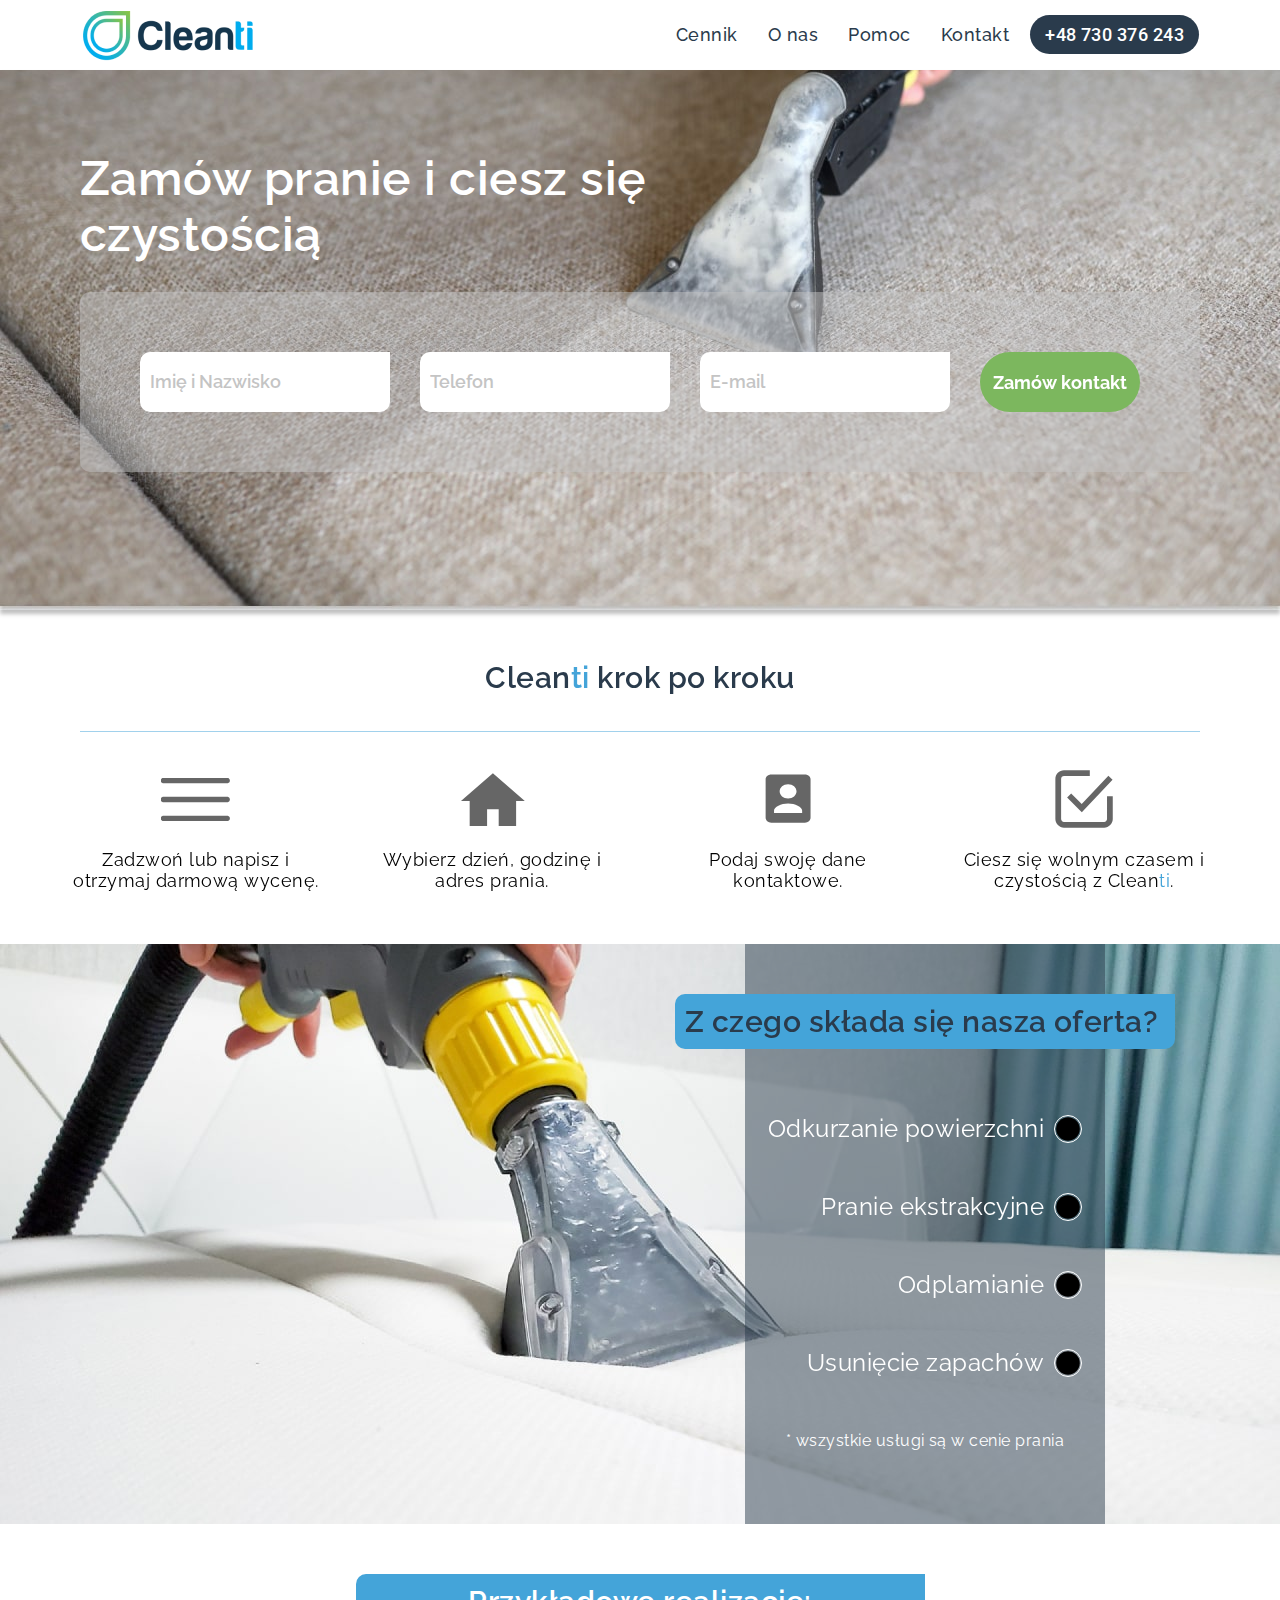
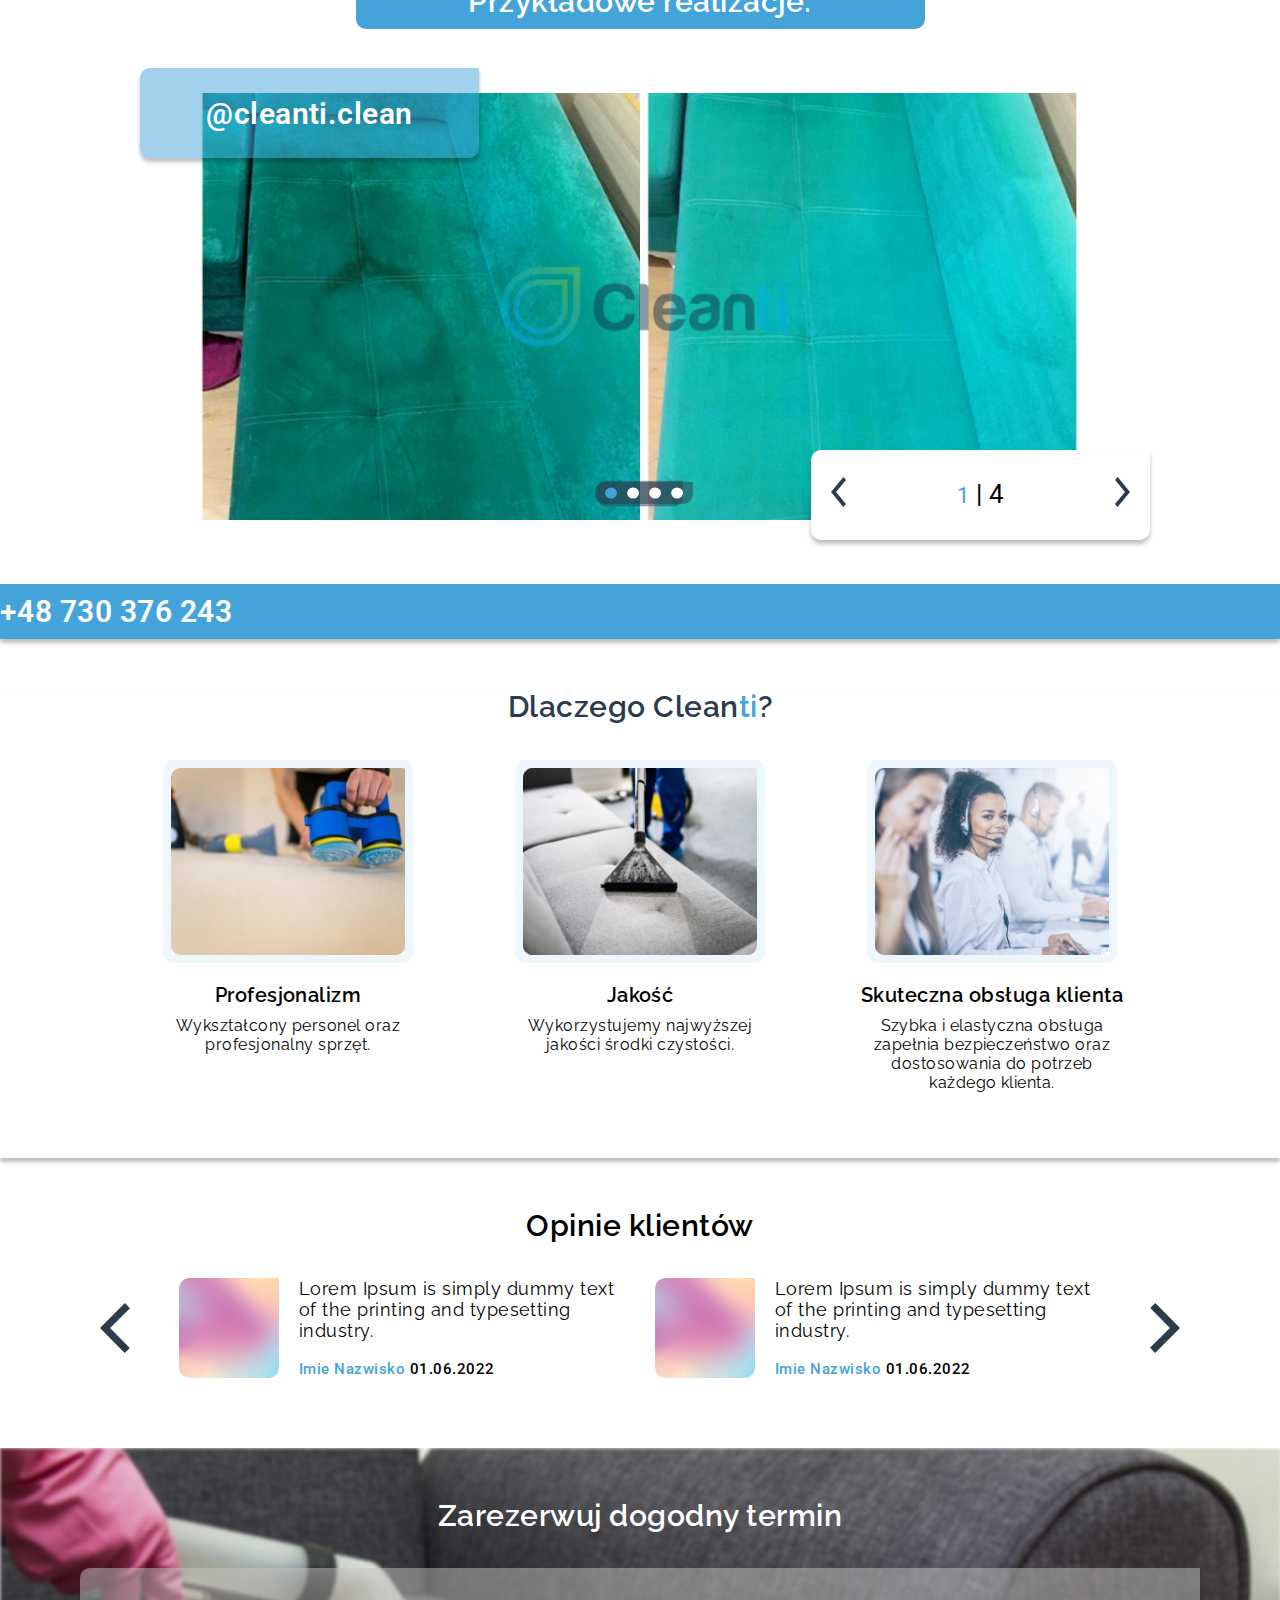
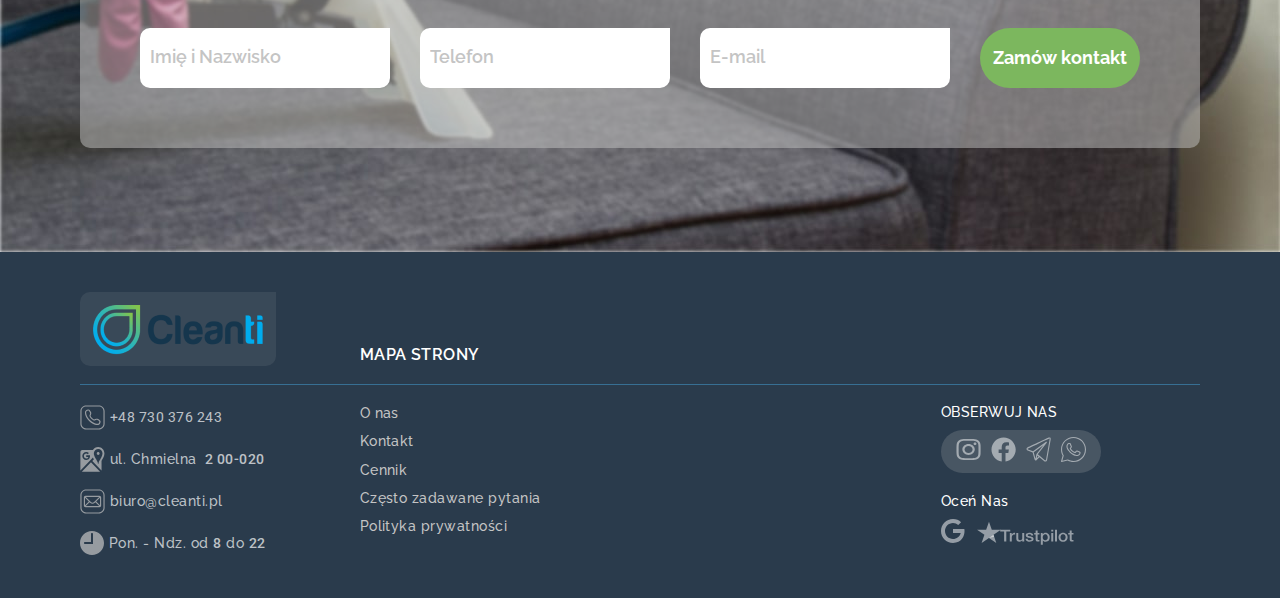
<file: index.html>
<!DOCTYPE html>
<html lang="pl">
<head>
    <meta charset="UTF-8">
    <meta http-equiv="X-UA-Compatible" content="IE=edge">
    <meta name="viewport" content="width=device-width, initial-scale=1.0">
    <meta name="facebook-domain-verification" content="ems74a1ibklswvhsmmst427he49sld" />
    <meta name="description" content="Zamów pranie i ciesz się czystością w Cleanti">
        <link rel="shortcut icon" href="/images/icon-blank/Icon.png" type="image/x-icon">
        <link rel="stylesheet" href="https://cdnjs.cloudflare.com/ajax/libs/modern-normalize/1.1.0/modern-normalize.min.css">
        <link rel="preconnect" href="https://fonts.googleapis.com">
        <link rel="preconnect" href="https://fonts.gstatic.com" crossorigin>
        <link href="https://fonts.googleapis.com/css2?family=Raleway:wght@400;500;600;700&family=Roboto&display=swap" rel="stylesheet">
        <link rel="stylesheet" href="https://unpkg.com/swiper/swiper-bundle.min.css"/>
        <link rel="stylesheet" href="styles/index.css">
    <title>Pranie w Warszawie | Cleanti</title>
    
    <!-- Google Tag Manager -->
    <script>(function(w,d,s,l,i){w[l]=w[l]||[];w[l].push({'gtm.start':
    new Date().getTime(),event:'gtm.js'});var f=d.getElementsByTagName(s)[0],
    j=d.createElement(s),dl=l!='dataLayer'?'&l='+l:'';j.async=true;j.src=
    'https://www.googletagmanager.com/gtm.js?id='+i+dl;f.parentNode.insertBefore(j,f);
    })(window,document,'script','dataLayer','GTM-MCNC262');</script>
    <!-- End Google Tag Manager -->
    

</head>
<body>
    
    <!-- Google Tag Manager (noscript) -->
    <noscript><iframe src="https://www.googletagmanager.com/ns.html?id=GTM-MCNC262"
    height="0" width="0" style="display:none;visibility:hidden"></iframe></noscript>
    <!-- End Google Tag Manager (noscript) -->

    <header class="header">
        <div class="container">
            <div class="header-wrapper">
                <nav class="header-navigation">
                    <a class="header-logo" href="index.html" lang="en">
                        <picture>
                            <source srcset="images/logo.png" media="(min-width:1200px)" width="176" height="54" />
                            <source srcset="images/logo.png" media="(min-width:768px)" width="120" />
                            <source srcset="images/logo.png" media="(min-width:320px)" width="90" />
                            <img src="images/logo.png" alt="company-logo" width="176" height="54" />
                        </picture>
                    </a>
                    <ul class="navigation hidden">
                        <li class="nav-item">
                            <a class="nav-link" href="price.html">Cennik</a>
                        </li>
                        <li class="nav-item">
                            <a class="nav-link" href="about.html">O nas</a>
                        </li>
                        <li class="nav-item">
                            <a class="nav-link" href="help.html">Pomoc</a>
                        </li>
                        <li class="nav-item">
                            <a class="nav-link" href="contact.html">Kontakt</a>
                        </li>
                    </ul>
    
                    <div class="socials-wrapper hidden">
                        <a class="header-call-link" href="tel:+48730376243">+48 730 376 243</a>
                    </div>
                </nav>
                <button id="burger-open" class="open-menu">
                    <svg class="header-burger-icon" width="26" height="26">
                        <use href="images/sprite.svg#icon-burger"></use>
                    </svg>
                </button>
                <div class="mob-menu is-hidden" id="data-menu">
                    <button class="menu-close btn" id="close-btn" data-menu-close>
                        <svg class="" width="19" height="19">
                            <use href="images/sprite.svg#icon-header-close"></use>
                        </svg>
                    </button>
                    <div class="mob-wrapper">
                        <ul class="mob-nav">
                            <li class="mob-nav-item">
                                <a class="mob-nav-link" href="price.html">Cennik</a>
                            </li>
                            <li class="mob-nav-item">
                                <a class="mob-nav-link" href="about.html">O nas</a>
                            </li>
                            <li class="mob-nav-item">
                                <a class="mob-nav-link" href="help.html">Pomoc</a>
                            </li>
                            <li class="mob-nav-item">
                                <a class="mob-nav-link" href="contact.html">Kontakt</a>
                            </li>
                        </ul>
    
                        <a class="header-mob-call-link" href="tel:+48730376243">+48 730 376 243</a>
                    </div>
                </div>
            </div>
        </div>
    </header>
    
    
    
    <main>
        <!--    HERO -->
        <section class="hero">
            <div class="container">
                <h1 class="hero-title">
                    Zamów pranie i ciesz się <br />
                    czystością
                </h1>
                <div class="hero-form-wrapper">
                    <form class="hero-form">
                        <input required class="hero-form-input" type="text" autofocus placeholder="Imię i Nazwisko " />
                        <input required class="hero-form-input" type="tel" autofocus placeholder="Telefon " />
                        <input required class="hero-form-input" type="email" autofocus placeholder="E-mail " />
                        <button class="hero-form-button">
                            Zamów kontakt
                        </button>
                    </form>
                </div>
            </div>
        </section>
        

        <!-- FEATURES -->
        <section class="section features-section">
            <div class="container">
                <div class="features-title-wrapper">
                    <h2 class="title-section">Clean<span class="title-part">ti</span> krok po kroku</h2>
                </div>
                <div class="features-wrapper">
                    <div class="features-desktop-wrapper">
                        <ul class="features">
                            <li class="features-item">
                                <div class="icon-moderation">
                                    <svg class="features-icon" width="70" height="45">
                                        <use href="images/sprite.svg#icon-burger"></use>
                                    </svg>
                                </div>
                                <p class="features-text">Zadzwoń lub napisz i otrzymaj darmową wycenę.</p>
                            </li>
                            <li class="features-item">
                                <div class="icon-moderation">
                                    <svg class="features-icon" width="65" height="55">
                                        <use href="images/sprite.svg#icon-house"></use>
                                    </svg>
                                </div>
                                <p class="features-text">Wybierz dzień, godzinę i adres prania.</p>
                            </li>
                            <li class="features-item">
                                <div class="icon-moderation">
                                    <svg class="features-icon" width="46" height="50">
                                        <use href="images/sprite.svg#icon-contact"></use>
                                    </svg>
                                </div>
                                <p class="features-text">Podaj swoję dane kontaktowe.</p>
                            </li>
                            <li class="features-item">
                                <div class="icon-moderation">
                                    <svg class="features-icon" width="58" height="58">
                                        <use href="./images/sprite.svg#icon-check"></use>
                                    </svg>
                                </div>
                                <p class="features-text">Ciesz się wolnym czasem i czystością z Clean<span class="title-part">ti</span>.</p>
                            </li>
                        </ul>
                    </div>
        
                    <div class="swiper mySwiper">
                        <div class="swiper-wrapper">
                            <div class="swiper-slide">
                                <div class="icon-moderation">
                                    <svg class="features-icon" width="70" height="45">
                                        <use href="images/sprite.svg#icon-burger"></use>
                                    </svg>
                                </div>
                                <p class="features-text">Zadzwoń lub napisz i otrzymaj darmową wycenę.</p>
                            </div>
                            <div class="swiper-slide">
                                <div class="icon-moderation">
                                    <svg class="features-icon" width="65" height="55">
                                        <use href="images/sprite.svg#icon-house"></use>
                                    </svg>
                                </div>
                                <p class="features-text">Wybierz dzień, godzinę i adres prania.</p>
                            </div>
                            <div class="swiper-slide">
                                <div class="icon-moderation">
                                    <svg class="features-icon" width="46" height="50">
                                        <use href="images/sprite.svg#icon-contact"></use>
                                    </svg>
                                </div>
                                <p class="features-text">Podaj swoję dane kontaktowe.</p>
                            </div>
                            <div class="swiper-slide">
                                <div class="icon-moderation">
                                    <svg class="features-icon" width="58" height="58">
                                        <use href="./images/sprite.svg#icon-check"></use>
                                    </svg>
                                </div>
                                <p class="features-text">Ciesz się wolnym czasem i czystością z Clean<span class="title-part">ti</span>.</p>
                            </div>
                        </div>
                    </div>
                </div>
            </div>
        </section>
        

        
        <!--OUR OFFER-->
        <section class="section offer-section">
            <div class="container">
                <div class="offer-wrapper">
                    <div class="offer-title-wrapper">
                        <h2 class="offer-title">Z czego składa się nasza oferta?</h2>
                    </div>
                    <ul class="offer-list">
                        <li class="offer-item">
                            <p class="offer-text">Odkurzanie powierzchni</p>
                            <div class="offer-icon">
                                <svg width="26" height="26">
                                    <use href="images/sprite.svg#icon-ellipse"></use>
                                </svg>
                            </div>
                        </li>
                        <li class="offer-item">
                            <p class="offer-text">Pranie ekstrakcyjne</p>
                            <div class="offer-icon">
                                <svg width="26" height="26">
                                    <use href="images/sprite.svg#icon-ellipse"></use>
                                </svg>
                            </div>
                        </li>
                        <li class="offer-item">
                            <p class="offer-text">Odplamianie</p>
                            <div class="offer-icon">
                                <svg width="26" height="26">
                                    <use href="images/sprite.svg#icon-ellipse"></use>
                                </svg>
                            </div>
                        </li>
                        <li class="offer-item">
                            <p class="offer-text">Usunięcie zapachów</p>
                            <div class="offer-icon">
                                <svg width="26" height="26">
                                    <use href="images/sprite.svg#icon-ellipse"></use>
                                </svg>
                            </div>
                        </li>
                    </ul>
                    <a href="price.html" class="offer-link"> * wszystkie usługi są w cenie prania</a>
                </div>
            </div>
        </section>
        

        <!-- JOBS -->

        <section class="section jobs-section">
            <div class="container">
                <div class="jobs-title-wrapper">
                    <h2 class="jobs-title">Przykładowe realizacje:</h2>
                </div>
                <div class="jobs-positioning-wrapper">
                    <div class="jobs-slider">
                        <div class="jobs-slider-line js-slider-line">
                            <img class="jobs-slider-image" src="images/home-blank/jobs/job-1.jpg" alt="job example" />
                            <img class="jobs-slider-image" src="images/home-blank/jobs/job-1.jpg" alt="job example" />
                            <img class="jobs-slider-image" src="images/home-blank/jobs/job-1.jpg" alt="job example" />
                            <img class="jobs-slider-image" src="images/home-blank/jobs/job-1.jpg" alt="job example" />
                        </div>
                    </div>
        
                    <div class="jobs-square-right-wrapper">
                        <button class="jobs-slider-btn js-slider-prev">
                            <svg class="jobs-arrow" width="15px" height="30px">
                                <use href="images/sprite.svg#icon-jobs-arrow"></use>
                            </svg>
                        </button>
                        <span class="jobs-square-right-text">
                            <span class="jobs-change js-change-text">1</span>
                            | 4
                        </span>
                        <button class="jobs-slider-btn js-slider-next">
                            <svg class="jobs-arrow arrow-rotate" width="15px" height="30px">
                                <use href="images/sprite.svg#icon-jobs-arrow"></use>
                            </svg>
                        </button>
                    </div>
        
                    <div class="jobs-square-left-wrapper">
                        <span class="jobs-square-left-text">@cleanti.clean</span>
                    </div>
        
                    <div class="jobs-square-ellipse-wrapper">
                        <ul class="jobs-ellipse-list">
                            <li class="jobs-ellipse-item">
                                <svg id="1" class="jobs-ellipse ellipse-active" width="12px" height="12px">
                                    <use href="images/sprite.svg#icon-jobs-ellipse"></use>
                                </svg>
                            </li>
        
                            <li class="jobs-ellipse-item">
                                <svg id="2" class="jobs-ellipse" width="12px" height="12px">
                                    <use href="images/sprite.svg#icon-jobs-ellipse"></use>
                                </svg>
                            </li>
                            <li class="jobs-ellipse-item">
                                <svg id="3" class="jobs-ellipse" width="12px" height="12px">
                                    <use href="images/sprite.svg#icon-jobs-ellipse"></use>
                                </svg>
                            </li>
                            <li class="jobs-ellipse-item">
                                <svg id="4" class="jobs-ellipse" width="12px" height="12px">
                                    <use href="images/sprite.svg#icon-jobs-ellipse"></use>
                                </svg>
                            </li>
                        </ul>
                    </div>
                </div>
            </div>
        </section>
        

        <!-- LINE -->

        <section class="section line-section">
            <div class="line-wrapper">
                <a behavior="alternate" class="line-link" href="tel:+48730376243">
                    <span class="line-running-string"> +48 730 376 243 </span>
                </a>
            </div>
        </section>
        

        

        <!--TRUST-->
        <section class="section trust-section">
            <div class="container">
                <h2 class="title-section">Dlaczego Clean<span class="title-part">ti</span>?</h2>
                <div class="trust-wrapper">
                    <ul class="trust-list">
                        <li class="trust-item">
                            <picture>
                                <source srcset="images/home-blank/trust/prof.jpg" media="(min-width:1200px)" width="250" height="200" />
                                <source srcset="images/home-blank/trust/prof.jpg" media="(min-width:768px)" width="220" />
                                <source srcset="images/home-blank/trust/prof.jpg" media="(min-width:320px)" width="250" height="200" />
                                <img class="trust-image" src="images/home-blank/trust/prof.jpg" alt="aggregate" width="250" height="200" />
                            </picture>
                            <div class="trust-description">
                                <h3 class="trust-description-title">Profesjonalizm</h3>
                                <p class="trust-description-text">Wykształcony personel oraz profesjonalny sprzęt.</p>
                            </div>
                        </li>
                        <li class="trust-item">
                            <picture>
                                <source srcset="images/home-blank/trust/quality.jpg" media="(min-width:1200px)" width="250" height="200" />
                                <source srcset="images/home-blank/trust/quality.jpg" media="(min-width:768px)" width="220" />
                                <source srcset="images/home-blank/trust/quality.jpg" media="(min-width:320px)" width="250" height="200" />
                                <img class="trust-image" src="images/home-blank/trust/quality.jpg" alt="vacuum-cleaner" width="250" height="200" />
                            </picture>
        
                            <div class="trust-description">
                                <h3 class="trust-description-title">Jakość</h3>
                                <p class="trust-description-text">Wykorzystujemy najwyższej jakości środki czystości.</p>
                            </div>
                        </li>
                        <li class="trust-item">
                            <picture>
                                <source srcset="images/home-blank/trust/customer.jpg" media="(min-width:1200px)" width="250" height="200" />
                                <source srcset="images/home-blank/trust/customer.jpg" media="(min-width:768px)" width="220" />
                                <source srcset="images/home-blank/trust/customer.jpg" media="(min-width:320px)" width="250" height="200" />
                                <img class="trust-image" src="images/home-blank/trust/customer.jpg" alt="woman in a call-center" width="250" height="200" />
                            </picture>
                            <div class="trust-description">
                                <h3 class="trust-description-title">Skuteczna obsługa klienta</h3>
                                <p class="trust-description-text">Szybka i elastyczna obsługa zapełnia bezpieczeństwo oraz dostosowania do potrzeb każdego klienta.</p>
                            </div>
                        </li>
                    </ul>
        
                    <div class="swiper mySwiper">
                        <div class="swiper-wrapper">
                            <div class="swiper-slide">
                                <picture>
                                    <source srcset="images/home-blank/trust/prof.jpg" media="(min-width:1200px)" width="250" height="200" />
                                    <source srcset="images/home-blank/trust/prof.jpg" media="(min-width:768px)" width="220" />
                                    <source srcset="images/home-blank/trust/prof.jpg" media="(min-width:320px)" width="250" height="200" />
                                    <img class="trust-image" src="images/home-blank/trust/prof.jpg" alt="aggregate" width="250" height="200" />
                                </picture>
                                <div class="trust-description">
                                    <h3 class="trust-description-title">Profesjonalizm</h3>
                                    <p class="trust-description-text">Wykształcony personel oraz profesjonalny sprzęt.</p>
                                </div>
                            </div>
                            <div class="swiper-slide">
                                <picture>
                                    <source srcset="images/home-blank/trust/quality.jpg" media="(min-width:1200px)" width="250" height="200" />
                                    <source srcset="images/home-blank/trust/quality.jpg" media="(min-width:768px)" width="220" />
                                    <source srcset="images/home-blank/trust/quality.jpg" media="(min-width:320px)" width="250" height="200" />
                                    <img class="trust-image" src="images/home-blank/trust/quality.jpg" alt="vacuum-cleaner" width="250" height="200" />
                                </picture>
        
                                <div class="trust-description">
                                    <h3 class="trust-description-title">Jakość</h3>
                                    <p class="trust-description-text">Wykorzystujemy najwyższej jakości środki czystości.</p>
                                </div>
                            </div>
        
                            <div class="swiper-slide">
                                <picture>
                                    <source srcset="images/home-blank/trust/customer.jpg" media="(min-width:1200px)" width="250" height="200" />
                                    <source srcset="images/home-blank/trust/customer.jpg" media="(min-width:768px)" width="220" />
                                    <source srcset="images/home-blank/trust/customer.jpg" media="(min-width:320px)" width="250" height="200" />
                                    <img class="trust-image" src="images/home-blank/trust/customer.jpg" alt="woman in a call-center" width="250" height="200" />
                                </picture>
                                <div class="trust-description">
                                    <h3 class="trust-description-title">Skuteczna obsługa klienta</h3>
                                    <p class="trust-description-text">Szybka i elastyczna obsługa zapełnia bezpieczeństwo oraz dostosowania do potrzeb każdego klienta.</p>
                                </div>
                            </div>
                        </div>
                    </div>
                </div>
            </div>
        </section>
        

        <!-- REVIEWS -->
        <section class="section reviews-section">
            <div class="container">
                <h2 class="reviews-title">Opinie klientów</h2>
                <div class="reviews-wrapper">
                    <div class="reviews-positioning-wrapper">
                        <div class="reviews-slider">
                            <div class="reviews-slider-line js-reviews-slider-line">
                                <div class="reviews-slider-card-wrapper">
                                    <div class="reviews-slider-card">
                                        <img class="reviews-card-slider-image" src="images/home-blank/reviews/card-1.jpg" alt="reviewer photo" width="100" height="100" />
                                        <div class="reviews-card-slider-description">
                                            <p class="reviews-card-slider-text">Lorem Ipsum is simply dummy text of the printing and typesetting industry.</p>
                                            <span class="reviews-card-slider-extra-text"> <span class="reviews-card-slider-accent-text">Imie Nazwisko </span> 01.06.2022</span>
                                        </div>
                                    </div>
                                    <div class="reviews-slider-card">
                                        <img class="reviews-card-slider-image" src="images/home-blank/reviews/card-1.jpg" alt="reviewer photo" width="100" height="100" />
                                        <div class="reviews-card-slider-description">
                                            <p class="reviews-card-slider-text">Lorem Ipsum is simply dummy text of the printing and typesetting industry.</p>
                                            <span class="reviews-card-slider-extra-text"> <span class="reviews-card-slider-accent-text">Imie Nazwisko </span> 01.06.2022</span>
                                        </div>
                                    </div>
                                </div>
                                <div class="reviews-slider-card-wrapper">
                                    <div class="reviews-slider-card">
                                        <img class="reviews-card-slider-image" src="images/home-blank/reviews/card-1.jpg" alt="reviewer photo" width="100" height="100" />
                                        <div class="reviews-card-slider-description">
                                            <p class="reviews-card-slider-text">Lorem Ipsum is simply dummy text of the printing and typesetting industry.</p>
                                            <span class="reviews-card-slider-extra-text"> <span class="reviews-card-slider-accent-text">Imie Nazwisko </span> 01.06.2022</span>
                                        </div>
                                    </div>
                                    <div class="reviews-slider-card">
                                        <img class="reviews-card-slider-image" src="images/home-blank/reviews/card-1.jpg" alt="reviewer photo" width="100" height="100" />
                                        <div class="reviews-card-slider-description">
                                            <p class="reviews-card-slider-text">Lorem Ipsum is simply dummy text of the printing and typesetting industry.</p>
                                            <span class="reviews-card-slider-extra-text"> <span class="reviews-card-slider-accent-text">Imie Nazwisko </span> 01.06.2022</span>
                                        </div>
                                    </div>
                                </div>
                                <div class="reviews-slider-card-wrapper">
                                    <div class="reviews-slider-card">
                                        <img class="reviews-card-slider-image" src="images/home-blank/reviews/card-1.jpg" alt="reviewer photo" width="100" height="100" />
                                        <div class="reviews-card-slider-description">
                                            <p class="reviews-card-slider-text">Lorem Ipsum is simply dummy text of the printing and typesetting industry.</p>
                                            <span class="reviews-card-slider-extra-text"> <span class="reviews-card-slider-accent-text">Imie Nazwisko </span> 01.06.2022</span>
                                        </div>
                                    </div>
                                    <div class="reviews-slider-card">
                                        <img class="reviews-card-slider-image" src="images/home-blank/reviews/card-1.jpg" alt="reviewer photo" width="100" height="100" />
                                        <div class="reviews-card-slider-description">
                                            <p class="reviews-card-slider-text">Lorem Ipsum is simply dummy text of the printing and typesetting industry.</p>
                                            <span class="reviews-card-slider-extra-text"> <span class="reviews-card-slider-accent-text">Imie Nazwisko </span> 01.06.2022</span>
                                        </div>
                                    </div>
                                </div>
                            </div>
                        </div>
        
                        <button class="reviews-slider-btn reviews-position-prev js-reviews-slider-prev">
                            <svg class="reviews-arrow" width="30px" height="50px">
                                <use href="images/sprite.svg#icon-reviews-arrow"></use>
                            </svg>
                        </button>
        
                        <button class="reviews-slider-btn reviews-position-next js-reviews-slider-next">
                            <svg class="reviews-arrow arrow-rotate" width="30px" height="50px">
                                <use href="images/sprite.svg#icon-reviews-arrow"></use>
                            </svg>
                        </button>
                    </div>
        
                    <div class="swiper mySwiper">
                        <div class="swiper-wrapper">
                            <div class="swiper-slide">
                                <img class="reviews-card-slider-image" src="images/home-blank/reviews/card-1.jpg" alt="reviewer photo" width="100" height="100" />
                                <div class="reviews-card-slider-description">
                                    <p class="reviews-card-slider-text">Lorem Ipsum is simply dummy text of the printing and typesetting industry.</p>
                                    <span class="reviews-card-slider-extra-text"> <span class="reviews-card-slider-accent-text">Imie Nazwisko </span> 01.06.2022</span>
                                </div>
                            </div>
                            <div class="swiper-slide">
                                <img class="reviews-card-slider-image" src="images/home-blank/reviews/card-1.jpg" alt="reviewer photo" width="100" height="100" />
                                <div class="reviews-card-slider-description">
                                    <p class="reviews-card-slider-text">Lorem Ipsum is simply dummy text of the printing and typesetting industry.</p>
                                    <span class="reviews-card-slider-extra-text"> <span class="reviews-card-slider-accent-text">Imie Nazwisko </span> 01.06.2022</span>
                                </div>
                            </div>
                            <div class="swiper-slide">
                                <img class="reviews-card-slider-image" src="images/home-blank/reviews/card-1.jpg" alt="reviewer photo" width="100" height="100" />
                                <div class="reviews-card-slider-description">
                                    <p class="reviews-card-slider-text">Lorem Ipsum is simply dummy text of the printing and typesetting industry.</p>
                                    <span class="reviews-card-slider-extra-text"> <span class="reviews-card-slider-accent-text">Imie Nazwisko </span> 01.06.2022</span>
                                </div>
                            </div>
                            <div class="swiper-slide">
                                <img class="reviews-card-slider-image" src="images/home-blank/reviews/card-1.jpg" alt="reviewer photo" width="100" height="100" />
                                <div class="reviews-card-slider-description">
                                    <p class="reviews-card-slider-text">Lorem Ipsum is simply dummy text of the printing and typesetting industry.</p>
                                    <span class="reviews-card-slider-extra-text"> <span class="reviews-card-slider-accent-text">Imie Nazwisko </span> 01.06.2022</span>
                                </div>
                            </div>
                            <div class="swiper-slide">
                                <img class="reviews-card-slider-image" src="images/home-blank/reviews/card-1.jpg" alt="reviewer photo" width="100" height="100" />
                                <div class="reviews-card-slider-description">
                                    <p class="reviews-card-slider-text">Lorem Ipsum is simply dummy text of the printing and typesetting industry.</p>
                                    <span class="reviews-card-slider-extra-text"> <span class="reviews-card-slider-accent-text">Imie Nazwisko </span> 01.06.2022</span>
                                </div>
                            </div>
                            <div class="swiper-slide">
                                <img class="reviews-card-slider-image" src="images/home-blank/reviews/card-1.jpg" alt="reviewer photo" width="100" height="100" />
                                <div class="reviews-card-slider-description">
                                    <p class="reviews-card-slider-text">Lorem Ipsum is simply dummy text of the printing and typesetting industry.</p>
                                    <span class="reviews-card-slider-extra-text"> <span class="reviews-card-slider-accent-text">Imie Nazwisko </span> 01.06.2022</span>
                                </div>
                            </div>
                        </div>
                    </div>
                </div>
            </div>
        </section>
        

        <!-- BUY -->
        <section class="section buy-section">
            <div class="container">
                <h2 class="buy-title">Zarezerwuj dogodny termin</h2>
                <div class="buy-form-wrapper">
                    <form class="buy-form">
                        <input required class="buy-form-input" type="text" autofocus placeholder="Imię i Nazwisko " />
                        <input required class="buy-form-input" type="tel" autofocus placeholder="Telefon " />
                        <input required class="buy-form-input" type="email" autofocus placeholder="E-mail " />
                        <button class="buy-form-button">
                            Zamów kontakt
                        </button>
                    </form>
                </div>
            </div>
        </section>
        
    </main>

    <!-- FOOTER -->
    <footer class="footer">
        <div class="container container-footer">
            <div class="footer-top-section">
                <a class="footer-logo" href="index.html">
                    <picture>
                        <source srcset="images/logo.png" media="(min-width:1200px)" width="176" height="54" />
                        <source srcset="images/logo.png" media="(min-width:768px)" width="120" />
                        <source srcset="images/logo.png" media="(min-width:320px)" width="90" />
                        <img class="footer-image" src="images/logo.png" alt="company-logo" width="176" height="54" />
                    </picture>
                </a>
            </div>
            <div class="footer-content">
                <div class="footer-left">
                    <address class="footer-contact">
                        <ul class="contact-list">
                            <li class="contact-item">
                                <a class="footer-link" href="tel:+48730376243">
                                    <svg class="footer-item-icon" width="25" height="25">
                                        <use href="images/sprite.svg#icon-phone"></use>
                                    </svg>
                                    <span style="font-family: 'Roboto'; font-style: normal; font-weight: 400; font-size: 14px; line-height: 16px;"> +48 730 376 243</span>
                                </a>
                            </li>
                            <li class="contact-item">
                                <a class="footer-link" href="https://goo.gl/maps/Cdyw82d8ifL5yxh37">
                                    <svg class="footer-item-icon" width="25" height="25">
                                        <use href="images/sprite.svg#icon-map"></use>
                                    </svg>
                                    ul. Chmielna <span class="number-of-street">&puncsp; 2 00-020 </span>
                                </a>
                            </li>
                            <li class="contact-item">
                                <a class="footer-link" href="mailto:biuro@cleanti.pl">
                                    <svg class="footer-item-icon" width="25" height="25">
                                        <use href="images/sprite.svg#icon-mail"></use>
                                    </svg>
                                    biuro@cleanti.pl
                                </a>
                            </li>
                            <li class="contact-item">
                                <svg class="footer-item-icon" width="24" height="24">
                                    <use href="images/sprite.svg#icon-clock"></use>
                                </svg>
                                <p class="contact-item-text">Pon. - Ndz. od <time class="contact-item-time">8</time> do <time class="contact-item-time">22</time></p>
                            </li>
                        </ul>
                    </address>
                </div>
                <div class="footer-middle-right">
                    <h3 class="footer-title">MAPA STRONY</h3>
                    <nav class="footer-navigation">
                        <div class="footer-middle">
                            <ul class="footer-navigation-list">
                                <li class="footer-nav-item">
                                    <a class="footer-nav-link current" href="about.html">O nas</a>
                                </li>
                                <li class="footer-nav-item">
                                    <a class="footer-nav-link" href="contact.html">Kontakt</a>
                                </li>
                                <li class="footer-nav-item">
                                    <a class="footer-nav-link" href="price.html">Cennik</a>
                                </li>
                                <li class="footer-nav-item">
                                    <a class="footer-nav-link" href="help.html">Często zadawane pytania</a>
                                </li>
                                <li class="footer-nav-item">
                                    <a class="footer-nav-link" href="#">Polityka prywatności</a>
                                </li>
                            </ul>
                        </div>
                        <div class="footer-right">
                            <div class="footer-right-up">
                                <h3 class="footer-right-title">OBSERWUJ NAS</h3>
                                <div class="footer-socials-wrapper">
                                    <ul class="footer-socials">
                                        <li class="footer-socials-item">
                                            <a href="https://www.instagram.com/cleanti.clean/" target="_blank" class="footer-socials-link">
                                                <svg class="footer-socials-icon" width="25px" height="25px">
                                                    <use href="images/sprite.svg#icon-instagram"></use>
                                                </svg>
                                            </a>
                                        </li>
                                        <li class="footer-socials-item">
                                            <a href="https://www.facebook.com/cleanti.clean" target="_blank" class="footer-socials-link">
                                                <svg class="footer-socials-icon" width="25px" height="25px">
                                                    <use href="images/sprite.svg#icon-facebook"></use>
                                                </svg>
                                            </a>
                                        </li>
                                        <li class="footer-socials-item">
                                            <a href="https://telegram.me/cleanti_clean" target="_blank" class="footer-socials-link">
                                                <svg class="footer-socials-icon" width="25px" height="25px">
                                                    <use href="images/sprite.svg#icon-telegram"></use>
                                                </svg>
                                            </a>
                                        </li>
                                        <li class="footer-socials-item">
                                            <a href="https://wa.me/512871463?text=Cze%C5%9B%C4%87!" target="_blank" class="footer-socials-link">
                                                <svg class="footer-socials-icon" width="25px" height="25px">
                                                    <use href="images/sprite.svg#icon-whatsup"></use>
                                                </svg>
                                            </a>
                                        </li>
                                    </ul>
                                </div>
                            </div>
                            <div class="footer-right-down">
                                <h3 class="footer-right-title">Oceń Nas</h3>
                                <ul class="footer-review">
                                    <li class="footer-review-item">
                                        <a href="#" class="footer-review-link">
                                            <svg class="footer-review-icon" width="24" height="24">
                                                <use href="images/sprite.svg#icon-google"></use>
                                            </svg>
                                        </a>
                                    </li>
                                    <li class="footer-review-item">
                                        <a href="#" class="footer-review-link">
                                            <svg class="footer-review-icon" width="100" height="30">
                                                <use href="images/sprite.svg#icon-trustpilot"></use>
                                            </svg>
                                        </a>
                                    </li>
                                </ul>
                            </div>
                        </div>
                    </nav>
                </div>
            </div>
        </div>
    </footer>
    
    
    <script src="https://unpkg.com/swiper/swiper-bundle.min.js"></script>
    <script src="js/home-features-slider.js" type="module"></script>
    <script src="js/home-trust-slider.js" type="module"></script>
    <script src="js/home-mob-reviews-slider.js" type="module"></script>
    <script src="js/mob-menu.js" type="module"></script>
    <script src="js/home-jobs-slider.js" type="module"></script>
    <script src="js/home-reviews-slider.js" type="module"></script>
</body>
</html>
</file>
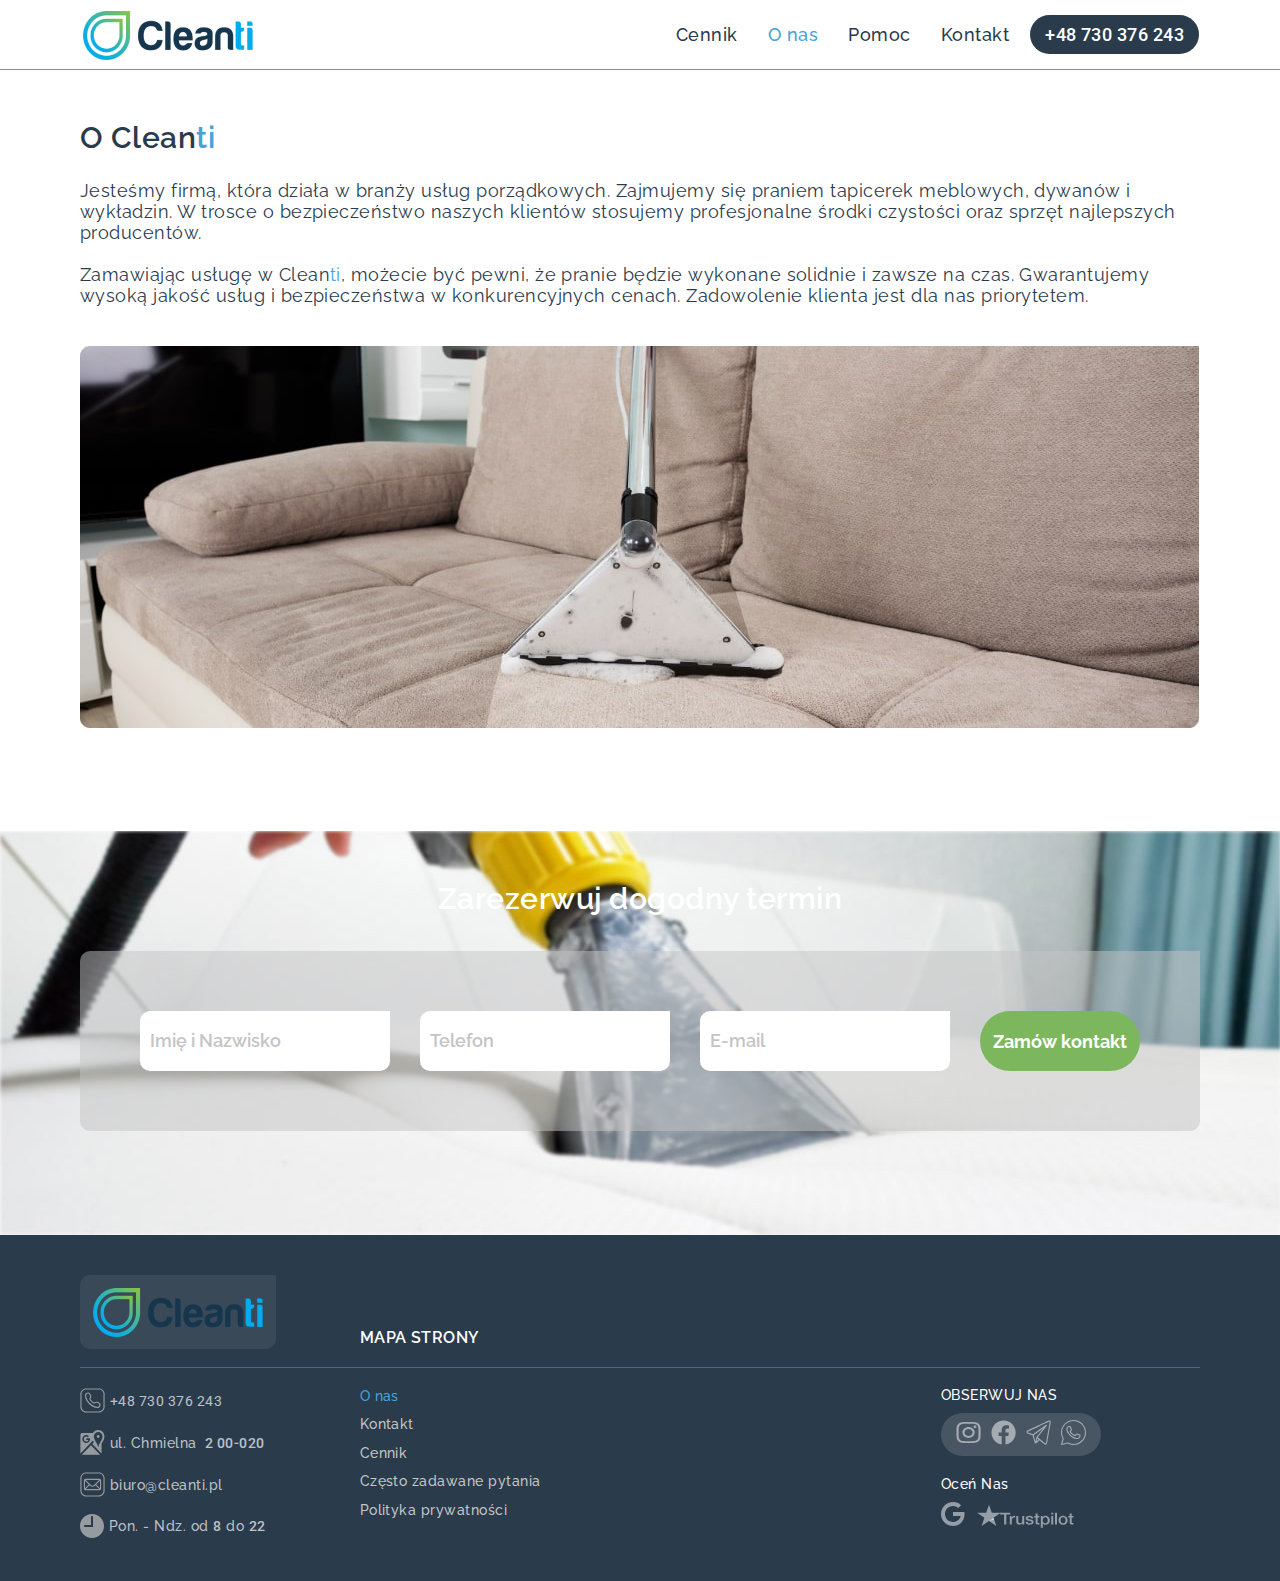
<file: about.html>
<!DOCTYPE html>
<html lang="pl">

<head>
    <meta charset="UTF-8">
    <meta http-equiv="X-UA-Compatible" content="IE=edge">
    <meta name="viewport" content="width=device-width, initial-scale=1.0">
    <meta name="description" content="Wszystkie informacje o Cleanti znajdziesz tutaj">
		<link rel="shortcut icon" href="/images/icon-blank/Icon.png" type="image/x-icon">
    <link rel="stylesheet"
        href="https://cdnjs.cloudflare.com/ajax/libs/modern-normalize/1.1.0/modern-normalize.min.css">
    <link rel="preconnect" href="https://fonts.googleapis.com">
    <link rel="preconnect" href="https://fonts.gstatic.com" crossorigin>
    <link href="https://fonts.googleapis.com/css2?family=Raleway:wght@400;500;600;700&family=Roboto&display=swap" rel="stylesheet">
    <link rel="stylesheet" href="styles/about.css">
    <title>O nas | Cleanti</title>
    
    
    <!-- Google Tag Manager -->
    <script>(function(w,d,s,l,i){w[l]=w[l]||[];w[l].push({'gtm.start':
    new Date().getTime(),event:'gtm.js'});var f=d.getElementsByTagName(s)[0],
    j=d.createElement(s),dl=l!='dataLayer'?'&l='+l:'';j.async=true;j.src=
    'https://www.googletagmanager.com/gtm.js?id='+i+dl;f.parentNode.insertBefore(j,f);
    })(window,document,'script','dataLayer','GTM-MCNC262');</script>
    <!-- End Google Tag Manager -->
    

</head>
<body>
    
    <!-- Google Tag Manager (noscript) -->
    <noscript><iframe src="https://www.googletagmanager.com/ns.html?id=GTM-MCNC262"
    height="0" width="0" style="display:none;visibility:hidden"></iframe></noscript>
    <!-- End Google Tag Manager (noscript) -->
    
    <header class="header">
        <div class="container">
            <div class="header-wrapper">
                <nav class="header-navigation">
                    <a class="header-logo" href="index.html" lang="en">
                        <picture>
                            <source srcset="images/logo.png" media="(min-width:1200px)" width="176" height="54" />
                            <source srcset="images/logo.png" media="(min-width:768px)" width="120" />
                            <source srcset="images/logo.png" media="(min-width:320px)" width="90" />
                            <img src="images/logo.png" alt="company-logo" width="176" height="54" />
                        </picture>
                    </a>
                    <ul class="navigation hidden">
                        <li class="nav-item">
                            <a class="nav-link" href="price.html">Cennik</a>
                        </li>
                        <li class="nav-item">
                            <a class="nav-link current" href="about.html">O nas</a>
                        </li>
                        <li class="nav-item">
                            <a class="nav-link" href="help.html">Pomoc</a>
                        </li>
                        <li class="nav-item">
                            <a class="nav-link" href="contact.html">Kontakt</a>
                        </li>
                    </ul>
    
                    <div class="socials-wrapper hidden">
                        <a class="header-call-link" href="tel:+48730376243">+48 730 376 243</a>
                    </div>
                </nav>
                <button id="burger-open" class="open-menu">
                    <svg class="header-burger-icon" width="26" height="26">
                        <use href="images/sprite.svg#icon-burger"></use>
                    </svg>
                </button>
                <div class="mob-menu is-hidden" id="data-menu">
                    <button class="menu-close btn" id="close-btn" data-menu-close>
                        <svg class="" width="19" height="19">
                            <use href="images/sprite.svg#icon-header-close"></use>
                        </svg>
                    </button>
                    <div class="mob-wrapper">
                        <ul class="mob-nav">
                            <li class="mob-nav-item">
                                <a class="mob-nav-link" href="price.html">Cennik</a>
                            </li>
                            <li class="mob-nav-item">
                                <a class="mob-nav-link current" href="about.html">O nas</a>
                            </li>
                            <li class="mob-nav-item">
                                <a class="mob-nav-link" href="help.html">Pomoc</a>
                            </li>
                            <li class="mob-nav-item">
                                <a class="mob-nav-link" href="contact.html">Kontakt</a>
                            </li>
                        </ul>
    
                        <a class="header-mob-call-link" href="tel:+48730376243">+48 730 376 243</a>
                    </div>
                </div>
            </div>
        </div>
    </header>
    

    <main>
        <!-- ABOUT -->
        <section class="section about-section">
            <div class="container">
                <div class="about-title-wrapper">
                    <h2 class="title-section">O Clean<span class="title-part">ti</span></h2>
                </div>
                <p class="about-text">
                    Jesteśmy firmą, która działa w branży usług porządkowych. Zajmujemy się praniem tapicerek meblowych, dywanów i wykładzin. W trosce o bezpieczeństwo naszych klientów stosujemy profesjonalne środki czystości oraz sprzęt
                    najlepszych producentów.
                    <br />
                    <br />
                    Zamawiając usługę w Clean<span class="title-part">ti</span>, możecie być pewni, że pranie będzie wykonane solidnie i zawsze na czas. Gwarantujemy wysoką jakość usług i bezpieczeństwa w konkurencyjnych cenach. Zadowolenie klienta
                    jest dla nas priorytetem.
                </p>
                <img src="images/about-blank/about-img.jpg" alt="vacuum-cleaner" width="1119" height="382" />
            </div>
        </section>
        


        <!-- BUY -->
        <section class="section buy-section">
            <div class="container">
                <h2 class="buy-title">Zarezerwuj dogodny termin</h2>
                <div class="buy-form-wrapper">
                    <form class="buy-form">
                        <input required class="buy-form-input" type="text" placeholder="Imię i Nazwisko " />
                        <input required class="buy-form-input" type="tel" placeholder="Telefon " />
                        <input required class="buy-form-input" type="email" placeholder="E-mail " />
                        <button class="buy-form-button">
                            Zamów kontakt
                        </button>
                    </form>
                </div>
            </div>
        </section>
        

    </main>

    <footer class="footer">
        <div class="container container-footer">
            <div class="footer-top-section">
                <a class="footer-logo" href="index.html">
                    <picture>
                        <source srcset="images/logo.png" media="(min-width:1200px)" width="176" height="54" />
                        <source srcset="images/logo.png" media="(min-width:768px)" width="120" />
                        <source srcset="images/logo.png" media="(min-width:320px)" width="90" />
                        <img class="footer-image" src="images/logo.png" alt="company-logo" width="176" height="54" />
                    </picture>
                </a>
            </div>
    
            <div class="footer-content">
                <div class="footer-left">
                    <address class="footer-contact">
                        <ul class="contact-list">
                            <li class="contact-item">
                                <a class="footer-link" href="tel:+48730376243">
                                    <svg class="footer-item-icon" width="25" height="25">
                                        <use href="images/sprite.svg#icon-phone"></use>
                                    </svg>
                                    <span style="font-family: 'Roboto'; font-style: normal; font-weight: 400; font-size: 14px; line-height: 16px;"> +48 730 376 243</span>
                                </a>
                            </li>
                            <li class="contact-item">
                                <a class="footer-link" href="https://goo.gl/maps/Cdyw82d8ifL5yxh37">
                                    <svg class="footer-item-icon" width="25" height="25">
                                        <use href="images/sprite.svg#icon-map"></use>
                                    </svg>
                                    ul. Chmielna <span class="number-of-street">&puncsp; 2 00-020 </span>
                                </a>
                            </li>
                            <li class="contact-item">
                                <a class="footer-link" href="mailto:biuro@cleanti.pl">
                                    <svg class="footer-item-icon" width="25" height="25">
                                        <use href="images/sprite.svg#icon-mail"></use>
                                    </svg>
                                    biuro@cleanti.pl
                                </a>
                            </li>
                            <li class="contact-item">
                                <svg class="footer-item-icon" width="24" height="24">
                                    <use href="images/sprite.svg#icon-clock"></use>
                                </svg>
                                <p class="contact-item-text">Pon. - Ndz. od <time class="contact-item-time">8</time> do <time class="contact-item-time">22</time></p>
                            </li>
                        </ul>
                    </address>
                </div>
    
                <div class="footer-middle-right">
                    <h3 class="footer-title">MAPA STRONY</h3>
                    <nav class="footer-navigation">
                        <div class="footer-middle">
                            <ul class="footer-navigation-list">
                                <li class="footer-nav-item">
                                    <a class="footer-nav-link current" href="about.html">O nas</a>
                                </li>
                                <li class="footer-nav-item">
                                    <a class="footer-nav-link" href="contact.html">Kontakt</a>
                                </li>
                                <li class="footer-nav-item">
                                    <a class="footer-nav-link" href="price.html">Cennik</a>
                                </li>
                                <li class="footer-nav-item">
                                    <a class="footer-nav-link" href="help.html">Często zadawane pytania</a>
                                </li>
                                <li class="footer-nav-item">
                                    <a class="footer-nav-link" href="#">Polityka prywatności</a>
                                </li>
                            </ul>
                        </div>
    
                        <div class="footer-right">
                            <div class="footer-right-up">
                                <h3 class="footer-right-title">OBSERWUJ NAS</h3>
                                <div class="footer-socials-wrapper">
                                    <ul class="footer-socials">
                                        <li class="footer-socials-item">
                                            <a href="https://www.instagram.com/cleanti.clean/" target="_blank" class="footer-socials-link">
                                                <svg class="footer-socials-icon" width="25px" height="25px">
                                                    <use href="images/sprite.svg#icon-instagram"></use>
                                                </svg>
                                            </a>
                                        </li>
                                        <li class="footer-socials-item">
                                            <a href="https://www.facebook.com/cleanti.clean" target="_blank" class="footer-socials-link">
                                                <svg class="footer-socials-icon" width="25px" height="25px">
                                                    <use href="images/sprite.svg#icon-facebook"></use>
                                                </svg>
                                            </a>
                                        </li>
                                        <li class="footer-socials-item">
                                            <a href="https://telegram.me/cleanti_clean" target="_blank" class="footer-socials-link">
                                                <svg class="footer-socials-icon" width="25px" height="25px">
                                                    <use href="images/sprite.svg#icon-telegram"></use>
                                                </svg>
                                            </a>
                                        </li>
                                        <li class="footer-socials-item">
                                            <a href="https://wa.me/512871463?text=Cze%C5%9B%C4%87!" target="_blank" class="footer-socials-link">
                                                <svg class="footer-socials-icon" width="25px" height="25px">
                                                    <use href="images/sprite.svg#icon-whatsup"></use>
                                                </svg>
                                            </a>
                                        </li>
                                    </ul>
                                </div>
                            </div>
                            <div class="footer-right-down">
                                <h3 class="footer-right-title">Oceń Nas</h3>
                                <ul class="footer-review">
                                    <li class="footer-review-item">
                                        <a href="#" class="footer-review-link">
                                            <svg class="footer-review-icon" width="24" height="24">
                                                <use href="images/sprite.svg#icon-google"></use>
                                            </svg>
                                        </a>
                                    </li>
                                    <li class="footer-review-item">
                                        <a href="#" class="footer-review-link">
                                            <svg class="footer-review-icon" width="100" height="30">
                                                <use href="images/sprite.svg#icon-trustpilot"></use>
                                            </svg>
                                        </a>
                                    </li>
                                </ul>
                            </div>
                        </div>
                    </nav>
                </div>
            </div>
        </div>
    </footer>
    
    
    <script src="js/mob-menu.js" type="module"></script>
</body>
</html>
</file>
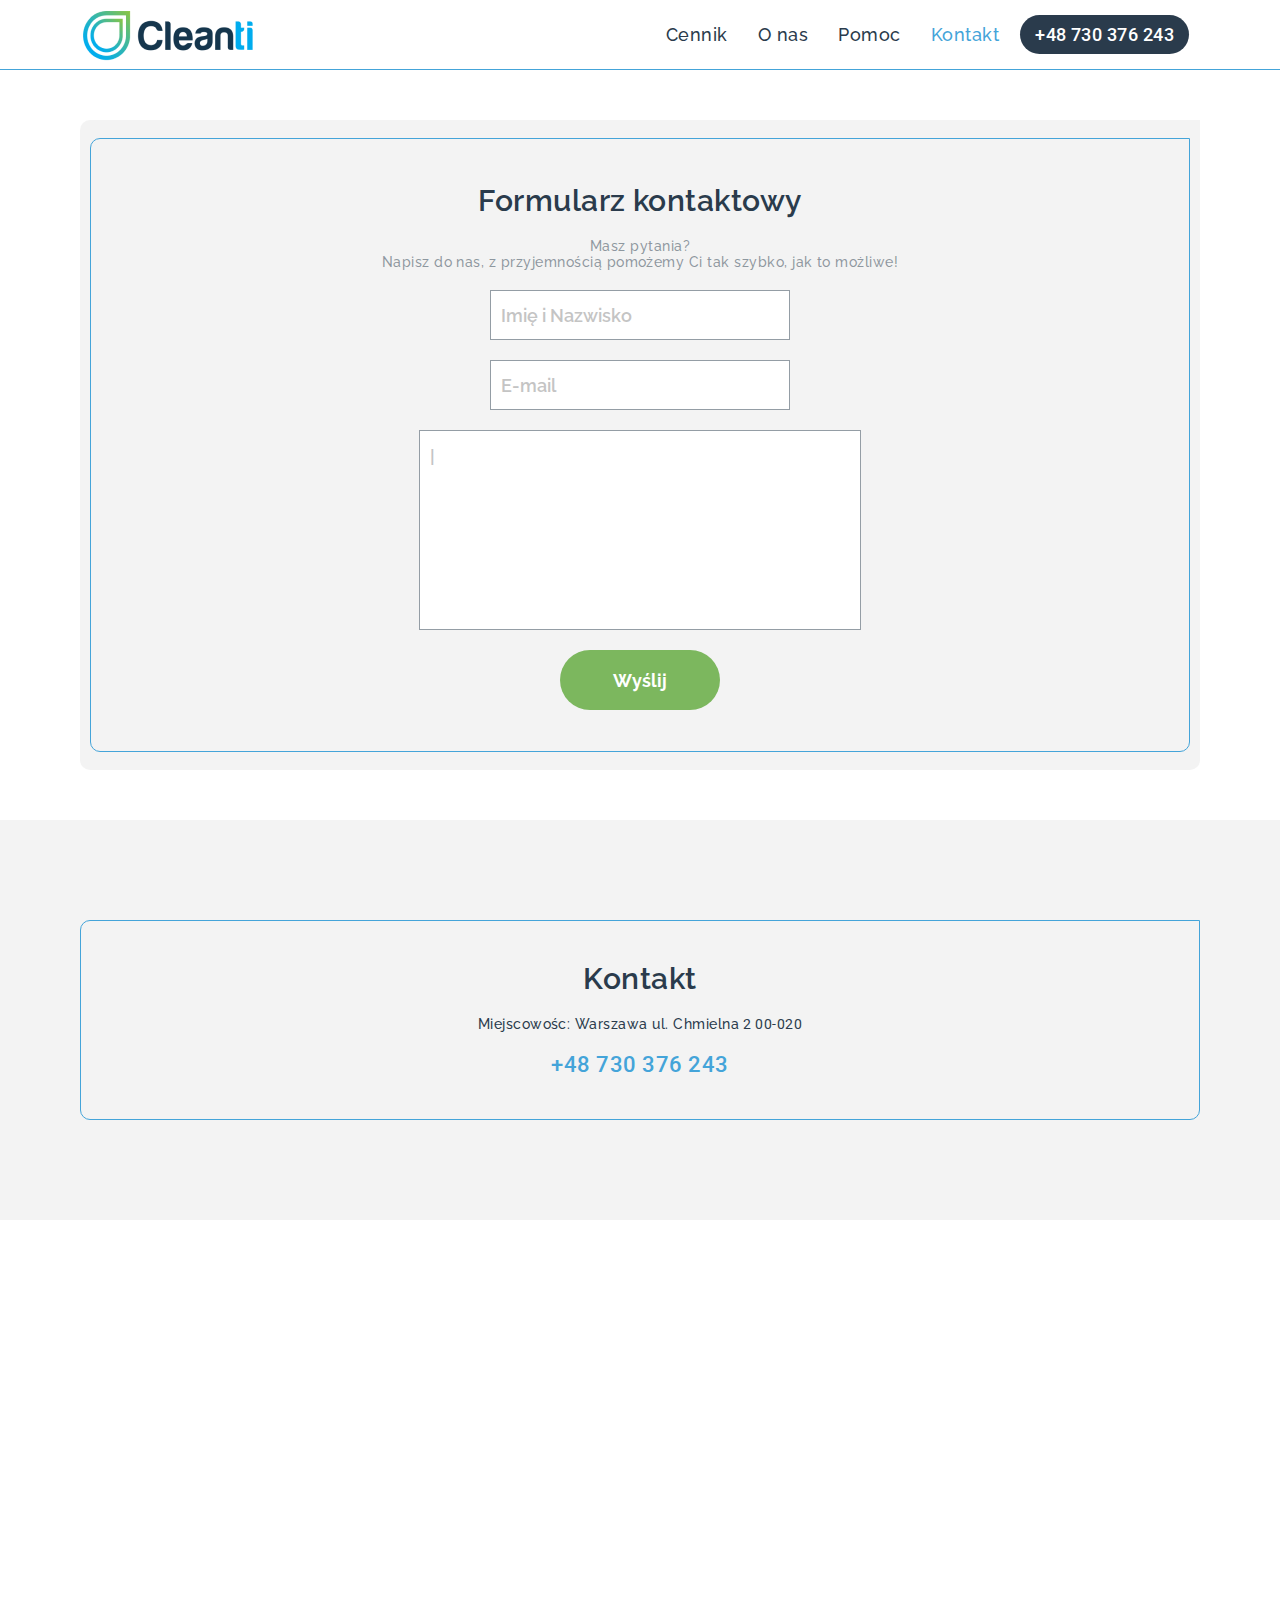
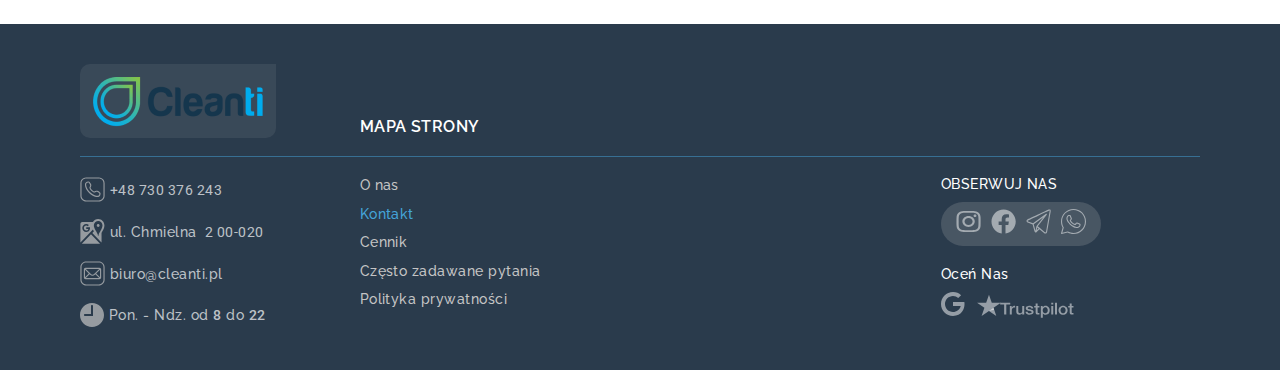
<file: contact.html>
<!DOCTYPE html>
<html lang="pl">

<head>
    <meta charset="UTF-8">
    <meta http-equiv="X-UA-Compatible" content="IE=edge">
    <meta name="viewport" content="width=device-width, initial-scale=1.0">
    <meta name="description" content="Możesz skontaktować się z Cleanti dowolną pożądaną metodą  ">
		<link rel="shortcut icon" href="/images/icon-blank/Icon.png" type="image/x-icon">
    <link rel="stylesheet"
        href="https://cdnjs.cloudflare.com/ajax/libs/modern-normalize/1.1.0/modern-normalize.min.css">
    <link rel="preconnect" href="https://fonts.googleapis.com">
    <link rel="preconnect" href="https://fonts.gstatic.com" crossorigin>
    <link href="https://fonts.googleapis.com/css2?family=Raleway:wght@500;600;700&family=Roboto:wght@400;500&display=swap"
        rel="stylesheet">
    <link rel="stylesheet" href="styles/contact.css">
    <title>Kontakt | Cleanti</title>
    
    
    <!-- Google Tag Manager -->
    <script>(function(w,d,s,l,i){w[l]=w[l]||[];w[l].push({'gtm.start':
    new Date().getTime(),event:'gtm.js'});var f=d.getElementsByTagName(s)[0],
    j=d.createElement(s),dl=l!='dataLayer'?'&l='+l:'';j.async=true;j.src=
    'https://www.googletagmanager.com/gtm.js?id='+i+dl;f.parentNode.insertBefore(j,f);
    })(window,document,'script','dataLayer','GTM-MCNC262');</script>
    <!-- End Google Tag Manager -->
    

</head>
<body>
    
    <!-- Google Tag Manager (noscript) -->
    <noscript><iframe src="https://www.googletagmanager.com/ns.html?id=GTM-MCNC262"
    height="0" width="0" style="display:none;visibility:hidden"></iframe></noscript>
    <!-- End Google Tag Manager (noscript) -->
    
    <header class="header">
        <div class="container">
            <div class="header-wrapper">
                <nav class="header-navigation">
                    <a class="header-logo" href="index.html" lang="en">
                        <picture>
                            <source srcset="images/logo.png" media="(min-width:1200px)" width="176" height="54" />
                            <source srcset="images/logo.png" media="(min-width:768px)" width="120" />
                            <source srcset="images/logo.png" media="(min-width:320px)" width="90" />
                            <img src="images/logo.png" alt="company-logo" width="176" height="54" />
                        </picture>
                    </a>
                    <ul class="navigation hidden">
                        <li class="nav-item">
                            <a class="nav-link" href="price.html">Cennik</a>
                        </li>
                        <li class="nav-item">
                            <a class="nav-link" href="about.html">O nas</a>
                        </li>
                        <li class="nav-item">
                            <a class="nav-link" href="help.html">Pomoc</a>
                        </li>
                        <li class="nav-item">
                            <a class="nav-link current" href="contact.html">Kontakt</a>
                        </li>
                    </ul>
    
                    <div class="socials-wrapper hidden">
                        <a class="header-call-link" href="tel:+48730376243">+48 730 376 243</a>
                    </div>
                </nav>
                <button id="burger-open" class="open-menu">
                    <svg class="header-burger-icon" width="26" height="26">
                        <use href="images/sprite.svg#icon-burger"></use>
                    </svg>
                </button>
                <div class="mob-menu is-hidden" id="data-menu">
                    <button class="menu-close btn" id="close-btn" data-menu-close>
                        <svg class="" width="19" height="19">
                            <use href="images/sprite.svg#icon-header-close"></use>
                        </svg>
                    </button>
                    <div class="mob-wrapper">
                        <ul class="mob-nav">
                            <li class="mob-nav-item">
                                <a class="mob-nav-link" href="price.html">Cennik</a>
                            </li>
                            <li class="mob-nav-item">
                                <a class="mob-nav-link" href="about.html">O nas</a>
                            </li>
                            <li class="mob-nav-item">
                                <a class="mob-nav-link" href="help.html">Pomoc</a>
                            </li>
                            <li class="mob-nav-item">
                                <a class="mob-nav-link current" href="contact.html">Kontakt</a>
                            </li>
                        </ul>
    
                        <a class="header-mob-call-link" href="tel:+48730376243">+48 730 376 243</a>
                    </div>
                </div>
            </div>
        </div>
    </header>
    

    <main>
        <!-- CONTACT-FORM -->
        <section class="section contact-form-section">
            <div class="container">
                <div class="form-wrapper">
                    <div class="form-border">
                        <h2 class="contact-form-title">Formularz kontaktowy</h2>
        
                        <form class="modal__form" id="js-form">
                            <p class="form-contact-text">Masz pytania?</p>
                            <p class="form-contact-text" style="margin-bottom: 20px;">Napisz do nas, z przyjemnością pomożemy Ci tak szybko, jak to możliwe!</p>
                            <div class="modal__form-field">
                                <div class="modal__form-input-wrap">
                                    <input type="hidden" name="project_name" value="Cleanti" />
                                    <input type="hidden" name="admin_email" value="biuro@cleanti.pl" />
                                    <input type="hidden" name="form_subject" value="Contact form" />        
                                    <input autofocus placeholder="Imię i Nazwisko" type="text" id="input-name" class="modal__form-input" name="Name" required minlength="2" />
                                </div>
                            </div>
        
                            <div class="modal__form-field">
                                <div class="modal__form-input-wrap">
                                    <input placeholder="E-mail" type="email" id="input-mail" class="modal__form-input" name="Email" required />
                                </div>
                            </div>
                            <div class="modal__form-field">
                                <textarea name="Message" id="comment" placeholder="|" class="modal__form-text"></textarea>
                            </div>
        
                            <button class="modal__form-send-button btn" type="submit">
                                Wyślij
                            </button>
                        </form>
                    </div>
                </div>
            </div>
        </section>
        


        <!-- MAP -->
        <section class="section map-section">
            <div class="container">
                <div class="map-wrapper">
                    <h2 class="map-title">Kontakt</h2>
                    <address class="map-contact">
                    <a class="map-link-address" href="https://goo.gl/maps/Cdyw82d8ifL5yxh37">
                        Miejscowośc: Warszawa ul. Chmielna <span class="adres-namber"> 2 00-020</span>
                    </a>
                    <a class="map-link-tel" href="tel:+48730376243">
                        +48 730 376 243
                    </a>
                    </address>
                </div>
            </div>
        </section>
        
		<section class="map">
			<div class="container-map">
				<iframe src="https://www.google.com/maps/embed?pb=!1m18!1m12!1m3!1d2443.5550262954616!2d21.016664316154696!3d52.23330167976103!2m3!1f0!2f0!3f0!3m2!1i1024!2i768!4f13.1!3m3!1m2!1s0x471eccf42adbf31d%3A0xdf7af493ea658fdc!2sChmielna%202%2C%2005-800%20Warszawa!5e0!3m2!1spl!2spl!4v1652195503744!5m2!1spl!2spl" width="100%" height="400" style="border: 0;" allowfullscreen="" loading="lazy" referrerpolicy="no-referrer-when-downgrade"></iframe>
			</div>
		</section>

    </main>


        <!-- FOOTER -->
        <footer class="footer">
            <div class="container container-footer">
                <div class="footer-top-section">
                    <a class="footer-logo" href="index.html">
                        <picture>
                            <source srcset="images/logo.png" media="(min-width:1200px)" width="176" height="54" />
                            <source srcset="images/logo.png" media="(min-width:768px)" width="120" />
                            <source srcset="images/logo.png" media="(min-width:320px)" width="90" />
                            <img class="footer-image" src="images/logo.png" alt="company-logo" width="176" height="54" />
                        </picture>
                    </a>
                </div>
        
                <div class="footer-content">
                    <div class="footer-left">
                        <address class="footer-contact">
                            <ul class="contact-list">
                                <li class="contact-item">
                                    <a class="footer-link" href="tel:+48730376243">
                                        <svg class="footer-item-icon" width="25" height="25">
                                            <use href="images/sprite.svg#icon-phone"></use>
                                        </svg>
                                        <span style="font-family: 'Roboto'; font-style: normal; font-weight: 400; font-size: 14px; line-height: 16px;"> +48 730 376 243</span>
                                    </a>
                                </li>
                                <li class="contact-item">
                                    <a class="footer-link" href="https://goo.gl/maps/Cdyw82d8ifL5yxh37">
                                        <svg class="footer-item-icon" width="25" height="25">
                                            <use href="images/sprite.svg#icon-map"></use>
                                        </svg>
                                        ul. Chmielna <span class="number-of-street">&puncsp; 2 00-020 </span>
                                    </a>
                                </li>
                                <li class="contact-item">
                                    <a class="footer-link" href="mailto:biuro@cleanti.pl">
                                        <svg class="footer-item-icon" width="25" height="25">
                                            <use href="images/sprite.svg#icon-mail"></use>
                                        </svg>
                                        biuro@cleanti.pl
                                    </a>
                                </li>
                                <li class="contact-item">
                                    <svg class="footer-item-icon" width="24" height="24">
                                        <use href="images/sprite.svg#icon-clock"></use>
                                    </svg>
                                    <p class="contact-item-text">Pon. - Ndz. od <time class="contact-item-time">8</time> do <time class="contact-item-time">22</time></p>
                                </li>
                            </ul>
                        </address>
                    </div>
        
                    <div class="footer-middle-right">
                        <h3 class="footer-title">MAPA STRONY</h3>
                        <nav class="footer-navigation">
                            <div class="footer-middle">
                                <ul class="footer-navigation-list">
                                    <li class="footer-nav-item">
                                        <a class="footer-nav-link" href="about.html">O nas</a>
                                    </li>
                                    <li class="footer-nav-item">
                                        <a class="footer-nav-link current" href="contact.html">Kontakt</a>
                                    </li>
                                    <li class="footer-nav-item">
                                        <a class="footer-nav-link" href="price.html">Cennik</a>
                                    </li>
                                    <li class="footer-nav-item">
                                        <a class="footer-nav-link" href="help.html">Często zadawane pytania</a>
                                    </li>
                                    <li class="footer-nav-item">
                                        <a class="footer-nav-link" href="#">Polityka prywatności</a>
                                    </li>
                                </ul>
                            </div>
        
                            <div class="footer-right">
                                <div class="footer-right-up">
                                    <h3 class="footer-right-title">OBSERWUJ NAS</h3>
                                    <div class="footer-socials-wrapper">
                                        <ul class="footer-socials">
                                            <li class="footer-socials-item">
                                                <a href="https://www.instagram.com/cleanti.clean/" target="_blank" class="footer-socials-link">
                                                    <svg class="footer-socials-icon" width="25px" height="25px">
                                                        <use href="images/sprite.svg#icon-instagram"></use>
                                                    </svg>
                                                </a>
                                            </li>
                                            <li class="footer-socials-item">
                                                <a href="https://www.facebook.com/cleanti.clean" target="_blank" class="footer-socials-link">
                                                    <svg class="footer-socials-icon" width="25px" height="25px">
                                                        <use href="images/sprite.svg#icon-facebook"></use>
                                                    </svg>
                                                </a>
                                            </li>
                                            <li class="footer-socials-item">
                                                <a href="https://telegram.me/cleanti_clean" target="_blank" class="footer-socials-link">
                                                    <svg class="footer-socials-icon" width="25px" height="25px">
                                                        <use href="images/sprite.svg#icon-telegram"></use>
                                                    </svg>
                                                </a>
                                            </li>
                                            <li class="footer-socials-item">
                                                <a href="https://wa.me/512871463?text=Cze%C5%9B%C4%87!" target="_blank" class="footer-socials-link">
                                                    <svg class="footer-socials-icon" width="25px" height="25px">
                                                        <use href="images/sprite.svg#icon-whatsup"></use>
                                                    </svg>
                                                </a>
                                            </li>
                                        </ul>
                                    </div>
                                </div>
                                <div class="footer-right-down">
                                    <h3 class="footer-right-title">Oceń Nas</h3>
                                    <ul class="footer-review">
                                        <li class="footer-review-item">
                                            <a href="#" class="footer-review-link">
                                                <svg class="footer-review-icon" width="24" height="24">
                                                    <use href="images/sprite.svg#icon-google"></use>
                                                </svg>
                                            </a>
                                        </li>
                                        <li class="footer-review-item">
                                            <a href="#" class="footer-review-link">
                                                <svg class="footer-review-icon" width="100" height="30">
                                                    <use href="images/sprite.svg#icon-trustpilot"></use>
                                                </svg>
                                            </a>
                                        </li>
                                    </ul>
                                </div>
                            </div>
                        </nav>
                    </div>
                </div>
            </div>
        </footer>

    <script src="js/jquery-3.6.0.min.js"></script>
	<script src="js/mob-menu.js" type="module"></script>
	<script src="js/contact.js" type="module"></script>

</body>
</html>
</file>
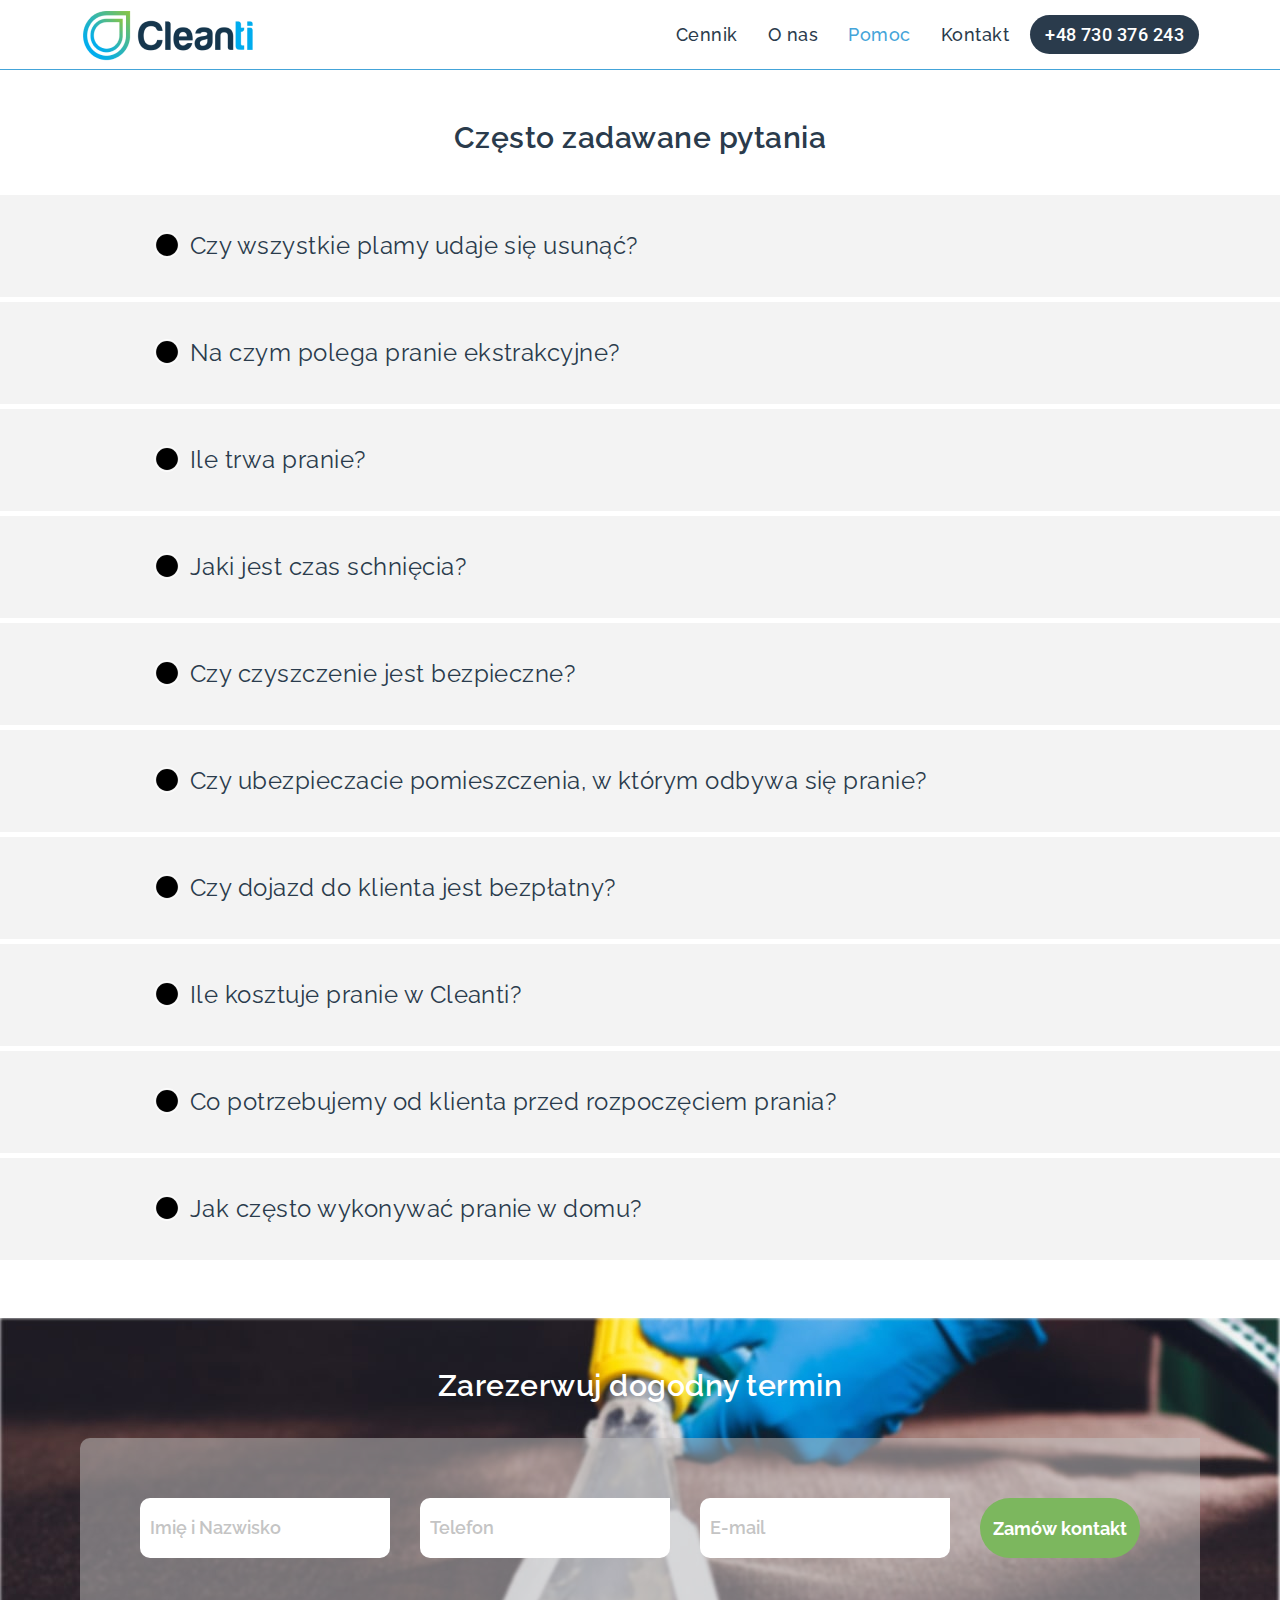
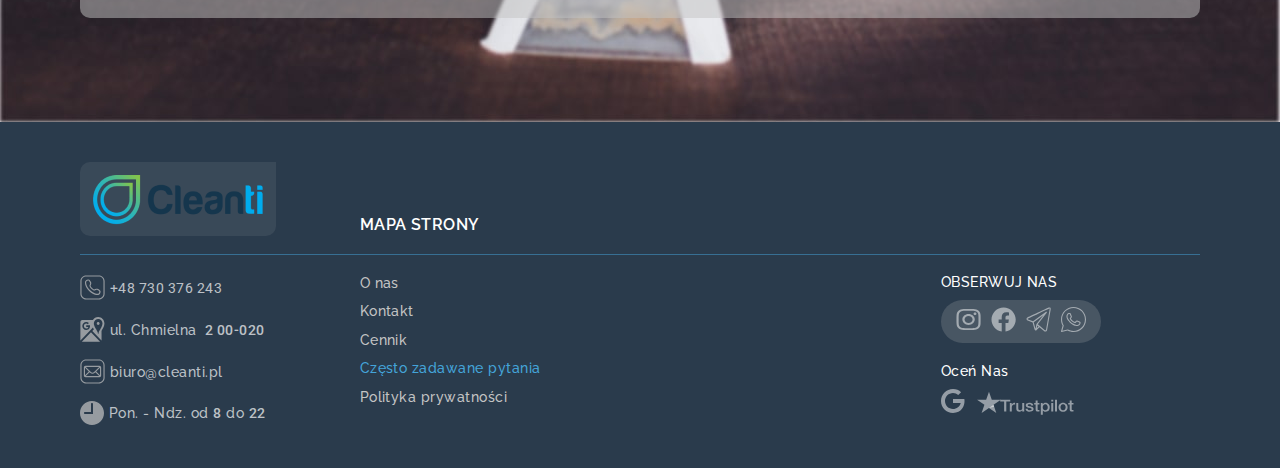
<file: help.html>
<!DOCTYPE html>
<html lang="pl">

<head>
    <meta charset="UTF-8">
    <meta http-equiv="X-UA-Compatible" content="IE=edge">
    <meta name="viewport" content="width=device-width, initial-scale=1.0">
    <meta name="description" content="Możesz znaleźć wszystkie odpowiedzi na często zadawane pytania ">
		<link rel="shortcut icon" href="/images/icon-blank/Icon.png" type="image/x-icon">
    <link rel="stylesheet"
        href="https://cdnjs.cloudflare.com/ajax/libs/modern-normalize/1.1.0/modern-normalize.min.css">
    <link rel="preconnect" href="https://fonts.googleapis.com">
    <link rel="preconnect" href="https://fonts.gstatic.com" crossorigin>
    <link href="https://fonts.googleapis.com/css2?family=Raleway:wght@400;500;600;700&family=Roboto&display=swap" rel="stylesheet">
    <link rel="stylesheet" href="styles/help.css">
    <title>Pomoc | Cleanti</title>
    
    
    <!-- Google Tag Manager -->
    <script>(function(w,d,s,l,i){w[l]=w[l]||[];w[l].push({'gtm.start':
    new Date().getTime(),event:'gtm.js'});var f=d.getElementsByTagName(s)[0],
    j=d.createElement(s),dl=l!='dataLayer'?'&l='+l:'';j.async=true;j.src=
    'https://www.googletagmanager.com/gtm.js?id='+i+dl;f.parentNode.insertBefore(j,f);
    })(window,document,'script','dataLayer','GTM-MCNC262');</script>
    <!-- End Google Tag Manager -->
    
    
</head>
<body>
    
    <!-- Google Tag Manager (noscript) -->
<noscript><iframe src="https://www.googletagmanager.com/ns.html?id=GTM-MCNC262"
height="0" width="0" style="display:none;visibility:hidden"></iframe></noscript>
<!-- End Google Tag Manager (noscript) -->
    
<header class="header">
    <div class="container">
        <div class="header-wrapper">
            <nav class="header-navigation">
                <a class="header-logo" href="index.html" lang="en">
                    <picture>
                        <source srcset="images/logo.png" media="(min-width:1200px)" width="176" height="54" />
                        <source srcset="images/logo.png" media="(min-width:768px)" width="120" />
                        <source srcset="images/logo.png" media="(min-width:320px)" width="90" />
                        <img src="images/logo.png" alt="company-logo" width="176" height="54" />
                    </picture>
                </a>
                <ul class="navigation hidden">
                    <li class="nav-item">
                        <a class="nav-link" href="price.html">Cennik</a>
                    </li>
                    <li class="nav-item">
                        <a class="nav-link" href="about.html">O nas</a>
                    </li>
                    <li class="nav-item">
                        <a class="nav-link current" href="help.html">Pomoc</a>
                    </li>
                    <li class="nav-item">
                        <a class="nav-link" href="contact.html">Kontakt</a>
                    </li>
                </ul>

                <div class="socials-wrapper hidden">
                    <a class="header-call-link" href="tel:+48730376243">+48 730 376 243</a>
                </div>
            </nav>
            <button id="burger-open" class="open-menu">
                <svg class="header-burger-icon" width="26" height="26">
                    <use href="images/sprite.svg#icon-burger"></use>
                </svg>
            </button>
            <div class="mob-menu is-hidden" id="data-menu">
                <button class="menu-close btn" id="close-btn" data-menu-close>
                    <svg class="" width="19" height="19">
                        <use href="images/sprite.svg#icon-header-close"></use>
                    </svg>
                </button>
                <div class="mob-wrapper">
                    <ul class="mob-nav">
                        <li class="mob-nav-item">
                            <a class="mob-nav-link" href="price.html">Cennik</a>
                        </li>
                        <li class="mob-nav-item">
                            <a class="mob-nav-link" href="about.html">O nas</a>
                        </li>
                        <li class="mob-nav-item">
                            <a class="mob-nav-link current" href="help.html">Pomoc</a>
                        </li>
                        <li class="mob-nav-item">
                            <a class="mob-nav-link" href="contact.html">Kontakt</a>
                        </li>
                    </ul>

                    <a class="header-mob-call-link" href="tel:+48730376243">+48 730 376 243</a>
                </div>
            </div>
        </div>
    </div>
</header>


    <main>
        <!-- QUESTION -->
        <section class="section question-section">
            <div class="container question-container">
                <h2 class="question-section-title">Często zadawane pytania</h2>
                <div class="question-wrapper" id="1">
                    <div class="question-content">
                        <div class="question-icon">
                            <svg width="26" height="26">
                                <use href="images/sprite.svg#icon-ellipse"></use>
                            </svg>
                        </div>
                        <p class="question">Czy wszystkie plamy udaje się usunąć?</p>
                    </div>
                </div>
                <div id="1" class="answer-wrapper answer-visually-hidden">
                    <div class="answer-content">
                        <p class="answer">Niestety, nie. Usuwamy wiele rodzajów zabrudzeń, ale zdarzają się plamy, których nie da się całkowicie zlikwidować.</p>
                    </div>
                </div>
                <div id="2" class="question-wrapper">
                    <div class="question-content">
                        <div class="question-icon">
                            <svg width="26" height="26">
                                <use href="images/sprite.svg#icon-ellipse"></use>
                            </svg>
                        </div>
                        <p class="question">Na czym polega pranie ekstrakcyjne?</p>
                    </div>
                </div>
                <div id="2" class="answer-wrapper answer-visually-hidden">
                    <div class="answer-content">
                        <p class="answer">
                            Pranie ekstrakcyjne - jest sposobem pozwalającym usunąć zabrudzenia znajdujące się we włóknach dywanu czy tkaninie tapicerki. <br />
                            <br />
                            Właściwie wykonane czyszczenie mebli tapicerowanych składa się z kilku kroków (czyszczenie na sucho, aplikacja i rozprowadzanie środka czyszczącego – prepsprayu, pranie ekstrakcyjne). Pranie ekstrakcyjne, polega na
                            natryskiwaniu pod ciśnieniem wody z środkiem czyszczącym i jej błyskawiczne odsysanie (ekstrakcję) za pomocą specjalnej dyszy.
                            <br />
                            <br />
                            Odpowiednio wykonane pranie ekstrakcyjne skutecznie usuwa plamy i zabrudzenia z włókien tkaniny, a także zapobiega powstawaniu zacieków - typowej pozostałości po samodzielnym praniu kanap, sof czy narożników. Jeżeli
                            próba sprania plamy za pomocą mydła lub innego detergentu zakończyła się niepowodzeniem (lub na tapicerce pojawiły się zacieki), jednym sposobem pozostaje czyszczenie w formie prania ekstrakcyjnego.
                        </p>
                    </div>
                </div>
                <div id="3" class="question-wrapper">
                    <div class="question-content">
                        <div class="question-icon">
                            <svg width="26" height="26">
                                <use href="images/sprite.svg#icon-ellipse"></use>
                            </svg>
                        </div>
                        <p class="question">Ile trwa pranie?</p>
                    </div>
                </div>
        
                <div id="3" class="answer-wrapper answer-visually-hidden">
                    <div class="answer-content">
                        <p class="answer">Czas prania zależy od rozmiaru oraz zabrudzenia, przybliżony czas to około 1.5 godz.</p>
                    </div>
                </div>
        
                <div id="4" class="question-wrapper">
                    <div class="question-content">
                        <div class="question-icon">
                            <svg width="26" height="26">
                                <use href="images/sprite.svg#icon-ellipse"></use>
                            </svg>
                        </div>
                        <p class="question">Jaki jest czas schnięcia?</p>
                    </div>
                </div>
        
                <div id="4" class="answer-wrapper answer-visually-hidden">
                    <div class="answer-content">
                        <p class="answer">Czas schnięcia uzależniony jest od wielu czynników, takich jak: temperatura, wilgotność oraz cyrkulacja powietrza. Zakładamy, że czas schnięcia wynosi do 24 godz.</p>
                    </div>
                </div>
        
                <div id="5" class="question-wrapper">
                    <div class="question-content">
                        <div class="question-icon">
                            <svg width="26" height="26">
                                <use href="images/sprite.svg#icon-ellipse"></use>
                            </svg>
                        </div>
                        <p class="question">Czy czyszczenie jest bezpieczne?</p>
                    </div>
                </div>
        
                <div id="5" class="answer-wrapper answer-visually-hidden">
                    <div class="answer-content">
                        <p class="answer">Stosujemy wyłącznie profesjonalne środki chemiczne, które można używać w warunkach domowych. Są bezpieczne dla ludzi i zwierząt.</p>
                    </div>
                </div>
        
                <div id="6" class="question-wrapper">
                    <div class="question-content">
                        <div class="question-icon">
                            <svg width="26" height="26">
                                <use href="images/sprite.svg#icon-ellipse"></use>
                            </svg>
                        </div>
                        <p class="question">Czy ubezpieczacie pomieszczenia, w którym odbywa się pranie?</p>
                    </div>
                </div>
        
                <div id="6" class="answer-wrapper answer-visually-hidden">
                    <div class="answer-content">
                        <p class="answer">
                            Oczywiście że tak. <br />
                            Nasze pracownicy zakłada plastikowe ochraniacze na obuwie oraz rękawiczki na ręce.
                            <br />
                            <br />
                            Podczas prania na podłogę może dostać się niewielka ilość wody, dla tego zawsze mamy przy sobie ściereczki z mikrofibry. Stanowi to podstawę bezpieczeństwa podłogi przed zniszczeniem oraz zabrudzeniem.
                            <br />
                            <br />
                            Utrzymujemy sprzęt w czystości co zapobiega zabrudzenia powietrza i pomieszczenia przy praniu.
                        </p>
                    </div>
                </div>
        
                <div id="7" class="question-wrapper">
                    <div class="question-content">
                        <div class="question-icon">
                            <svg width="26" height="26">
                                <use href="images/sprite.svg#icon-ellipse"></use>
                            </svg>
                        </div>
                        <p class="question">Czy dojazd do klienta jest bezpłatny?</p>
                    </div>
                </div>
        
                <div id="7" class="answer-wrapper answer-visually-hidden">
                    <div class="answer-content">
                        <p class="answer">Tak. Dojazd na terenie Warszawy i okolic jest bezpłatny.</p>
                    </div>
                </div>
        
                <div id="8" class="question-wrapper">
                    <div class="question-content">
                        <div class="question-icon">
                            <svg width="26" height="26">
                                <use href="images/sprite.svg#icon-ellipse"></use>
                            </svg>
                        </div>
                        <p class="question">Ile kosztuje pranie w Cleanti?</p>
                    </div>
                </div>
        
                <div id="8" class="answer-wrapper answer-visually-hidden">
                    <div class="answer-content">
                        <p class="answer">
                            <a onmouseover="this.style.color='#44A4D9'" onmouseout="this.style.color='#7CB75E'" style="color: #7cb75e;" href="price.html">Sprawdź ceny.</a> <br />
                            Kwoty są stałe, czyli nie mamy niejasności oraz ukrytych dopłat.
                        </p>
                    </div>
                </div>
                <div id="9" class="question-wrapper">
                    <div class="question-content">
                        <div class="question-icon">
                            <svg width="26" height="26">
                                <use href="images/sprite.svg#icon-ellipse"></use>
                            </svg>
                        </div>
                        <p class="question">Co potrzebujemy od klienta przed rozpoczęciem prania?</p>
                    </div>
                </div>
        
                <div id="9" class="answer-wrapper answer-visually-hidden">
                    <div class="answer-content">
                        <p class="answer">Potrzebujemy wyłącznie dostępu do prądu i ciepłej wody.</p>
                    </div>
                </div>
        
                <div id="10" class="question-wrapper">
                    <div class="question-content">
                        <div class="question-icon">
                            <svg width="26" height="26">
                                <use href="images/sprite.svg#icon-ellipse"></use>
                            </svg>
                        </div>
                        <p class="question">Jak często wykonywać pranie w domu?</p>
                    </div>
                </div>
        
                <div id="10" class="answer-wrapper answer-visually-hidden">
                    <div class="answer-content">
                        <p class="answer">Pranie tapicerki warto wykonywać raz na pół roku. Jeśli meble są mało używane wystarczy raz na rok.</p>
                    </div>
                </div>
            </div>
        </section>
        


        <!-- BUY -->
        <section class="section buy-section">
            <div class="container">
                <h2 class="buy-title">Zarezerwuj dogodny termin</h2>
                <div class="buy-form-wrapper">
                    <form class="buy-form">
                        <input required class="buy-form-input" type="text" placeholder="Imię i Nazwisko " />
                        <input required class="buy-form-input" type="tel" placeholder="Telefon " />
                        <input required class="buy-form-input" type="email" placeholder="E-mail " />
                        <button class="buy-form-button">
                            Zamów kontakt
                        </button>
                    </form>
                </div>
            </div>
        </section>
        

    </main>

     <!-- FOOTER -->
     <footer class="footer">
        <div class="container container-footer">
            <div class="footer-top-section">
                <a class="footer-logo" href="index.html">
                    <picture>
                        <source srcset="images/logo.png" media="(min-width:1200px)" width="176" height="54" />
                        <source srcset="images/logo.png" media="(min-width:768px)" width="120" />
                        <source srcset="images/logo.png" media="(min-width:320px)" width="90" />
                        <img class="footer-image" src="images/logo.png" alt="company-logo" width="176" height="54" />
                    </picture>
                </a>
            </div>
            <div class="footer-content">
                <div class="footer-left">
                    <address class="footer-contact">
                        <ul class="contact-list">
                            <li class="contact-item">
                                <a class="footer-link" href="tel:+48730376243">
                                    <svg class="footer-item-icon" width="25" height="25">
                                        <use href="images/sprite.svg#icon-phone"></use>
                                    </svg>
                                    <span style="font-family: 'Roboto'; font-style: normal; font-weight: 400; font-size: 14px; line-height: 16px;"> +48 730 376 243</span>
                                </a>
                            </li>
                            <li class="contact-item">
                                <a class="footer-link" href="https://goo.gl/maps/Cdyw82d8ifL5yxh37">
                                    <svg class="footer-item-icon" width="25" height="25">
                                        <use href="images/sprite.svg#icon-map"></use>
                                    </svg>
                                    ul. Chmielna <span class="number-of-street">&puncsp; 2 00-020 </span>
                                </a>
                            </li>
                            <li class="contact-item">
                                <a class="footer-link" href="mailto:biuro@cleanti.pl">
                                    <svg class="footer-item-icon" width="25" height="25">
                                        <use href="images/sprite.svg#icon-mail"></use>
                                    </svg>
                                    biuro@cleanti.pl
                                </a>
                            </li>
                            <li class="contact-item">
                                <svg class="footer-item-icon" width="24" height="24">
                                    <use href="images/sprite.svg#icon-clock"></use>
                                </svg>
                                <p class="contact-item-text">Pon. - Ndz. od <time class="contact-item-time">8</time> do <time class="contact-item-time">22</time></p>
                            </li>
                        </ul>
                    </address>
                </div>
                <div class="footer-middle-right">
                    <h3 class="footer-title">MAPA STRONY</h3>
                    <nav class="footer-navigation">
                        <div class="footer-middle">
                            <ul class="footer-navigation-list">
                                <li class="footer-nav-item">
                                    <a class="footer-nav-link" href="about.html">O nas</a>
                                </li>
                                <li class="footer-nav-item">
                                    <a class="footer-nav-link" href="contact.html">Kontakt</a>
                                </li>
                                <li class="footer-nav-item">
                                    <a class="footer-nav-link" href="price.html">Cennik</a>
                                </li>
                                <li class="footer-nav-item">
                                    <a class="footer-nav-link current" href="help.html">Często zadawane pytania</a>
                                </li>
                                <li class="footer-nav-item">
                                    <a class="footer-nav-link" href="#">Polityka prywatności</a>
                                </li>
                            </ul>
                        </div>
                        <div class="footer-right">
                            <div class="footer-right-up">
                                <h3 class="footer-right-title">OBSERWUJ NAS</h3>
                                <div class="footer-socials-wrapper">
                                    <ul class="footer-socials">
                                        <li class="footer-socials-item">
                                            <a href="https://www.instagram.com/cleanti.clean/" target="_blank" class="footer-socials-link">
                                                <svg class="footer-socials-icon" width="25px" height="25px">
                                                    <use href="images/sprite.svg#icon-instagram"></use>
                                                </svg>
                                            </a>
                                        </li>
                                        <li class="footer-socials-item">
                                            <a href="https://www.facebook.com/cleanti.clean" target="_blank" class="footer-socials-link">
                                                <svg class="footer-socials-icon" width="25px" height="25px">
                                                    <use href="images/sprite.svg#icon-facebook"></use>
                                                </svg>
                                            </a>
                                        </li>
                                        <li class="footer-socials-item">
                                            <a href="https://telegram.me/cleanti_clean" target="_blank" class="footer-socials-link">
                                                <svg class="footer-socials-icon" width="25px" height="25px">
                                                    <use href="images/sprite.svg#icon-telegram"></use>
                                                </svg>
                                            </a>
                                        </li>
                                        <li class="footer-socials-item">
                                            <a href="https://wa.me/512871463?text=Cze%C5%9B%C4%87!" target="_blank" class="footer-socials-link">
                                                <svg class="footer-socials-icon" width="25px" height="25px">
                                                    <use href="images/sprite.svg#icon-whatsup"></use>
                                                </svg>
                                            </a>
                                        </li>
                                    </ul>
                                </div>
                            </div>
                            <div class="footer-right-down">
                                <h3 class="footer-right-title">Oceń Nas</h3>
                                <ul class="footer-review">
                                    <li class="footer-review-item">
                                        <a href="#" class="footer-review-link">
                                            <svg class="footer-review-icon" width="24" height="24">
                                                <use href="images/sprite.svg#icon-google"></use>
                                            </svg>
                                        </a>
                                    </li>
                                    <li class="footer-review-item">
                                        <a href="#" class="footer-review-link">
                                            <svg class="footer-review-icon" width="100" height="30">
                                                <use href="images/sprite.svg#icon-trustpilot"></use>
                                            </svg>
                                        </a>
                                    </li>
                                </ul>
                            </div>
                        </div>
                    </nav>
                </div>
            </div>
        </div>
    </footer>
    

    <script src="js/mob-menu.js" type="module"></script>
    <script src="js/help.js" type="module"></script>
</body>
</html>
</file>
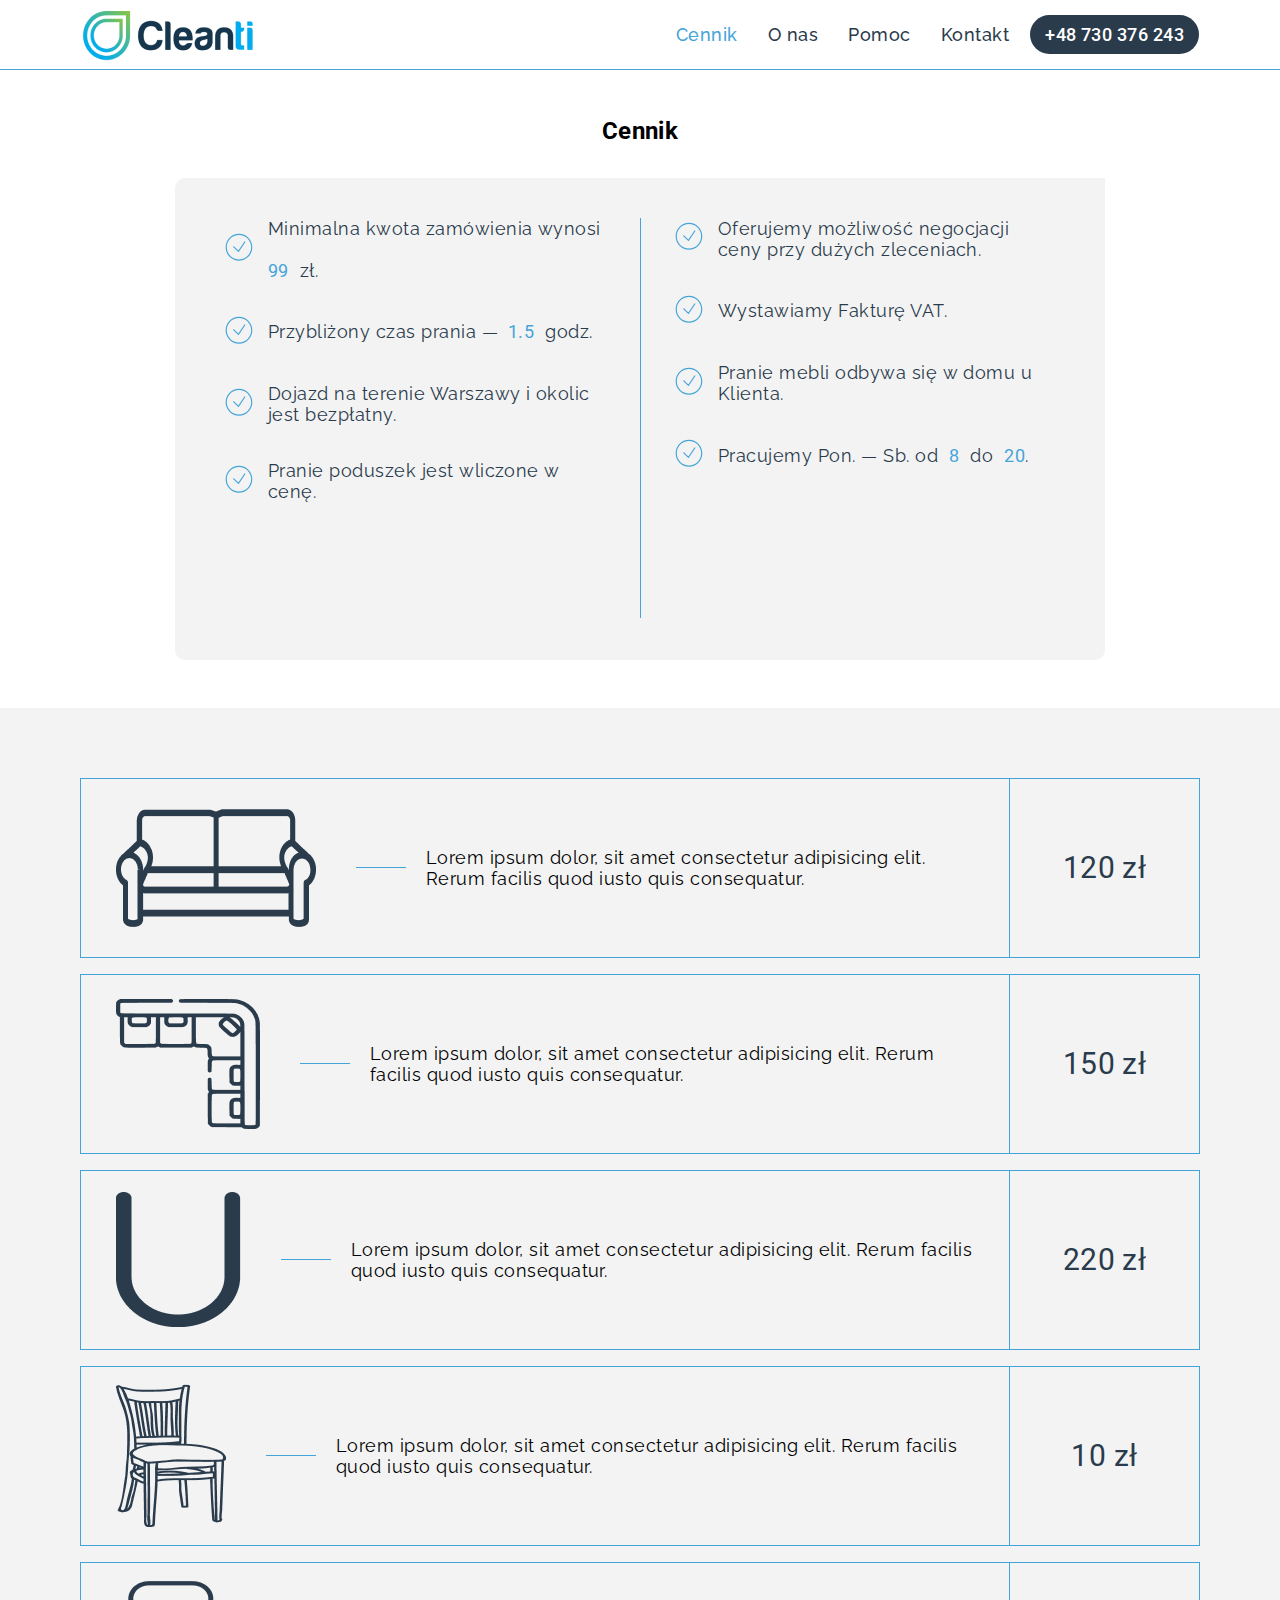
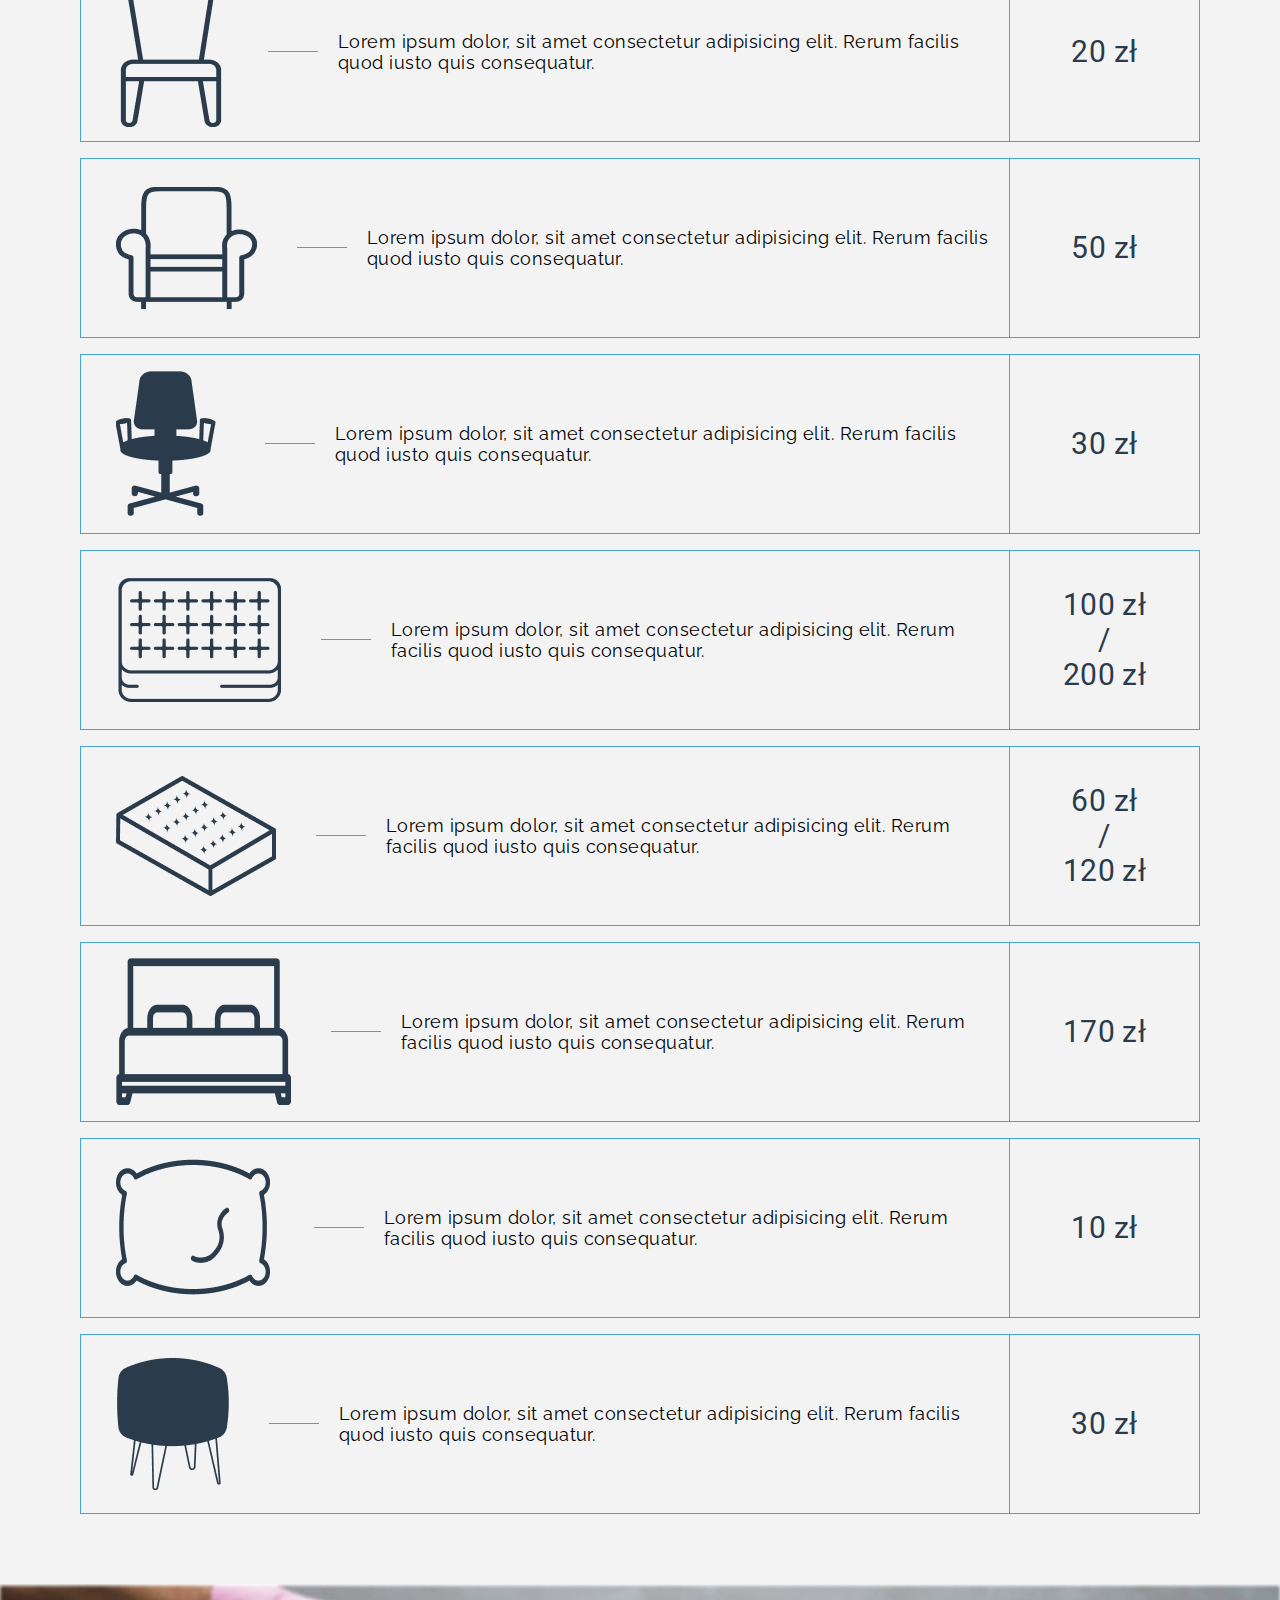
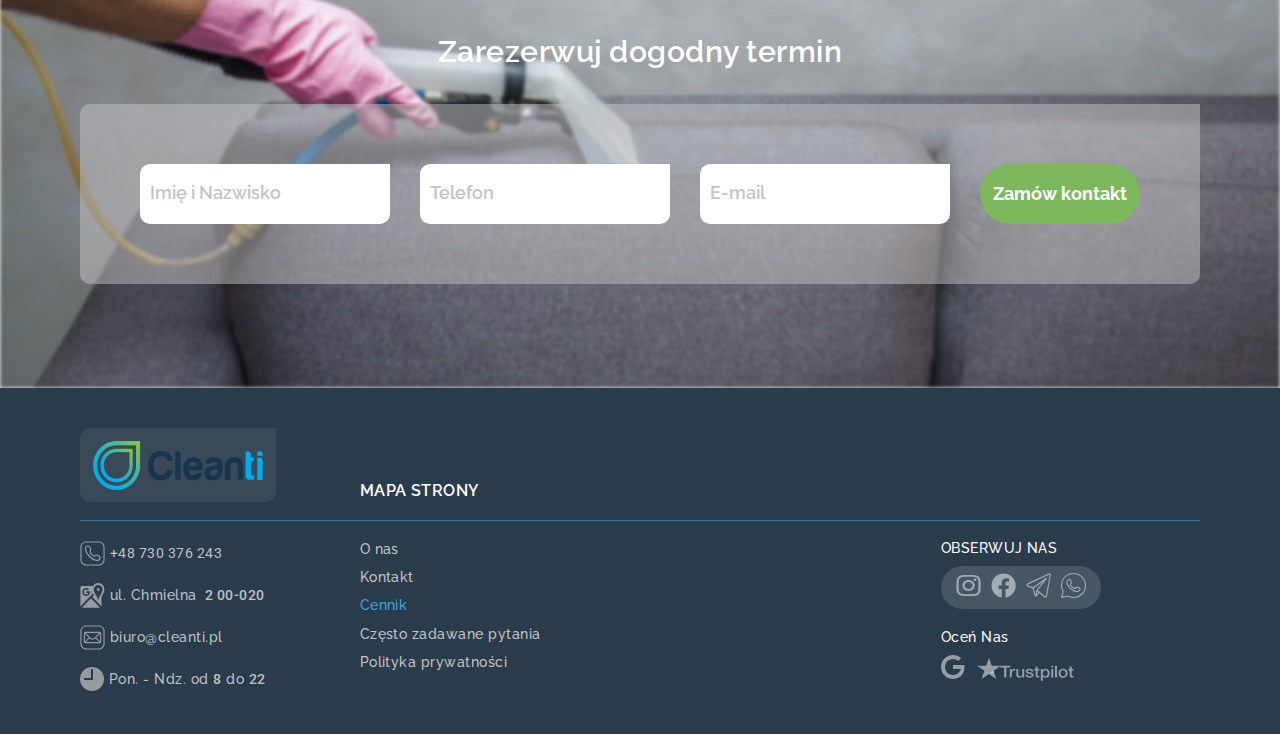
<file: price.html>
<!DOCTYPE html>
<html lang="pl">

<head>
    <meta charset="UTF-8">
    <meta http-equiv="X-UA-Compatible" content="IE=edge">
    <meta name="viewport" content="width=device-width, initial-scale=1.0">
    <meta name="description" content="Rozpoznaj ceny za usługę w Cleanti">
		<link rel="shortcut icon" href="/images/icon-blank/Icon.png" type="image/x-icon">
    <link rel="stylesheet"
        href="https://cdnjs.cloudflare.com/ajax/libs/modern-normalize/1.1.0/modern-normalize.min.css">
    <link rel="preconnect" href="https://fonts.googleapis.com">
    <link rel="preconnect" href="https://fonts.gstatic.com" crossorigin>
    <link href="https://fonts.googleapis.com/css2?family=Raleway:wght@400;500;600;700&family=Roboto&display=swap"
        rel="stylesheet">
    <link rel="stylesheet" href="styles/price.css">
    <title>Cennik | Cleanti</title>
    
    
    <!-- Google Tag Manager -->
<script>(function(w,d,s,l,i){w[l]=w[l]||[];w[l].push({'gtm.start':
new Date().getTime(),event:'gtm.js'});var f=d.getElementsByTagName(s)[0],
j=d.createElement(s),dl=l!='dataLayer'?'&l='+l:'';j.async=true;j.src=
'https://www.googletagmanager.com/gtm.js?id='+i+dl;f.parentNode.insertBefore(j,f);
})(window,document,'script','dataLayer','GTM-MCNC262');</script>
<!-- End Google Tag Manager -->
    

</head>
<body>    

   <!-- Google Tag Manager (noscript) -->
   <noscript><iframe src="https://www.googletagmanager.com/ns.html?id=GTM-MCNC262"
   height="0" width="0" style="display:none;visibility:hidden"></iframe></noscript>
   <!-- End Google Tag Manager (noscript) -->

   <header class="header">
    <div class="container">
        <div class="header-wrapper">
            <nav class="header-navigation">
                <a class="header-logo" href="index.html" lang="en">
                    <picture>
                        <source srcset="images/logo.png" media="(min-width:1200px)" width="176" height="54" />
                        <source srcset="images/logo.png" media="(min-width:768px)" width="120" />
                        <source srcset="images/logo.png" media="(min-width:320px)" width="90" />
                        <img src="images/logo.png" alt="company-logo" width="176" height="54" />
                    </picture>
                </a>
                <ul class="navigation hidden">
                    <li class="nav-item">
                        <a class="nav-link current" href="price.html">Cennik</a>
                    </li>
                    <li class="nav-item">
                        <a class="nav-link" href="about.html">O nas</a>
                    </li>
                    <li class="nav-item">
                        <a class="nav-link" href="help.html">Pomoc</a>
                    </li>
                    <li class="nav-item">
                        <a class="nav-link" href="contact.html">Kontakt</a>
                    </li>
                </ul>

                <div class="socials-wrapper hidden">
                    <a class="header-call-link" href="tel:+48730376243">+48 730 376 243</a>
                </div>
            </nav>
            <button id="burger-open" class="open-menu">
                <svg class="header-burger-icon" width="26" height="26">
                    <use href="images/sprite.svg#icon-burger"></use>
                </svg>
            </button>
            <div class="mob-menu is-hidden" id="data-menu">
                <button class="menu-close btn" id="close-btn" data-menu-close>
                    <svg class="" width="19" height="19">
                        <use href="images/sprite.svg#icon-header-close"></use>
                    </svg>
                </button>
                <div class="mob-wrapper">
                    <ul class="mob-nav">
                        <li class="mob-nav-item">
                            <a class="mob-nav-link current" href="price.html">Cennik</a>
                        </li>
                        <li class="mob-nav-item">
                            <a class="mob-nav-link" href="about.html">O nas</a>
                        </li>
                        <li class="mob-nav-item">
                            <a class="mob-nav-link" href="help.html">Pomoc</a>
                        </li>
                        <li class="mob-nav-item">
                            <a class="mob-nav-link" href="contact.html">Kontakt</a>
                        </li>
                    </ul>

                    <a class="header-mob-call-link" href="tel:+48730376243">+48 730 376 243</a>
                </div>
            </div>
        </div>
    </div>
</header>


    <main>
        <!-- CENNIK -->
        <section class="section cennik-section">
            <div class="container">
                <h2 class="cennik-section-title">Cennik</h2>
                <div class="cennik-wrapper">
                    <ul class="cennik-left-list cennik-list">
                        <li class="cennik-item">
                            <div class="cennik-wrapper-icon">
                                <svg class="cennik-item-icon" width="28" height="28">
                                    <use href="images/sprite.svg#icon-check-circle"></use>
                                </svg>
                            </div>
                            <p class="cennik-item-description">Minimalna kwota zamówienia wynosi &ensp;<span class="cennik-accent-text"> 99</span>&puncsp; zł.</p>
                        </li>
                        <li class="cennik-item">
                            <div class="cennik-wrapper-icon">
                                <svg class="cennik-item-icon" width="28" height="28">
                                    <use href="images/sprite.svg#icon-check-circle"></use>
                                </svg>
                            </div>
                            <p class="cennik-item-description">Przybliżony czas prania — <span class="cennik-accent-text">&puncsp; 1.5 </span>&puncsp; godz.</p>
                        </li>
                        <li class="cennik-item">
                            <div class="cennik-wrapper-icon">
                                <svg class="cennik-item-icon" width="28" height="28">
                                    <use href="images/sprite.svg#icon-check-circle"></use>
                                </svg>
                            </div>
                            <p class="cennik-item-description">Dojazd na terenie Warszawy i okolic jest bezpłatny.</p>
                        </li>
                        <li class="cennik-item">
                            <div class="cennik-wrapper-icon">
                                <svg class="cennik-item-icon" width="28" height="28">
                                    <use href="images/sprite.svg#icon-check-circle"></use>
                                </svg>
                            </div>
                            <p class="cennik-item-description">Pranie poduszek jest wliczone w cenę.</p>
                        </li>
                    </ul>
                    <div class="wrapper-line"></div>
                    <ul class="cennik-right-list cennik-list">
                        <li class="cennik-item">
                            <div class="cennik-wrapper-icon">
                                <svg class="cennik-item-icon" width="28" height="28">
                                    <use href="images/sprite.svg#icon-check-circle"></use>
                                </svg>
                            </div>
                            <p class="cennik-item-description">Oferujemy możliwość negocjacji ceny przy dużych zleceniach.</p>
                        </li>
                        <li class="cennik-item">
                            <div class="cennik-wrapper-icon">
                                <svg class="cennik-item-icon" width="28" height="28">
                                    <use href="images/sprite.svg#icon-check-circle"></use>
                                </svg>
                            </div>
                            <p class="cennik-item-description">Wystawiamy Fakturę VAT.</p>
                        </li>
                        <li class="cennik-item">
                            <div class="cennik-wrapper-icon">
                                <svg class="cennik-item-icon" width="28" height="28">
                                    <use href="images/sprite.svg#icon-check-circle"></use>
                                </svg>
                            </div>
                            <p class="cennik-item-description">Pranie mebli odbywa się w domu u Klienta.</p>
                        </li>
                        <li class="cennik-item">
                            <div class="cennik-wrapper-icon">
                                <svg class="cennik-item-icon" width="28" height="28">
                                    <use href="images/sprite.svg#icon-check-circle"></use>
                                </svg>
                            </div>
                            <p class="cennik-item-description">Pracujemy Pon. — Sb. od &puncsp;<span class="cennik-accent-text">8 </span>&puncsp; do &puncsp;<span class="cennik-accent-text">20 </span>.</p>
                        </li>
                    </ul>
                </div>
            </div>
        </section>
        

        <!-- OFFER -->
        <section class="section offer-section">
            <div class="container">
                <div class="offer-title-wrapper">
                    <h2 class="offer-title visually-hidden">Furniture offer</h2>
                </div>
                <div class="offer-content">
                    <ul class="offer-list">
                        <li class="offer-item">
                            <img class="offer-image" src="images/price-blank/offer/wersalka.png" alt="wersalka" width="200" height="120" />
                            <div class="offer-description-box">
                                <div class="offer-line"></div>
                                <p class="offer-description">
                                    Lorem ipsum dolor, sit amet consectetur adipisicing elit. Rerum facilis quod iusto quis consequatur.
                                </p>
                            </div>
                            <div class="offer-price-box">
                                <span class="offer-price">120 zł</span>
                            </div>
                        </li>
                        <li class="offer-item">
                            <img class="offer-image" src="images/price-blank/offer/naroznik.png" alt="naroznik" width="144" height="130" />
                            <div class="offer-description-box">
                                <div class="offer-line"></div>
                                <p class="offer-description">
                                    Lorem ipsum dolor, sit amet consectetur adipisicing elit. Rerum facilis quod iusto quis consequatur.
                                </p>
                            </div>
                            <div class="offer-price-box">
                                <span class="offer-price">150 zł</span>
                            </div>
                        </li>
                        <li class="offer-item">
                            <img class="offer-image" src="images/price-blank/offer/naroznik-w-ksztalcie.png" alt="naroznik-w-ksztalcie" width="125" height="135" />
                            <div class="offer-description-box">
                                <div class="offer-line"></div>
                                <p class="offer-description">
                                    Lorem ipsum dolor, sit amet consectetur adipisicing elit. Rerum facilis quod iusto quis consequatur.
                                </p>
                            </div>
                            <div class="offer-price-box">
                                <span class="offer-price">220 zł</span>
                            </div>
                        </li>
                        <li class="offer-item">
                            <img class="offer-image" src="images/price-blank/offer/krzeslo-bez-oparcia.png" alt="krzeslo-bez-oparcia" width="110" height="146" />
                            <div class="offer-description-box">
                                <div class="offer-line"></div>
                                <p class="offer-description">
                                    Lorem ipsum dolor, sit amet consectetur adipisicing elit. Rerum facilis quod iusto quis consequatur.
                                </p>
                            </div>
                            <div class="offer-price-box">
                                <span class="offer-price">10 zł</span>
                            </div>
                        </li>
                        <li class="offer-item">
                            <img class="offer-image" src="images/price-blank/offer/krzeslo-z-oparcia.png" alt="krzeslo-z-oparcia" width="112" height="150" />
                            <div class="offer-description-box">
                                <div class="offer-line"></div>
                                <p class="offer-description">
                                    Lorem ipsum dolor, sit amet consectetur adipisicing elit. Rerum facilis quod iusto quis consequatur.
                                </p>
                            </div>
                            <div class="offer-price-box">
                                <span class="offer-price">20 zł</span>
                            </div>
                        </li>
                        <li class="offer-item">
                            <img class="offer-image" src="images/price-blank/offer/fotel.png" alt="fotel" width="141" height="122" />
                            <div class="offer-description-box">
                                <div class="offer-line"></div>
                                <p class="offer-description">
                                    Lorem ipsum dolor, sit amet consectetur adipisicing elit. Rerum facilis quod iusto quis consequatur.
                                </p>
                            </div>
                            <div class="offer-price-box">
                                <span class="offer-price">50 zł</span>
                            </div>
                        </li>
                        <li class="offer-item">
                            <img class="offer-image" src="images/price-blank/offer/fotel-biurowy.png" alt="fotel-biurowy" width="109" height="163" />
                            <div class="offer-description-box">
                                <div class="offer-line"></div>
                                <p class="offer-description">
                                    Lorem ipsum dolor, sit amet consectetur adipisicing elit. Rerum facilis quod iusto quis consequatur.
                                </p>
                            </div>
                            <div class="offer-price-box">
                                <span class="offer-price">30 zł</span>
                            </div>
                        </li>
                        <li class="offer-item">
                            <img class="offer-image" src="images/price-blank/offer/materac-dwoosobowy.png" alt="materac-dwoosobowy" width="165" height="130" />
                            <div class="offer-description-box">
                                <div class="offer-line"></div>
                                <p class="offer-description">
                                    Lorem ipsum dolor, sit amet consectetur adipisicing elit. Rerum facilis quod iusto quis consequatur.
                                </p>
                            </div>
                            <div class="offer-price-box">
                                <span class="offer-price">
                                    100 zł <br />
                                    /<br />
                                    200 zł
                                </span>
                            </div>
                        </li>
                        <li class="offer-item">
                            <img class="offer-image" src="images/price-blank/offer/materac-jednoosobowy.png" alt="materac-jednoosobowy" width="160" height="120" />
                            <div class="offer-description-box">
                                <div class="offer-line"></div>
                                <p class="offer-description">
                                    Lorem ipsum dolor, sit amet consectetur adipisicing elit. Rerum facilis quod iusto quis consequatur.
                                </p>
                            </div>
                            <div class="offer-price-box">
                                <span class="offer-price">
                                    60 zł<br />
                                    /<br />
                                    120 zł
                                </span>
                            </div>
                        </li>
                        <li class="offer-item">
                            <img class="offer-image" src="images/price-blank/offer/lozko-z-wezglowiem.png" alt="lozko-z-wezglowiem" width="183" height="150" />
                            <div class="offer-description-box">
                                <div class="offer-line"></div>
                                <p class="offer-description">
                                    Lorem ipsum dolor, sit amet consectetur adipisicing elit. Rerum facilis quod iusto quis consequatur.
                                </p>
                            </div>
                            <div class="offer-price-box">
                                <span class="offer-price">170 zł</span>
                            </div>
                        </li>
                        <li class="offer-item">
                            <img class="offer-image" src="images/price-blank/offer/poduska-meblowa.png" alt="poduska-meblowa" width="158" height="143" />
                            <div class="offer-description-box">
                                <div class="offer-line"></div>
                                <p class="offer-description">
                                    Lorem ipsum dolor, sit amet consectetur adipisicing elit. Rerum facilis quod iusto quis consequatur.
                                </p>
                            </div>
                            <div class="offer-price-box">
                                <span class="offer-price">10 zł</span>
                            </div>
                        </li>
                        <li class="offer-item">
                            <img class="offer-image" src="images/price-blank/offer/puf.png" alt="puf" width="113" height="132" />
                            <div class="offer-description-box">
                                <div class="offer-line"></div>
                                <p class="offer-description">
                                    Lorem ipsum dolor, sit amet consectetur adipisicing elit. Rerum facilis quod iusto quis consequatur.
                                </p>
                            </div>
                            <div class="offer-price-box">
                                <span class="offer-price">30 zł</span>
                            </div>
                        </li>
                    </ul>
                </div>
            </div>
        </section>
        


        <!-- BUY -->
        <section class="section buy-section">
            <div class="container">
                <h2 class="buy-title">Zarezerwuj dogodny termin</h2>
                <div class="buy-form-wrapper">
                    <form class="buy-form">
                        <input required class="buy-form-input" type="text" placeholder="Imię i Nazwisko " />
                        <input required class="buy-form-input" type="tel" placeholder="Telefon " />
                        <input required class="buy-form-input" type="email" placeholder="E-mail " />
                        <button class="buy-form-button">
                            Zamów kontakt
                        </button>
                    </form>
                </div>
            </div>
        </section>
        
    </main>

    <footer class="footer">
        <div class="container container-footer">
            <div class="footer-top-section">
                <a class="footer-logo" href="index.html">
                    <picture>
                        <source srcset="images/logo.png" media="(min-width:1200px)" width="176" height="54" />
                        <source srcset="images/logo.png" media="(min-width:768px)" width="120" />
                        <source srcset="images/logo.png" media="(min-width:320px)" width="90" />
                        <img class="footer-image" src="images/logo.png" alt="company-logo" width="176" height="54" />
                    </picture>
                </a>
            </div>
            <div class="footer-content">
                <div class="footer-left">
                    <address class="footer-contact">
                        <ul class="contact-list">
                            <li class="contact-item">
                                <a class="footer-link" href="tel:+48730376243">
                                    <svg class="footer-item-icon" width="25" height="25">
                                        <use href="images/sprite.svg#icon-phone"></use>
                                    </svg>
                                    <span style="font-family: 'Roboto'; font-style: normal; font-weight: 400; font-size: 14px; line-height: 16px;"> +48 730 376 243</span>
                                </a>
                            </li>
                            <li class="contact-item">
                                <a class="footer-link" href="https://goo.gl/maps/Cdyw82d8ifL5yxh37">
                                    <svg class="footer-item-icon" width="25" height="25">
                                        <use href="images/sprite.svg#icon-map"></use>
                                    </svg>
                                    ul. Chmielna <span class="number-of-street">&puncsp; 2 00-020 </span>
                                </a>
                            </li>
                            <li class="contact-item">
                                <a class="footer-link" href="mailto:biuro@cleanti.pl">
                                    <svg class="footer-item-icon" width="25" height="25">
                                        <use href="images/sprite.svg#icon-mail"></use>
                                    </svg>
                                    biuro@cleanti.pl
                                </a>
                            </li>
                            <li class="contact-item">
                                <svg class="footer-item-icon" width="24" height="24">
                                    <use href="images/sprite.svg#icon-clock"></use>
                                </svg>
                                <p class="contact-item-text">Pon. - Ndz. od <time class="contact-item-time">8</time> do <time class="contact-item-time">22</time></p>
                            </li>
                        </ul>
                    </address>
                </div>
    
                <div class="footer-middle-right">
                    <h3 class="footer-title">MAPA STRONY</h3>
                    <nav class="footer-navigation">
                        <div class="footer-middle">
                            <ul class="footer-navigation-list">
                                <li class="footer-nav-item">
                                    <a class="footer-nav-link" href="about.html">O nas</a>
                                </li>
                                <li class="footer-nav-item">
                                    <a class="footer-nav-link" href="contact.html">Kontakt</a>
                                </li>
                                <li class="footer-nav-item">
                                    <a class="footer-nav-link current" href="price.html">Cennik</a>
                                </li>
                                <li class="footer-nav-item">
                                    <a class="footer-nav-link" href="help.html">Często zadawane pytania</a>
                                </li>
                                <li class="footer-nav-item">
                                    <a class="footer-nav-link" href="#">Polityka prywatności</a>
                                </li>
                            </ul>
                        </div>
                        <div class="footer-right">
                            <div class="footer-right-up">
                                <h3 class="footer-right-title">OBSERWUJ NAS</h3>
                                <div class="footer-socials-wrapper">
                                    <ul class="footer-socials">
                                        <li class="footer-socials-item">
                                            <a href="https://www.instagram.com/cleanti.clean/" target="_blank" class="footer-socials-link">
                                                <svg class="footer-socials-icon" width="25px" height="25px">
                                                    <use href="images/sprite.svg#icon-instagram"></use>
                                                </svg>
                                            </a>
                                        </li>
                                        <li class="footer-socials-item">
                                            <a href="https://www.facebook.com/cleanti.clean" target="_blank" class="footer-socials-link">
                                                <svg class="footer-socials-icon" width="25px" height="25px">
                                                    <use href="images/sprite.svg#icon-facebook"></use>
                                                </svg>
                                            </a>
                                        </li>
                                        <li class="footer-socials-item">
                                            <a href="https://telegram.me/cleanti_clean" target="_blank" class="footer-socials-link">
                                                <svg class="footer-socials-icon" width="25px" height="25px">
                                                    <use href="images/sprite.svg#icon-telegram"></use>
                                                </svg>
                                            </a>
                                        </li>
                                        <li class="footer-socials-item">
                                            <a href="https://wa.me/512871463?text=Cze%C5%9B%C4%87!" target="_blank" class="footer-socials-link">
                                                <svg class="footer-socials-icon" width="25px" height="25px">
                                                    <use href="images/sprite.svg#icon-whatsup"></use>
                                                </svg>
                                            </a>
                                        </li>
                                    </ul>
                                </div>
                            </div>
                            <div class="footer-right-down">
                                <h3 class="footer-right-title">Oceń Nas</h3>
                                <ul class="footer-review">
                                    <li class="footer-review-item">
                                        <a href="#" class="footer-review-link">
                                            <svg class="footer-review-icon" width="24" height="24">
                                                <use href="images/sprite.svg#icon-google"></use>
                                            </svg>
                                        </a>
                                    </li>
                                    <li class="footer-review-item">
                                        <a href="#" class="footer-review-link">
                                            <svg class="footer-review-icon" width="100" height="30">
                                                <use href="images/sprite.svg#icon-trustpilot"></use>
                                            </svg>
                                        </a>
                                    </li>
                                </ul>
                            </div>
                        </div>
                    </nav>
                </div>
            </div>
        </div>
    </footer>
    
    <script src="js/mob-menu.js" type="module"></script>
</body>
</html>
</file>
<file: styles/index.css>
:root {
    --main-title-color: #2a3b4c;
    --extra-title-color: #ffffff;
    --main-text-color: #000000;
    --extra-text-color: #ffffff;
    --accent-color: rgba(68, 164, 217, 1);
    --icon-color: #2a3b4c99;
    --timing: 250ms;
    --timing-function: cubic-bezier(0.4, 0, 0.2, 1);
}

p,
h1,
h2,
h3,
h4,
h5,
h6 {
    margin-top: 0;
    margin-bottom: 0;
}

ul {
    list-style: none;
    margin-top: 0;
    margin-bottom: 0;
    padding-left: 0;
}

body {
    font-family: 'Roboto', sans-serif;
    color: var(--main-text-color);
    letter-spacing: 0.03em;
}

img {
    display: block;
    max-width: 100%;
    height: auto;
}

a {
    text-decoration: none;
}

.is-hidden {
    opacity: 0;
    visibility: hidden;
    pointer-events: none;
}
@media screen and (max-width: 767px) {
    .container {
        max-width: 425px;
        padding-left: 15px;
        padding-right: 15px;
        margin: 0 auto;
    }

    /* HEADER */

    .hidden {
        display: none;
    }

    .header {
        padding: 15px;
        height: 100%;
    }

    .header-wrapper {
        display: flex;
        justify-content: space-around;
        align-items: center;
    }

    .open-menu {
        display: flex;
        justify-content: center;
        align-items: center;
        border: none;
        background-color: transparent;
        fill: #2a3b4c99;
    }

    .menu-close {
        display: block;
        margin-top: 15px;
        margin-right: 25px;
        margin-left: auto;
        margin-bottom: 8px;
        border: none;
        background-color: transparent;
        fill: #212121;
    }

    .mob-menu {
        width: 100vw;
        height: 100vh;
        position: fixed;
        z-index: 999;
        background-color: #e5e5e5;
        top: 0;
        padding: 10px 15px;
    }

    .mob-wrapper {
        height: 65vh;
        display: flex;
        flex-direction: column;
        justify-content: center;
        align-items: center;
    }

    .mob-nav {
        display: flex;
        flex-direction: column;
        justify-content: center;
        align-items: center;
        margin-bottom: 20px;
    }

    .mob-nav-item {
        margin-bottom: 20px;
    }

    .mob-nav-link {
        font-family: 'Raleway';
        font-style: normal;
        font-weight: 500;
        font-size: 24px;
        line-height: 21px;
        color: var(--main-title-color);
    }

    .mob-nav-link .current {
        color: var(--accent-color);
    }

    .header-mob-call-link {
        padding: 9px 15px;
        background-color: var(--main-title-color);
        color: var(--extra-text-color);
        border-radius: 70px;
        font-weight: 500;
        font-size: 18px;
        line-height: 21px;
        width: auto;
    }

    .header-mob-call-link:hover,
    .header-mob-call-link:focus {
        box-shadow: 0px 8px 15px rgba(0, 0, 0, 0.1);
    }

     /* MAIN */

    /* HERO */

    .hero {
        height: auto;
        background-image: url(../images/home-blank/hero/desk-bg.jpg);
        background-repeat: no-repeat;
        background-position: center;
        background-size: cover;
        box-shadow: 0px 4px 4px rgba(0, 0, 0, 0.25);
        display: flex;
        align-items: flex-start;
    }

    .hero-title {
        margin-top: 40px;
        font-family: 'Raleway';
        font-style: normal;
        font-weight: 600;
        font-size: 32px;
        color: var(--extra-title-color);
    }

    .hero-form-wrapper {
        margin-top: 30px;
        margin-bottom: 40px;
        background: rgba(196, 196, 196, 0.5);
        border-radius: 10px 0px 10px 10px;
        padding: 15px;
    }

    .hero-form {
        display: flex;
        flex-direction: column;
        align-items: center;
        justify-content: center;
    }

    .hero-form-input {
        border-radius: 10px 0px 10px 10px;
        width: 100%;
        height: 40px;
        padding: 10px;
        border: none;
        outline: none;
    }

    .hero-form-input:not(:last-child){
        margin-bottom: 15px;
    }

    .hero-form-input::placeholder {
        font-family: 'Raleway';
        font-style: normal;
        font-weight: 500;
        font-size: 18px;
        line-height: 21px;

        color: #c4c4c4;
    }

    .hero-form-button {
        margin: 0;
        padding: 19px 13px;
        background: #7cb75e;
        border-radius: 70px;
        border: none;
        font-family: 'Raleway';
        font-style: normal;
        font-weight: 700;
        font-size: 18px;
        line-height: 21px;
        color: var(--extra-text-color);
        cursor: pointer;
    }

    .hero-form-button:hover,
    .hero-form-button:focus {
        background-color: var(--accent-color);
    }


    /* FEATURES */

    .visually-hidden {
        display: none;
    }

    .features-section {
        padding-top: 40px;
    }

    .features-title-wrapper {
        border-bottom: 1px solid rgba(68, 164, 217, 0.5);
        margin-bottom: 30px;
    }

    .title-section {
        padding-bottom: 20px;
        text-align: center;
        font-family: 'Raleway';
        font-style: normal;
        font-weight: 500;
        font-size: 30px;
        line-height: 35px;
        color: var(--main-title-color);
    }

    .title-part {
        color: var(--accent-color);
    }

    .features-wrapper{
        position: relative;
        height: auto;
    }

    .features-desktop-wrapper{
        display: none;
        margin: 0;
        padding: 0;
    }

    .features-wrapper .swiper{
        width: 100%;
        height: 180px;
    }

    .features-wrapper .swiper-slide{
        display: flex;
        flex-direction: column;
        justify-content: center;
        align-items: center;
    }

    .icon-moderation {
        display: flex;
        align-items: center;
        justify-content: center;
        fill: var(--icon-color);
        margin-top: 15px;
        margin-bottom: 15px;
    }

    .features-text {
        font-family: 'Raleway';
        font-style: normal;
        font-weight: 400;
        font-size: 18px;
        line-height: 21px;
        text-align: center;
        color: var(--main-text-color);
    }


    /* OFFER */

    .offer-section {
        margin-top: 60px;
        height: 100%;
        background-image: url(../images/home-blank/offer/desk-bg.jpg);
        background-repeat: no-repeat;
        background-position: center;
        background-size: cover;
    }

    .offer-wrapper {
        padding: 20px;
        height: 100%;
        background-color: #2a3b4c80;
    }

    .offer-title-wrapper {
        background-color: #44a4d9;
        border-radius: 10px 0px 10px 10px;
    }

    .offer-title {
        padding: 5px;
        text-align: center;
        font-family: 'Raleway';
        font-style: normal;
        font-weight: 500;
        font-size: 30px;
        line-height: 35px;
        color: var(--main-title-color);
    }

    .offer-list {
        margin-top: 20px;
        margin-bottom: 40px;
    }

    .offer-item {
        margin-bottom: 20px;
        display: flex;
        align-items: center;
        justify-content: flex-end;
    }

    .offer-text {
        font-family: 'Raleway';
        font-style: normal;
        font-weight: 400;
        font-size: 18px;
        line-height: 28px;
        color: var(--extra-text-color);
    }

    .offer-icon {
        margin-left: 10px;
        border: 1px solid #ffffff;
        border-radius: 50%;
        fill: var(--main-title-color);
        display: flex;
        justify-content: center;
        align-items: center;
    }

    .offer-link {
        margin-bottom: 10px;
        margin-left: 10px;
        font-family: 'Raleway';
        font-style: normal;
        font-weight: 400;
        font-size: 18px;
        line-height: 35px;
        color: var(--extra-text-color);
    }

    /* JOBS */

    .jobs-section{
        margin-top: 60px;
        height: 100%;
    }

    .jobs-title-wrapper {
        margin: 0 auto;
        width: 100%;
        height: auto;
        background: #44a4d9;
        border-radius: 10px 0px 10px 10px;
        display: flex;
        justify-content: center;
        align-items: center;
    }

    .jobs-title {
        text-align: center;
        font-family: 'Raleway';
        font-style: normal;
        font-weight: 500;
        font-size: 30px;
        line-height: 35px;
        color: var(--extra-title-color);
        padding: 5px;
    }

    .jobs-slider {
        max-width: 100%;
        margin: 40px auto;
        overflow: hidden;
    }

    .jobs-slider-line {
        display: flex;
        transition: all ease 1s;
    }

    .jobs-square-left-wrapper {
        width: 120px;
        height: 50px;
        background: rgba(68, 164, 217, 0.5);
        box-shadow: 0px 4px 4px rgba(0, 0, 0, 0.25);
        border-radius: 10px 0px 10px 10px;
        display: flex;
        justify-content: center;
        align-items: center;
        position: absolute;
        top: -15px;
        left: 0;
    }

    .jobs-square-left-text {
        font-family: 'Roboto';
        font-style: normal;
        font-weight: 400;
        font-size: 15px;
        line-height: 18px;
        color: var(--extra-text-color);
    }

    .jobs-square-right-wrapper {
        border-radius: 10px 0px 10px 10px;
        width: 130px;
        height: 50px;
        background-color: white;
        display: flex;
        justify-content: space-between;
        align-items: center;
        position: absolute;
        bottom: -25px;
        right: 0;
        box-shadow: 0px 4px 4px rgba(0, 0, 0, 0.25);
    }

    .jobs-slider-btn {
        background-color: transparent;
        border: none;
        cursor: pointer;
        padding: 5px 15px;
        fill: #2a3b4c;
    }

    .jobs-slider-btn:hover,
    .jobs-slider-btn:focus {
        fill: #44a4d9;
    }

    .arrow-rotate {
        transform: rotate(180deg);
    }

    .jobs-change {
        font-family: 'Roboto';
        font-style: normal;
        font-weight: 400;
        font-size: 14px;
        line-height: 16px;
        color: #44a4d9;
    }

    .jobs-square-right-text {
        font-family: 'Roboto';
        font-style: normal;
        font-weight: 400;
        font-size: 16px;
        line-height: 18px;
    }

    .jobs-positioning-wrapper {
        position: relative;
    }

    .jobs-square-ellipse-wrapper {
        position: absolute;
        bottom: 16px;
        left: 46%;
        background-color: rgba(42, 59, 76, 0.5);
        border-radius: 10px 0px 10px 10px;
        padding: 0 5px;
    }

    .jobs-ellipse-list {
        display: none;
    }

   
     /* LINE */

     .line-wrapper {
        margin: 0 auto;
        max-width: 100vw;
        background: #44a4d9;
        box-shadow: 0px 4px 4px rgba(0, 0, 0, 0.25);
        height: 55px;
        display: flex;
        text-align: center;
        justify-content: flex-start;
    }

    .line-link {
        font-family: 'Roboto';
        font-style: normal;
        font-weight: 500;
        font-size: 25px;
        line-height: 28px;
        display: flex;
        justify-content: start;
        align-items: center;
        color: var(--extra-text-color);        
    }

    .line-running-string{
        animation-name: move;
        animation-duration: 8s;
        animation-timing-function: linear;
        animation-iteration-count: infinite;
        animation-direction: normal;
    }

    @keyframes move {
        0% {
            transform: translatex(-200px);
        }

        100% {
            transform: translatex(calc(100vw));
        }
    }

    /* TRUST */

    .trust-section {
        margin-top: 60px;
        box-shadow: 0px 4px 4px rgba(0, 0, 0, 0.25);
    }

    .trust-list {
        display: none;
    }

    .trust-wrapper{
        position: relative;
        height: auto;
    }


    .trust-wrapper .swiper{
        width: 100%;
        height: 330px;
    }

    .trust-wrapper .swiper-slide{
        display: flex;
        flex-direction: column;
        align-items: center;
        margin-bottom: 30px;
    }

    .trust-image {
        display: block;
        margin: 0 auto;
        border: 8px solid rgba(68, 164, 217, 0.1);
        border-radius: 10px 0px 10px 10px;
        margin-bottom: 10px;
    }

    .trust-description {
        display: flex;
        flex-direction: column;
        align-items: center;
    }

    .trust-description-title {
        font-family: 'Raleway';
        font-style: normal;
        font-weight: 600;
        font-size: 20px;
        line-height: 23px;
        color: var(--main-title-color);
        margin-bottom: 10px;
    }

    .trust-description-text {
        font-family: 'Raleway';
        font-style: normal;
        font-weight: 400;
        font-size: 16px;
        line-height: 19px;
        text-align: center;
        color: var(--main-text-color);
    }


     /* REVIEWS */

     .reviews-section{
         margin-top: 50px;
     }

     .reviews-title {
        font-family: 'Raleway';
        font-style: normal;
        font-weight: 500;
        font-size: 30px;
        line-height: 35px;
        color: var(--main-text-color);
        margin-bottom: 35px;
        text-align: center;
    }

    .reviews-positioning-wrapper {
        display: none;
    }

    .reviews-wrapper{
        position: relative;
        height: auto;
    }


    .reviews-wrapper .swiper{
        width: 100%;
        height: auto;
    }

    .reviews-wrapper .swiper-slide{
        display: flex;
        flex-direction: column;
        align-items: center;
        margin-bottom: 30px;
    }

    .reviews-card-slider-image {
        display: block;
        margin: 15px auto;
        border: 8px solid rgba(68, 164, 217, 0.1);
        border-radius: 10px 0px 10px 10px;
        margin-bottom: 10px;
    }
    .reviews-card-slider-text {
        font-family: 'Raleway';
        font-style: normal;
        font-weight: 400;
        font-size: 16px;
        line-height: 18px;
        color: var(--main-text-color);
        margin-bottom: 15px;
    }

    .reviews-card-slider-extra-text {
        font-family: 'Roboto';
        font-style: normal;
        font-weight: 500;
        font-size: 14px;
        line-height: 16px;
        color: var(--main-text-color);
    }

    .reviews-card-slider-accent-text {
        color: #44a4d9;
    }


    /* BUY */

    .buy-section {
        height: auto;
        margin-top: 50px;
        /* background-color: #e5e5e5; */
        background-image: url(../images/home-blank/buy/desk-bg.jpg);
        background-repeat: no-repeat;
        background-position: center;
        background-size: cover;
        display: flex;
        align-items: center;
    }

    

    .buy-title {
        text-align: center;
        margin-top: 40px;
        font-family: 'Raleway';
        font-style: normal;
        font-weight: 500;
        font-size: 30px;
        color: var(--extra-title-color);
    }

    .buy-form-wrapper {
        margin-top: 30px;
        margin-bottom: 40px;
        background: rgba(196, 196, 196, 0.5);
        border-radius: 10px 0px 10px 10px;
        padding: 15px;
    }

    .buy-form {
        display: flex;
        flex-direction: column;
        align-items: center;
        justify-content: center;
    }

    .buy-form-input {
        border-radius: 10px 0px 10px 10px;
        width: 100%;
        height: 40px;
        padding: 10px;
        border: none;
        outline: none;
    }

    .buy-form-input:not(:last-child){
        margin-bottom: 15px;
    }

    .buy-form-input::placeholder {
        font-family: 'Raleway';
        font-style: normal;
        font-weight: 500;
        font-size: 18px;
        line-height: 21px;

        color: #c4c4c4;
    }

    .buy-form-button {
        margin: 0;
        padding: 19px 13px;
        background: #7cb75e;
        border-radius: 70px;
        border: none;
        font-family: 'Raleway';
        font-style: normal;
        font-weight: 700;
        font-size: 18px;
        line-height: 21px;
        color: var(--extra-text-color);
        cursor: pointer;
    }

    .buy-form-button:hover,
    .buy-form-button:focus {
        background-color: var(--accent-color);
    }

    /* FOOTER */

    .footer {
        padding-top: 40px;
        padding-bottom: 43px;
        background-color: rgba(42, 59, 76, 1);
    }

    .footer-top-section {
        padding-bottom: 10px;
        border-bottom: 1px solid rgba(68, 164, 217, 0.5);
    }

    .footer-image {
        padding: 10px;
        background-color: rgba(196, 196, 196, 0.1);
        border-radius: 10px 0px 10px 10px;
    }

    .footer-contact {
        margin-top: 20px;
    }

    .contact-item {
        display: flex;
        flex-direction: row;
        justify-content: flex-start;
        align-items: center;
        margin-bottom: 20px;
    }

    .footer-link {
        display: flex;
        align-items: center;
        font-family: 'Raleway';
        font-style: normal;
        font-weight: 500;
        font-size: 14px;
        line-height: 16px;

        color: rgba(255, 255, 255, 0.7);
    }

    .footer-item-icon {
        margin-right: 10px;
        fill: #c4c4c4b2;
    }

    .contact-item-text {
        font-family: 'Raleway';
        font-style: normal;
        font-weight: 500;
        font-size: 14px;
        line-height: 16px;

        color: rgba(255, 255, 255, 0.7);
    }

    .number-of-street {
        font-family: 'Roboto', sans-serif;
    }

    .contact-item-time {
        font-family: 'Roboto', sans-serif;
    }

    .footer-middle-right {
        margin-top: 40px;
        display: flex;
        flex-direction: column;
        align-items: center;
    }

    .footer-title {
        font-family: 'Raleway';
        font-style: normal;
        font-weight: 600;
        font-size: 16px;
        line-height: 19px;
        color: var(--extra-title-color);
    }

    .footer-navigation-list {
        margin-top: 20px;
        display: flex;
        flex-direction: column;
        align-items: center;
    }

    .footer-nav-item:not(:last-child) {
        margin-bottom: 15px;
    }

    .footer-nav-link {
        font-family: 'Raleway';
        font-style: normal;
        font-weight: 500;
        font-size: 14px;
        line-height: 16px;
        color: #c4c4c4;
    }

    .footer-right {
        margin-top: 30px;
    }

    .footer-right-up {
        display: flex;
        flex-direction: column;
        align-items: center;
        margin-bottom: 20px;
    }

    .footer-right-title {
        text-align: center;
        font-family: 'Raleway';
        font-style: normal;
        font-weight: 500;
        font-size: 14px;
        line-height: 16px;
        color: var(--extra-title-color);
        margin-bottom: 20px;
    }

    .footer-socials-wrapper {
        width: 220px;
        padding: 12px 10px;
        background: #c4c4c433;
        border-radius: 70px;
        display: flex;
        flex-direction: row;
        justify-content: center;
        align-items: center;
    }

    .footer-socials {
        display: flex;
        flex-direction: row;
        justify-content: center;
        align-items: center;
    }

    .footer-socials-item:not(:last-child) {
        margin-right: 22px;
        display: flex;
        justify-content: center;
        align-items: center;
    }

    .footer-socials-link {
        fill: rgba(255, 255, 255, 0.5);
    }

    .footer-review {
        display: flex;
        justify-content: space-around;
    }

    .footer-review-link {
        fill: rgba(255, 255, 255, 0.5);
    }
}

@media screen and (min-width: 768px) and (max-width: 1199px) {
    .container {
        max-width: 768px;
        padding-left: 15px;
        padding-right: 15px;
        margin: 0 auto;
    }

     /* HEADER */

   .hidden {
    display: none;
}


.header {
    padding: 15px;
    height: 100%;
    border-bottom: 1px solid var(--accent-color);
}

.header-wrapper {
    display: flex;
    justify-content: space-around;
    align-items: center;

}

.open-menu {
    display: flex;
    justify-content: center;
    align-items: center;
    border: none;
    background-color: transparent;
    fill: #2a3b4c99;
}

.menu-close {
    display: block;
    margin-top: 15px;
    margin-right: 25px;
    margin-left: auto;
    margin-bottom: 8px;
    border: none;
    background-color: transparent;
    fill: #212121;
}

.mob-menu {
    width: 100vw;
    height: 100vh;
    position: fixed;
    z-index: 999;
    background-color: #e5e5e5;
    top: 0;
    padding: 10px 15px;
}

.mob-wrapper {
    height: 65vh;
    display: flex;
    flex-direction: column;
    justify-content: center;
    align-items: center;
}

.mob-nav {
    display: flex;
    flex-direction: column;
    justify-content: center;
    align-items: center;
    margin-bottom: 20px;
}

.mob-nav-item {
    margin-bottom: 20px;
}

.mob-nav-link {
    font-family: 'Raleway';
    font-style: normal;
    font-weight: 500;
    font-size: 24px;
    line-height: 21px;
    color: var(--main-title-color);
}

.mob-nav-link .current {
    color: var(--accent-color);
}

.header-mob-call-link {
    padding: 9px 15px;
    background-color: var(--main-title-color);
    color: var(--extra-text-color);
    border-radius: 70px;
    font-weight: 500;
    font-size: 18px;
    line-height: 21px;
    width: auto;
}

.header-mob-call-link:hover,
.header-mob-call-link:focus {
    box-shadow: 0px 8px 15px rgba(0, 0, 0, 0.1);
}
.current{
    color: var(--accent-color);
}


    /* MAIN */

    /* HERO */

    .hero {
        height: 100%;
        background-image: url(../images/home-blank/hero/desk-bg.jpg);
        background-repeat: no-repeat;
        background-position: center;
        background-size: cover;
        box-shadow: 0px 4px 4px rgba(0, 0, 0, 0.25);
        display: flex;
        align-items: flex-start;
    }

    .hero-title {
        margin-top: 40px;
        font-family: 'Raleway';
        font-style: normal;
        font-weight: 600;
        font-size: 38px;
        color: var(--extra-title-color);
    }

    .hero-form-wrapper {
        margin-top: 30px;
        margin-bottom: 40px;
        background: rgba(196, 196, 196, 0.5);
        border-radius: 10px 0px 10px 10px;
        padding: 15px;
    }

    .hero-form {
        display: flex;
        flex-direction: column;
        align-items: center;
        justify-content: center;
    }

    .hero-form-input {
        border-radius: 10px 0px 10px 10px;
        width: 100%;
        height: 40px;
        padding: 10px;
        border: none;
        outline: none;
    }

    .hero-form-input:not(:last-child){
        margin-bottom: 15px;
    }

    .hero-form-input::placeholder {
        font-family: 'Raleway';
        font-style: normal;
        font-weight: 500;
        font-size: 18px;
        line-height: 21px;

        color: #c4c4c4;
    }

    .hero-form-button {
        margin: 0;
        padding: 19px 13px;
        background: #7cb75e;
        border-radius: 70px;
        border: none;
        font-family: 'Raleway';
        font-style: normal;
        font-weight: 700;
        font-size: 18px;
        line-height: 21px;
        color: var(--extra-text-color);
        cursor: pointer;
    }

    .hero-form-button:hover,
    .hero-form-button:focus {
        background-color: var(--accent-color);
    }

   

     /* FEATURES */

     .visually-hidden {
        display: none;
    }

    .features-section {
        padding-top: 50px;
    }

    .features-title-wrapper {
        border-bottom: 1px solid rgba(68, 164, 217, 0.5);
        margin-bottom: 30px;
    }

    .title-section {
        padding-bottom: 20px;
        text-align: center;
        font-family: 'Raleway';
        font-style: normal;
        font-weight: 500;
        font-size: 30px;
        line-height: 35px;
        color: var(--main-title-color);
    }

    .title-part {
        color: var(--accent-color);
    }

    .features-wrapper{
        position: relative;
        height: auto;
    }

    .features-desktop-wrapper{
        display: none;
        margin: 0;
        padding: 0;
    }

    .features-wrapper .swiper{
        width: 100%;
        height: 180px;
    }

    .features-wrapper .swiper-slide{
        display: flex;
        flex-direction: column;
        justify-content: center;
        align-items: center;
    }

    .icon-moderation {
        display: flex;
        align-items: center;
        justify-content: center;
        fill: var(--icon-color);
        margin-top: 15px;
        margin-bottom: 15px;
    }

    .features-text {
        font-family: 'Raleway';
        font-style: normal;
        font-weight: 400;
        font-size: 18px;
        line-height: 21px;
        text-align: center;
        color: var(--main-text-color);
    }


    /* OFFER */

    .offer-section {
        margin-top: 60px;
        height: 100%;
        background-image: url(../images/home-blank/offer/desk-bg.jpg);
        background-repeat: no-repeat;
        background-position: center;
        background-size: cover;
    }

    .offer-wrapper {
        display: flex;
        flex-direction: column;
        align-items: center;
        margin-left: 400px;
        margin-right: 50px;

        width: 300px;
        height: 100%;
        background-color: #2a3b4c80;
    }

    .offer-title-wrapper {
        margin-top: 30px;
        width: 370px;
        background-color: #44a4d9;
        border-radius: 10px 0px 10px 10px;
    }

    .offer-title {
        padding: 5px;
        text-align: center;
        font-family: 'Raleway';
        font-style: normal;
        font-weight: 500;
        font-size: 30px;
        line-height: 35px;
        color: var(--main-title-color);
    }

    .offer-list {
        margin-left: 20px;
        margin: 20px;
        margin-top: 20px;
        margin-bottom: 40px;
    }

    .offer-item {
        margin-bottom: 20px;
        display: flex;
        align-items: center;
        justify-content: flex-end;
    }

    .offer-text {
        font-family: 'Raleway';
        font-style: normal;
        font-weight: 400;
        font-size: 18px;
        line-height: 28px;
        color: var(--extra-text-color);
    }

    .offer-icon {
        margin-left: 10px;
        border: 1px solid #ffffff;
        border-radius: 50%;
        fill: var(--main-title-color);
        display: flex;
        justify-content: center;
        align-items: center;
    }

    .offer-link {
        margin-left: 10px;
        margin-bottom: 20px;
        font-family: 'Raleway';
        font-style: normal;
        font-weight: 400;
        font-size: 18px;
        line-height: 35px;
        color: var(--extra-text-color);
    }

    /* JOBS */

    .jobs-section{
        margin-top: 60px;
        height: 100%;
    }

    .jobs-title-wrapper {
        margin: 0 auto;
        width: 90%;
        height: auto;
        background: #44a4d9;
        border-radius: 10px 0px 10px 10px;
        display: flex;
        justify-content: center;
        align-items: center;
    }

    .jobs-title {
        text-align: center;
        font-family: 'Raleway';
        font-style: normal;
        font-weight: 600;
        font-size: 30px;
        line-height: 35px;
        color: var(--extra-title-color);
        padding: 5px;
    }

    .jobs-slider {
        max-width: 100%;
        margin: 40px auto;
        overflow: hidden;
    }

    .jobs-slider-line {
        display: flex;
        transition: all ease 1s;
    }

    .jobs-square-left-wrapper {
        width: 120px;
        height: 50px;
        background: rgba(68, 164, 217, 0.5);
        box-shadow: 0px 4px 4px rgba(0, 0, 0, 0.25);
        border-radius: 10px 0px 10px 10px;
        display: flex;
        justify-content: center;
        align-items: center;
        position: absolute;
        top: -15px;
        left: 0;
    }

    .jobs-square-left-text {
        font-family: 'Roboto';
        font-style: normal;
        font-weight: 400;
        font-size: 15px;
        line-height: 18px;
        color: var(--extra-text-color);
    }

    .jobs-square-right-wrapper {
        border-radius: 10px 0px 10px 10px;
        width: 130px;
        height: 50px;
        background-color: white;
        display: flex;
        justify-content: space-between;
        align-items: center;
        position: absolute;
        bottom: -25px;
        right: 0;
        box-shadow: 0px 4px 4px rgba(0, 0, 0, 0.25);
    }

    .jobs-slider-btn {
        background-color: transparent;
        border: none;
        cursor: pointer;
        padding: 5px 15px;
        fill: #2a3b4c;
    }

    .jobs-slider-btn:hover,
    .jobs-slider-btn:focus {
        fill: #44a4d9;
    }

    .arrow-rotate {
        transform: rotate(180deg);
    }

    .jobs-change {
        font-family: 'Roboto';
        font-style: normal;
        font-weight: 400;
        font-size: 14px;
        line-height: 16px;
        color: #44a4d9;
    }

    .jobs-square-right-text {
        font-family: 'Roboto';
        font-style: normal;
        font-weight: 400;
        font-size: 16px;
        line-height: 18px;
    }

    .jobs-positioning-wrapper {
        position: relative;
    }

    .jobs-square-ellipse-wrapper {
        position: absolute;
        bottom: 14px;
        left: 44%;
        background-color: rgba(42, 59, 76, 0.5);
        border-radius: 10px 0px 10px 10px;
        padding: 0 5px;
    }

    .jobs-ellipse-list {
        display: flex;
        justify-content: space-between;
        align-items: center;
    }

    .jobs-ellipse-item {
        margin: 5px;
        padding: 0;
        display: flex;
        justify-content: center;
        align-items: center;
    }
    .jobs-ellipse {
        padding: 0;
        margin: 0;
        fill: #ffffff;
    }

    .ellipse-active {
        fill: #44a4d9;
    }

     /* LINE */

     .line-wrapper {
        margin: 0 auto;
        max-width: 100vw;
        background: #44a4d9;
        box-shadow: 0px 4px 4px rgba(0, 0, 0, 0.25);
        height: 55px;
        display: flex;
        text-align: center;
        justify-content: flex-start;
    }

    .line-link {
        font-family: 'Roboto';
        font-style: normal;
        font-weight: 500;
        font-size: 28px;
        line-height: 32px;
        display: flex;
        justify-content: start;
        align-items: center;
        color: var(--extra-text-color);        
    }

    .line-running-string{
        animation-name: move;
        animation-duration: 10s;
        animation-timing-function: linear;
        animation-iteration-count: infinite;
        animation-direction: normal;
    }

    @keyframes move {
        0% {
            transform: translatex(-220px);
        }

        100% {
            transform: translatex(calc(100vw));
        }
    }


    /* TRUST */

    .trust-section {
        margin-top: 60px;
        box-shadow: 0px 4px 4px rgba(0, 0, 0, 0.25);
    }

    .trust-list {
        display: none;
    }

    .trust-wrapper{
        position: relative;
        height: auto;
    }


    .trust-wrapper .swiper{
        width: 100%;
        height: 330px;
    }

    .trust-wrapper .swiper-slide{
        display: flex;
        flex-direction: column;
        align-items: center;
        margin-bottom: 30px;
    }

    .trust-image {
        display: block;
        margin: 0 auto;
        border: 8px solid rgba(68, 164, 217, 0.1);
        border-radius: 10px 0px 10px 10px;
        margin-bottom: 10px;
    }

    .trust-description {
        display: flex;
        flex-direction: column;
        align-items: center;
    }

    .trust-description-title {
        font-family: 'Raleway';
        font-style: normal;
        font-weight: 600;
        font-size: 20px;
        line-height: 23px;
        color: var(--main-title-color);
        margin-bottom: 10px;
    }

    .trust-description-text {
        font-family: 'Raleway';
        font-style: normal;
        font-weight: 400;
        font-size: 16px;
        line-height: 19px;
        text-align: center;
        color: var(--main-text-color);
    }


    /* REVIEWS */

    .reviews-section{
        margin-top: 50px;
        padding: 0px 30px;
    }

    .reviews-title {
       font-family: 'Raleway';
       font-style: normal;
       font-weight: 500;
       font-size: 30px;
       line-height: 35px;
       color: var(--main-text-color);
       margin-bottom: 35px;
       text-align: center;
   }

   .reviews-positioning-wrapper {
       display: none;
   }

   .reviews-wrapper{
       position: relative;
       height: auto;
   }


   .reviews-wrapper .swiper{
       width: 100%;
       height: auto;
   }

   .reviews-wrapper .swiper-slide{
       display: flex;
       flex-direction: column;
       align-items: center;
       margin-bottom: 30px;
   }

   .reviews-card-slider-image {
       display: block;
       margin: 15px auto;
       border: 8px solid rgba(68, 164, 217, 0.1);
       border-radius: 10px 0px 10px 10px;
       margin-bottom: 10px;
   }
   .reviews-card-slider-text {
       font-family: 'Raleway';
       font-style: normal;
       font-weight: 400;
       font-size: 16px;
       line-height: 18px;
       color: var(--main-text-color);
       margin-bottom: 15px;
   }

   .reviews-card-slider-extra-text {
       font-family: 'Roboto';
       font-style: normal;
       font-weight: 500;
       font-size: 14px;
       line-height: 16px;
       color: var(--main-text-color);
   }

   .reviews-card-slider-accent-text {
       color: #44a4d9;
   }


    /* BUY */

    .buy-section {
        height: auto;
        margin-top: 50px;
        /* background-color: #e5e5e5; */
        background-image: url(../images/home-blank/buy/desk-bg.jpg);
        background-repeat: no-repeat;
        background-position: center;
        background-size: cover;
        display: flex;
        align-items: center;
    }

    

    .buy-title {
        text-align: center;
        margin-top: 40px;
        font-family: 'Raleway';
        font-style: normal;
        font-weight: 500;
        font-size: 30px;
        color: var(--extra-title-color);
    }

    .buy-form-wrapper {
        margin-top: 30px;
        margin-bottom: 40px;
        background: rgba(196, 196, 196, 0.5);
        border-radius: 10px 0px 10px 10px;
        padding: 15px;
    }

    .buy-form {
        display: flex;
        flex-direction: column;
        align-items: center;
        justify-content: center;
    }

    .buy-form-input {
        border-radius: 10px 0px 10px 10px;
        width: 100%;
        height: 40px;
        padding: 10px;
        border: none;
        outline: none;
    }

    .buy-form-input:not(:last-child){
        margin-bottom: 15px;
    }

    .buy-form-input::placeholder {
        font-family: 'Raleway';
        font-style: normal;
        font-weight: 500;
        font-size: 18px;
        line-height: 21px;

        color: #c4c4c4;
    }

    .buy-form-button {
        margin: 0;
        padding: 19px 13px;
        background: #7cb75e;
        border-radius: 70px;
        border: none;
        font-family: 'Raleway';
        font-style: normal;
        font-weight: 700;
        font-size: 18px;
        line-height: 21px;
        color: var(--extra-text-color);
        cursor: pointer;
    }

    .buy-form-button:hover,
    .buy-form-button:focus {
        background-color: var(--accent-color);
    }



    /* FOOTER */

    .footer {
        padding-top: 40px;
        padding-bottom: 43px;
        background-color: rgba(42, 59, 76, 1);
    }

    .footer-top-section {
        padding-left: 40px;
        padding-bottom: 10px;
        border-bottom: 1px solid rgba(68, 164, 217, 0.5);
    }

    .footer-image {
        padding: 10px;
        background-color: rgba(196, 196, 196, 0.1);
        border-radius: 10px 0px 10px 10px;
    }

    .footer-content {
        padding-right: 40px;
        padding-left: 40px;
        display: flex;
        justify-content: space-between;
    }

    .footer-contact {
        margin-top: 20px;
    }

    .contact-item {
        display: flex;
        flex-direction: row;
        justify-content: flex-start;
        align-items: center;
        margin-bottom: 20px;
    }

    .footer-link {
        display: flex;
        align-items: center;
        font-family: 'Raleway';
        font-style: normal;
        font-weight: 500;
        font-size: 14px;
        line-height: 16px;

        color: rgba(255, 255, 255, 0.7);
    }

    .footer-item-icon {
        margin-right: 10px;
        fill: #c4c4c4b2;
    }

    .contact-item-text {
        font-family: 'Raleway';
        font-style: normal;
        font-weight: 500;
        font-size: 14px;
        line-height: 16px;

        color: rgba(255, 255, 255, 0.7);
    }

    .number-of-street {
        font-family: 'Roboto', sans-serif;
    }

    .contact-item-time {
        font-family: 'Roboto', sans-serif;
    }

    .footer-middle-right {
        margin-top: -30px;
        display: flex;
        flex-direction: column;
        /* align-items: center; */
    }

    .footer-title {
        font-family: 'Raleway';
        font-style: normal;
        font-weight: 600;
        font-size: 16px;
        line-height: 19px;
        color: var(--extra-title-color);
    }

    .footer-navigation {
        display: flex;
    }

    .footer-navigation-list {
        margin-top: 25px;
        margin-right: 50px;
        display: flex;
        flex-direction: column;
    }

    .footer-nav-item:not(:last-child) {
        margin-bottom: 20px;
    }

    .footer-nav-link {
        font-family: 'Raleway';
        font-style: normal;
        font-weight: 500;
        font-size: 14px;
        line-height: 16px;
        color: #c4c4c4;
    }

    .footer-right {
        margin-top: -16px;
    }

    .footer-right-up {
        display: flex;
        flex-direction: column;
        align-items: center;
        margin-bottom: 20px;
    }

    .footer-right-title {
        text-align: center;
        font-family: 'Raleway';
        font-style: normal;
        font-weight: 500;
        font-size: 14px;
        line-height: 16px;
        color: var(--extra-title-color);
        margin-bottom: 20px;
    }

    .footer-socials-wrapper {
        padding: 7px 10px;
        background: #c4c4c433;
        border-radius: 70px;
        display: flex;
        flex-direction: row;
        justify-content: center;
        align-items: center;
    }

    .footer-socials {
        display: flex;
        flex-direction: row;
        justify-content: center;
        align-items: center;
    }

    .footer-socials-item:not(:last-child) {
        margin-right: 10px;
        display: flex;
        justify-content: center;
        align-items: center;
    }

    .footer-socials-link {
        fill: rgba(255, 255, 255, 0.5);
    }

    .footer-review {
        display: flex;
        justify-content: space-around;
    }

    .footer-review-link {
        fill: rgba(255, 255, 255, 0.5);
    }
}

@media screen and (min-width: 1200px) {
    .container {
        width: 1200px;
        padding-left: 40px;
        padding-right: 40px;
        margin: 0 auto;
    }

    .header {
        height: 70px;
        padding: 8px;
    }

    .header-navigation {
        display: flex;
        align-items: center;
    }

    .header-logo {
        margin-right: 420px;
        cursor: pointer;
    }

    .navigation {
        display: flex;
        margin-right: 21px;
    }

    .nav-item:not(:last-child) {
        margin-right: 30px;
    }

    .nav-link {
        font-family: 'Raleway';
        font-style: normal;
        font-weight: 500;
        font-size: 18px;
        line-height: 21px;
        color: var(--main-title-color);
        padding: 25px 0px;
    }

    .nav-link:hover,
    .nav-link:focus {
        color: var(--accent-color);
    }

    .current {
        color: var(--accent-color);
    }

    .header-call-link {
        padding: 9px 15px;
        background-color: var(--main-title-color);
        color: var(--extra-text-color);
        border-radius: 70px;
        font-weight: 500;
        font-size: 18px;
        line-height: 21px;
        width: auto;
    }

    .header-call-link:hover,
    .header-call-link:focus {
        box-shadow: 0px 8px 15px rgba(0, 0, 0, 0.1);
    }

    .open-menu {
        display: none;
    }

    /* MAIN */

    /* CALL LINK*/

    .section {
        margin-top: 50px;
    }


    /* HERO */

    .hero {
        background-color: #e5e5e5;
        background-image: url(../images/home-blank/hero/desk-bg.jpg);
        background-repeat: no-repeat;
        background-position: center;
        background-size: cover;
        box-shadow: 0px 4px 4px rgba(0, 0, 0, 0.25);
        display: flex;
        align-items: flex-start;
    }

    .hero-title {
        margin-top: 80px;
        font-family: 'Raleway';
        font-style: normal;
        font-weight: 600;
        font-size: 48px;
        line-height: 56px;
        color: var(--extra-title-color);
    }


    .hero-form-wrapper {
        margin-top: 30px;
        margin-bottom: 138px;
        background: rgba(196, 196, 196, 0.5);
        border-radius: 10px 0px 10px 10px;
        padding: 60px;
    }

    .hero-form {
        display: flex;
        justify-content: space-between;
    }

    .hero-form-input {
        border-radius: 10px 0px 10px 10px;
        width: 250px;
        height: 60px;
        padding: 10px;
        border: none;
        outline: none;
    }

    .hero-form-input::placeholder {
        font-family: 'Raleway';
        font-style: normal;
        font-weight: 600;
        font-size: 18px;
        line-height: 21px;

        color: #c4c4c4;
    }

    .hero-form-button {
        margin: 0;
        padding: 19px 13px;
        background: #7cb75e;
        border-radius: 70px;
        border: none;
        font-family: 'Raleway';
        font-style: normal;
        font-weight: 700;
        font-size: 18px;
        line-height: 21px;
        color: var(--extra-text-color);
        cursor: pointer;
    }

    .hero-form-button:hover,
    .hero-form-button:focus {
        background-color: var(--accent-color);
    }

    .visually-hidden {
        display: none;
    }

    /*FEATURES */
    .features-wrapper {
        display: flex;
        align-items: center;
        flex-direction: column;
    }

    .features-section .swiper{
        display: none;
    }

    .features-title-wrapper {
        display: flex;
        justify-content: center;
        border-bottom: 1px solid rgba(68, 164, 217, 0.5);
        width: 100%;
    }

    .title-section {
        padding: 0 0 36px;
        text-align: center;
        font-family: 'Raleway';
        font-style: normal;
        font-weight: 600;
        font-size: 30px;
        line-height: 35px;
        color: var(--main-title-color);
    }

    .title-part {
        color: var(--accent-color);
    }

    .features {
        display: flex;
        flex-direction: row;
        align-items: flex-start;
        margin-top: 32px;
    }

    .features-item {
        display: flex;
        flex-direction: column;
        align-items: center;
        justify-content: center;
        width: 268px;
        margin-right: 28px;
    }

    .features-item:nth-child(4n) {
        margin-right: 0;
    }

    .icon-moderation {
        height: 70px;
        background-color: transparent;
        display: flex;
        align-items: center;
        justify-content: center;
        margin-bottom: 15px;
    }

    .features-icon {
        fill: rgba(0, 0, 0, 0.6);
    }

    .features-text {
        text-align: center;
        font-family: 'Raleway';
        font-style: normal;
        font-weight: 400;
        font-size: 18px;
        line-height: 21px;
    }

    /* OFFER */

    .offer-section {
        margin-top: 53px;
        background-color: #e5e5e5;
        background-image: url(../images/home-blank/offer/desk-bg.jpg);
        background-repeat: no-repeat;
        background-position: center;
        background-size: cover;
    }

    .offer-wrapper {
        margin-left: 665px;
        width: 360px;
        height: 580px;
        background-color: rgba(42, 59, 76, 0.5);
        display: flex;
        flex-direction: column;
        align-items: center;
    }

    .offer-title-wrapper {
        margin-top: 50px;
        width: 500px;
        height: 55px;
        background-color: var(--accent-color);
        border-radius: 10px 0px 10px 10px;
    }

    .offer-title {
        margin: 10px;
        font-family: 'Raleway';
        font-style: normal;
        font-weight: 600;
        font-size: 30px;
        line-height: 35px;
        color: var(--main-title-color);
    }

    .offer-list {
        margin-top: 66px;
        margin-bottom: 55px;
        display: flex;
        flex-direction: column;
    }

    .offer-item {
        display: flex;
        align-items: center;
        justify-content: end;
    }

    .offer-item:not(:last-child) {
        margin-bottom: 50px;
    }

    .offer-text {
        color: var(--extra-text-color);
        font-family: 'Raleway';
        font-style: normal;
        font-weight: 400;
        font-size: 24px;
        line-height: 28px;
    }

    .offer-icon {
        display: flex;
        align-items: center;
        justify-content: center;
        border-radius: 50%;
        margin-left: 10px;
        border: 1px solid #ffffff;
    }

    .offer-link {
        font-family: 'Raleway';
        font-style: normal;
        color: var(--extra-text-color);
    }

    .offer-link:hover,
    .offer-link:focus {
        color: var(--accent-color);
    }

    /* JOBS */

    .jobs-title-wrapper {
        margin: 0 auto;
        width: 569px;
        height: 55px;
        background: #44a4d9;
        border-radius: 10px 0px 10px 10px;
        display: flex;
        justify-content: center;
        align-items: center;
    }

    .jobs-title {
        text-align: center;
        font-family: 'Raleway';
        font-style: normal;
        font-weight: 600;
        font-size: 30px;
        line-height: 35px;
        color: var(--extra-title-color);
    }

    .jobs-slider {
        max-width: 80%;
        margin: 64px auto;
        overflow: hidden;
    }

    .jobs-slider-line {
        display: flex;
        transition: all ease 1s;
    }

    .jobs-square-left-wrapper {
        width: 339px;
        height: 90px;
        background: rgba(68, 164, 217, 0.5);
        box-shadow: 0px 4px 4px rgba(0, 0, 0, 0.25);
        border-radius: 10px 0px 10px 10px;
        display: flex;
        justify-content: center;
        align-items: center;
        position: absolute;
        top: -25px;
        left: 60px;
    }

    .jobs-square-left-text {
        font-family: 'Roboto';
        font-style: normal;
        font-weight: 600;
        font-size: 30px;
        line-height: 35px;
        color: var(--extra-text-color);
    }

    .jobs-square-right-wrapper {
        border-radius: 10px 0px 10px 10px;
        width: 339px;
        height: 90px;
        background-color: white;
        display: flex;
        justify-content: space-between;
        align-items: center;
        position: absolute;
        bottom: -20px;
        right: 50px;
        box-shadow: 0px 4px 4px rgba(0, 0, 0, 0.25);
    }

    .jobs-slider-btn {
        background-color: transparent;
        border: none;
        cursor: pointer;
        padding: 20px;
        fill: #2a3b4c;
    }

    .jobs-slider-btn:hover,
    .jobs-slider-btn:focus {
        fill: #44a4d9;
    }

    .arrow-rotate {
        transform: rotate(180deg);
    }

    .jobs-change {
        font-family: 'Roboto';
        font-style: normal;
        font-weight: 400;
        font-size: 22px;
        line-height: 30px;
        color: #44a4d9;
    }

    .jobs-square-right-text {
        font-family: 'Roboto';
        font-style: normal;
        font-weight: 400;
        font-size: 26px;
        line-height: 30px;
    }

    .jobs-positioning-wrapper {
        position: relative;
    }

    .jobs-square-ellipse-wrapper {
        position: absolute;
        bottom: 16px;
        left: 46%;
        background-color: rgba(42, 59, 76, 0.5);
        border-radius: 10px 0px 10px 10px;
        padding: 0 5px;
    }

    .jobs-ellipse-list {
        display: flex;
        justify-content: space-between;
        align-items: center;
    }

    .jobs-ellipse-item {
        margin: 5px;
        padding: 0;
        display: flex;
        justify-content: center;
        align-items: center;
    }
    .jobs-ellipse {
        padding: 0;
        margin: 0;
        fill: #ffffff;
    }

    .ellipse-active {
        fill: #44a4d9;
    }

    /* LINE */

    .line-wrapper {
        margin: 0 auto;
        max-width: 100vw;
        background: #44a4d9;
        box-shadow: 0px 4px 4px rgba(0, 0, 0, 0.25);
        height: 55px;
        display: flex;
        text-align: center;
        justify-content: flex-start;
    }

    .line-link {
        font-family: 'Roboto';
        font-style: normal;
        font-weight: 600;
        font-size: 30px;
        line-height: 35px;
        display: flex;
        justify-content: start;
        align-items: center;
        color: var(--extra-text-color);
        animation-name: move;
        animation-duration: 10s;
        animation-timing-function: linear;
        animation-iteration-count: infinite;
        animation-direction: normal;
    }

    @keyframes move {
        0% {
            transform: translatex(-270px);
        }

        100% {
            transform: translatex(calc(100vw + 100px));
        }
    }

    /* TRUST */

    .trust-section {
        box-shadow: 0px 4px 4px rgba(0, 0, 0, 0.25);
        padding-bottom: 66px;
    }

    .trust-section .swiper{
        display: none;
    }

    .trust-list {
        display: flex;
        justify-content: center;
        flex-wrap: wrap;
    }

    .trust-item {
        width: 266px;
        display: flex;
        flex-direction: column;
        align-items: center;
    }

    .trust-item:not(:last-child) {
        margin-right: 86px;
    }

    .trust-image {
        border: 8px solid rgba(68, 164, 217, 0.1);
        border-radius: 10px;
    }

    .trust-description {
        padding-top: 21px;
        display: flex;
        flex-direction: column;
        text-align: center;
    }

    .trust-description-title {
        font-family: 'Raleway';
        font-style: normal;
        font-weight: 600;
        font-size: 20px;
        line-height: 23px;
    }

    .trust-description-text {
        margin-top: 9px;
        font-family: 'Raleway';
        font-style: normal;
        font-weight: 400;
        font-size: 16px;
        line-height: 19px;
    }

    /* REVIEWS */

    .reviews-section .swiper{
        display: none;
    }

    .reviews-title {
        font-family: 'Raleway';
        font-style: normal;
        font-weight: 600;
        font-size: 30px;
        line-height: 35px;
        color: var(--main-text-color);
        margin-bottom: 35px;
        text-align: center;
    }

    .reviews-slider {
        max-width: 85%;
        margin: 0 auto;
        overflow: hidden;
    }

    .reviews-slider-line {
        display: flex;
        transition: all ease 1s;
    }

    .reviews-slider-card-wrapper {
        display: flex;
    }

    .reviews-slider-card {
        height: 100px;
        width: 448px;
        display: flex;
        margin: 0 15px;
    }

    .reviews-card-slider-image {
        margin-right: 20px;
        border-radius: 10px 0px 10px 10px;
    }

    .reviews-card-slider-description {
        display: flex;
        flex-direction: column;
        justify-content: space-between;
    }

    .reviews-card-slider-text {
        font-family: 'Raleway';
        font-style: normal;
        font-weight: 400;
        font-size: 18px;
        line-height: 21px;
        color: var(--main-text-color);
    }

    .reviews-card-slider-extra-text {
        font-family: 'Roboto';
        font-style: normal;
        font-weight: 500;
        font-size: 15px;
        line-height: 18px;
        color: var(--main-text-color);
    }

    .reviews-card-slider-accent-text {
        color: #44a4d9;
    }

    .reviews-positioning-wrapper {
        position: relative;
        margin-bottom: 20px;
    }

    .reviews-slider-btn {
        background-color: transparent;
        border: none;
        padding: 20px;
        fill: var(--main-title-color);
        cursor: pointer;
    }

    .reviews-slider-btn:hover,
    .reviews-slider-btn:focus {
        fill: #44a4d9;
    }

    .reviews-position-prev {
        position: absolute;
        top: 5px;
        left: 0;
    }
    .reviews-position-next {
        position: absolute;
        top: 5px;
        right: 0;
    }

    /* BUY */
    .buy-section {
        margin-top: 70px;
        background-color: #e5e5e5;
        background-image: url(../images/home-blank/buy/desk-bg.jpg);
        background-repeat: no-repeat;
        background-position: center;
        background-size: cover;
        height: 404px;
    }

    .buy-title {
        padding-top: 50px;
        margin-bottom: 35px;
        text-align: center;
        font-family: 'Raleway';
        font-style: normal;
        font-weight: 600;
        font-size: 30px;
        line-height: 35px;
        color: var(--extra-title-color);
    }

    .buy-form-wrapper {
        margin-top: 30px;
        margin-bottom: 138px;
        background: rgba(196, 196, 196, 0.5);
        border-radius: 10px 0px 10px 10px;
        padding: 60px;
    }

    .buy-form {
        display: flex;
        justify-content: space-between;
    }

    .buy-form-input {
        border-radius: 10px 0px 10px 10px;
        width: 250px;
        height: 60px;
        padding: 10px;
        border: none;
    }

    .buy-form-input::placeholder {
        font-family: 'Raleway';
        font-style: normal;
        font-weight: 600;
        font-size: 18px;
        line-height: 21px;

        color: #c4c4c4;
    }

    .buy-form-button {
        margin: 0;
        padding: 19px 13px;
        background: #7cb75e;
        border-radius: 70px;
        border: none;
        font-family: 'Raleway';
        font-style: normal;
        font-weight: 700;
        font-size: 18px;
        line-height: 21px;
        color: var(--extra-text-color);
        cursor: pointer;
    }

    .buy-form-button:hover,
    .buy-form-button:focus {
        background-color: var(--accent-color);
    }

    /* FOOTER */

    .footer {
        padding-top: 40px;
        padding-bottom: 43px;
        background-color: rgba(42, 59, 76, 1);
    }

    .footer-top-section {
        display: flex;
        flex-direction: row;
        justify-content: start;
        align-items: baseline;
        padding-bottom: 18px;
        border-bottom: 1px solid rgba(68, 164, 217, 0.5);
    }

    .footer-logo {
        margin-right: 100px;
        padding: 10px;
        background-color: rgba(196, 196, 196, 0.1);
        border-radius: 10px 0px 10px 10px;
    }

    .footer-title {
        font-family: 'Raleway';
        font-style: normal;
        font-weight: 600;
        font-size: 16px;
        line-height: 19px;
        color: var(--extra-title-color);
        padding-bottom: 10px;
    }

    .footer-content {
        display: flex;
        flex-direction: row;
        flex-wrap: wrap;
        margin-top: 20px;
    }

    .contact-list {
        margin-right: 94px;
    }

    .contact-item {
        display: flex;
        flex-direction: row;
        align-items: center;
    }

    .footer-link {
        display: flex;
        align-items: center;
        font-family: 'Raleway';
        font-style: normal;
        font-weight: 500;
        font-size: 14px;
        line-height: 16px;

        color: rgba(255, 255, 255, 0.7);
        margin-bottom: 17px;
        cursor: pointer;
    }

    .footer-item-icon {
        margin-right: 5px;
        fill: rgba(196, 196, 196, 0.7);
    }

    .footer-link:hover,
    .footer-link:focus {
        color: var(--accent-color);
    }

    .contact-item-text {
        font-family: 'Raleway';
        font-style: normal;
        font-weight: 500;
        font-size: 14px;
        line-height: 16px;

        color: rgba(255, 255, 255, 0.7);
    }

    .number-of-street {
        font-family: 'Roboto', sans-serif;
    }

    .contact-item-time {
        font-family: 'Roboto', sans-serif;
    }

    .footer-navigation {
        margin-top: 30px;
        display: flex;
        flex-direction: row;
    }

    .footer-middle-right {
        margin-top: -60px;
    }

    .footer-middle {
        margin-right: 400px;
    }

    .footer-nav-item:not(:last-child) {
        margin-bottom: 10px;
    }

    .footer-nav-link {
        font-family: 'Raleway';
        font-style: normal;
        font-weight: 500;
        font-size: 14px;
        line-height: 16px;
        color: #c4c4c4;
    }

    .footer-nav-link:hover,
    .footer-nav-link:focus {
        color: var(--accent-color);
    }

    .footer-right-up {
        margin-bottom: 20px;
    }

    .footer-right-title {
        margin-bottom: 10px;
        font-family: 'Raleway';
        font-style: normal;
        font-weight: 500;
        font-size: 14px;
        line-height: 16px;
        color: var(--extra-title-color);
    }

    .footer-socials-wrapper {
        padding: 7px 15px;
        background: rgba(196, 196, 196, 0.2);
        border-radius: 70px;
    }

    .footer-socials {
        display: flex;
        align-items: center;
    }

    .footer-socials-item:not(:last-child) {
        margin-right: 10px;
    }

    .footer-socials-icon {
        fill: rgba(255, 255, 255, 0.5);
    }

    .footer-socials-icon:hover,
    .footer-socials-icon:focus {
        fill: rgba(68, 164, 217, 1);
    }

    .footer-review {
        display: flex;
        flex-direction: row;
    }

    .footer-review-item {
        margin-right: 9px;
    }

    .footer-review-icon {
        fill: rgba(255, 255, 255, 0.5);
    }

    .footer-review-icon:hover,
    .footer-review-icon:focus {
        fill: rgba(68, 164, 217, 1);
    }
}
</file>
<file: styles/about.css>
:root {
    --main-title-color: #2a3b4c;
    --extra-title-color: #ffffff;
    --main-text-color: #000000;
    --extra-text-color: #ffffff;
    --accent-color: rgba(68, 164, 217, 1);
    --icon-color: #2a3b4c99;
    --timing: 250ms;
    --timing-function: cubic-bezier(0.4, 0, 0.2, 1);
}

p,
h1,
h2,
h3,
h4,
h5,
h6 {
    margin-top: 0;
    margin-bottom: 0;
}

ul {
    list-style: none;
    margin-top: 0;
    margin-bottom: 0;
    padding-left: 0;
}

body {
    font-family: 'Roboto', sans-serif;
    color: var(--main-text-color);
    letter-spacing: 0.03em;
}

img {
    display: block;
    max-width: 100%;
    height: auto;
}

a {
    text-decoration: none;
}

.is-hidden {
    opacity: 0;
    visibility: hidden;
    pointer-events: none;
}

.current {
    color: var(--accent-color);
}

@media screen and (max-width: 767px) {
    .container {
        max-width: 425px;
        padding-left: 15px;
        padding-right: 15px;
        margin: 0 auto;
    }

    /* HEADER */

    .hidden {
        display: none;
    }
    

    .header {
        padding: 15px;
        height: 100%;
        border-bottom: 1px solid var(--accent-color);
    }

    .header-wrapper {
        display: flex;
        justify-content: space-around;
        align-items: center;

    }

    .open-menu {
        display: flex;
        justify-content: center;
        align-items: center;
        border: none;
        background-color: transparent;
        fill: #2a3b4c99;
    }

    .menu-close {
        display: block;
        margin-top: 15px;
        margin-right: 25px;
        margin-left: auto;
        margin-bottom: 8px;
        border: none;
        background-color: transparent;
        fill: #212121;
    }

    .mob-menu {
        width: 100vw;
        height: 100vh;
        position: fixed;
        z-index: 999;
        background-color: #e5e5e5;
        top: 0;
        padding: 10px 15px;
    }

    .mob-wrapper {
        height: 65vh;
        display: flex;
        flex-direction: column;
        justify-content: center;
        align-items: center;
    }

    .mob-nav {
        display: flex;
        flex-direction: column;
        justify-content: center;
        align-items: center;
        margin-bottom: 20px;
    }

    .mob-nav-item {
        margin-bottom: 20px;
    }

    .mob-nav-link {
        font-family: 'Raleway';
        font-style: normal;
        font-weight: 500;
        font-size: 24px;
        line-height: 21px;
        color: var(--main-title-color);
    }

    .mob-nav-link .current {
        color: var(--accent-color);
    }

    .header-mob-call-link {
        padding: 9px 15px;
        background-color: var(--main-title-color);
        color: var(--extra-text-color);
        border-radius: 70px;
        font-weight: 500;
        font-size: 18px;
        line-height: 21px;
        width: auto;
    }

    .header-mob-call-link:hover,
    .header-mob-call-link:focus {
        box-shadow: 0px 8px 15px rgba(0, 0, 0, 0.1);
    }
    .current{
        color: var(--accent-color);
    }


    /* MAIN */

    /* ABOUT */

    .about-section {
        padding-top: 40px;
    }

    .title-section {
        padding-bottom: 20px;
        text-align: center;
        font-family: 'Raleway';
        font-style: normal;
        font-weight: 500;
        font-size: 30px;
        line-height: 35px;
        color: var(--main-title-color);
    }

    .title-part {
        color: var(--accent-color);
    }

    .about-text {
        font-family: 'Raleway';
        font-style: normal;
        font-weight: 400;
        font-size: 16px;
        line-height: 21px;
        color: var(--main-title-color);
        margin-bottom: 30px;
    }

    /* BUY */

    .buy-section {
        height: auto;
        margin-top: 50px;
        /* background-color: #e5e5e5; */
        background-image: url(../images/about-blank/buy-bg.jpg);
        background-repeat: no-repeat;
        background-position: center;
        background-size: cover;
        display: flex;
        align-items: center;
    }

    

    .buy-title {
        text-align: center;
        margin-top: 40px;
        font-family: 'Raleway';
        font-style: normal;
        font-weight: 500;
        font-size: 30px;
        color: var(--extra-title-color);
    }

    .buy-form-wrapper {
        margin-top: 30px;
        margin-bottom: 40px;
        background: rgba(196, 196, 196, 0.5);
        border-radius: 10px 0px 10px 10px;
        padding: 15px;
    }

    .buy-form {
        display: flex;
        flex-direction: column;
        align-items: center;
        justify-content: center;
    }

    .buy-form-input {
        border-radius: 10px 0px 10px 10px;
        width: 100%;
        height: 40px;
        padding: 10px;
        border: none;
        outline: none;
    }

    .buy-form-input:not(:last-child){
        margin-bottom: 15px;
    }

    .buy-form-input::placeholder {
        font-family: 'Raleway';
        font-style: normal;
        font-weight: 500;
        font-size: 18px;
        line-height: 21px;

        color: #c4c4c4;
    }

    .buy-form-button {
        margin: 0;
        padding: 19px 13px;
        background: #7cb75e;
        border-radius: 70px;
        border: none;
        font-family: 'Raleway';
        font-style: normal;
        font-weight: 700;
        font-size: 18px;
        line-height: 21px;
        color: var(--extra-text-color);
        cursor: pointer;
    }

    .buy-form-button:hover,
    .buy-form-button:focus {
        background-color: var(--accent-color);
    }

    /* FOOTER */

    .footer {
        padding-top: 40px;
        padding-bottom: 43px;
        background-color: rgba(42, 59, 76, 1);
    }

    .footer-top-section {
        padding-bottom: 10px;
        border-bottom: 1px solid rgba(68, 164, 217, 0.5);
    }

    .footer-image {
        padding: 10px;
        background-color: rgba(196, 196, 196, 0.1);
        border-radius: 10px 0px 10px 10px;
    }

    .footer-contact {
        margin-top: 20px;
    }

    .contact-item {
        display: flex;
        flex-direction: row;
        justify-content: flex-start;
        align-items: center;
        margin-bottom: 20px;
    }

    .footer-link {
        display: flex;
        align-items: center;
        font-family: 'Raleway';
        font-style: normal;
        font-weight: 500;
        font-size: 14px;
        line-height: 16px;

        color: rgba(255, 255, 255, 0.7);
    }

    .footer-item-icon {
        margin-right: 10px;
        fill: #c4c4c4b2;
    }

    .contact-item-text {
        font-family: 'Raleway';
        font-style: normal;
        font-weight: 500;
        font-size: 14px;
        line-height: 16px;

        color: rgba(255, 255, 255, 0.7);
    }

    .number-of-street {
        font-family: 'Roboto', sans-serif;
    }

    .contact-item-time {
        font-family: 'Roboto', sans-serif;
    }

    .footer-middle-right {
        margin-top: 40px;
        display: flex;
        flex-direction: column;
        align-items: center;
    }

    .footer-title {
        font-family: 'Raleway';
        font-style: normal;
        font-weight: 600;
        font-size: 16px;
        line-height: 19px;
        color: var(--extra-title-color);
    }

    .footer-navigation-list {
        margin-top: 20px;
        display: flex;
        flex-direction: column;
        align-items: center;
    }

    .footer-nav-item:not(:last-child) {
        margin-bottom: 15px;
    }

    .footer-nav-link {
        font-family: 'Raleway';
        font-style: normal;
        font-weight: 500;
        font-size: 14px;
        line-height: 16px;
        color: #c4c4c4;
    }

    .footer-right {
        margin-top: 30px;
    }

    .footer-right-up {
        display: flex;
        flex-direction: column;
        align-items: center;
        margin-bottom: 20px;
    }

    .footer-right-title {
        text-align: center;
        font-family: 'Raleway';
        font-style: normal;
        font-weight: 500;
        font-size: 14px;
        line-height: 16px;
        color: var(--extra-title-color);
        margin-bottom: 20px;
    }

    .footer-socials-wrapper {
        width: 220px;
        padding: 12px 10px;
        background: #c4c4c433;
        border-radius: 70px;
        display: flex;
        flex-direction: row;
        justify-content: center;
        align-items: center;
    }

    .footer-socials {
        display: flex;
        flex-direction: row;
        justify-content: center;
        align-items: center;
    }

    .footer-socials-item:not(:last-child) {
        margin-right: 22px;
        display: flex;
        justify-content: center;
        align-items: center;
    }

    .footer-socials-link {
        fill: rgba(255, 255, 255, 0.5);
    }

    .footer-review {
        display: flex;
        justify-content: space-around;
    }

    .footer-review-link {
        fill: rgba(255, 255, 255, 0.5);
    }

    .current {
        color: var(--accent-color);
    }
}

@media screen and (min-width: 768px) and (max-width: 1199px) {
    .container {
        max-width: 768px;
        padding-left: 15px;
        padding-right: 15px;
        margin: 0 auto;
    }

   /* HEADER */

   .hidden {
    display: none;
}


.header {
    padding: 15px;
    height: 100%;
    border-bottom: 1px solid var(--accent-color);
}

.header-wrapper {
    display: flex;
    justify-content: space-around;
    align-items: center;

}

.open-menu {
    display: flex;
    justify-content: center;
    align-items: center;
    border: none;
    background-color: transparent;
    fill: #2a3b4c99;
}

.menu-close {
    display: block;
    margin-top: 15px;
    margin-right: 25px;
    margin-left: auto;
    margin-bottom: 8px;
    border: none;
    background-color: transparent;
    fill: #212121;
}

.mob-menu {
    width: 100vw;
    height: 100vh;
    position: fixed;
    z-index: 999;
    background-color: #e5e5e5;
    top: 0;
    padding: 10px 15px;
}

.mob-wrapper {
    height: 65vh;
    display: flex;
    flex-direction: column;
    justify-content: center;
    align-items: center;
}


.mob-nav {
    display: flex;
    flex-direction: column;
    justify-content: center;
    align-items: center;
    margin-bottom: 20px;
}

.mob-nav-item {
    margin-bottom: 20px;
}

.mob-nav-link {
    font-family: 'Raleway';
    font-style: normal;
    font-weight: 500;
    font-size: 24px;
    line-height: 21px;
    color: var(--main-title-color);
}

.mob-nav-link .current {
    color: var(--accent-color);
}

.header-mob-call-link {
    padding: 9px 15px;
    background-color: var(--main-title-color);
    color: var(--extra-text-color);
    border-radius: 70px;
    font-weight: 500;
    font-size: 18px;
    line-height: 21px;
    width: auto;
}

.header-mob-call-link:hover,
.header-mob-call-link:focus {
    box-shadow: 0px 8px 15px rgba(0, 0, 0, 0.1);
}
.current{
    color: var(--accent-color);
}


    /* MAIN */

    /* ABOUT */

    .about-section {
        padding-top: 30px;
        padding-left: 15px;
        padding-right: 15px;
    }

    .title-section {
        font-family: 'Raleway';
        font-style: normal;
        font-weight: 600;
        font-size: 36px;
        line-height: 42px;
        color: var(--main-title-color);
        margin-bottom: 30px;
    }

    .title-part {
        color: var(--accent-color);
    }

    .about-text {
        font-family: 'Raleway';
        font-style: normal;
        font-weight: 400;
        font-size: 18px;
        line-height: 21px;
        color: var(--main-title-color);
        margin-bottom: 30px;
    }

     /* BUY */

     .buy-section {
        height: auto;
        margin-top: 50px;
        /* background-color: #e5e5e5; */
        background-image: url(../images/about-blank/buy-bg.jpg);
        background-repeat: no-repeat;
        background-position: center;
        background-size: cover;
        display: flex;
        align-items: center;
    }

    

    .buy-title {
        text-align: center;
        margin-top: 40px;
        font-family: 'Raleway';
        font-style: normal;
        font-weight: 500;
        font-size: 30px;
        color: var(--extra-title-color);
    }

    .buy-form-wrapper {
        margin-top: 30px;
        margin-bottom: 40px;
        background: rgba(196, 196, 196, 0.5);
        border-radius: 10px 0px 10px 10px;
        padding: 15px;
    }

    .buy-form {
        display: flex;
        flex-direction: column;
        align-items: center;
        justify-content: center;
    }

    .buy-form-input {
        border-radius: 10px 0px 10px 10px;
        width: 100%;
        height: 40px;
        padding: 10px;
        border: none;
        outline: none;
    }

    .buy-form-input:not(:last-child){
        margin-bottom: 15px;
    }

    .buy-form-input::placeholder {
        font-family: 'Raleway';
        font-style: normal;
        font-weight: 500;
        font-size: 18px;
        line-height: 21px;

        color: #c4c4c4;
    }

    .buy-form-button {
        margin: 0;
        padding: 19px 13px;
        background: #7cb75e;
        border-radius: 70px;
        border: none;
        font-family: 'Raleway';
        font-style: normal;
        font-weight: 700;
        font-size: 18px;
        line-height: 21px;
        color: var(--extra-text-color);
        cursor: pointer;
    }

    .buy-form-button:hover,
    .buy-form-button:focus {
        background-color: var(--accent-color);
    }

   
    /* FOOTER */

    .footer {
        padding-top: 40px;
        padding-bottom: 43px;
        background-color: rgba(42, 59, 76, 1);
    }

    .footer-top-section {
        padding-left: 40px;
        padding-bottom: 10px;
        border-bottom: 1px solid rgba(68, 164, 217, 0.5);
    }

    .footer-image {
        padding: 10px;
        background-color: rgba(196, 196, 196, 0.1);
        border-radius: 10px 0px 10px 10px;
    }

    .footer-content {
        padding-right: 40px;
        padding-left: 40px;
        display: flex;
        justify-content: space-between;
    }

    .footer-contact {
        margin-top: 20px;
    }

    .contact-item {
        display: flex;
        flex-direction: row;
        justify-content: flex-start;
        align-items: center;
        margin-bottom: 20px;
    }

    .footer-link {
        display: flex;
        align-items: center;
        font-family: 'Raleway';
        font-style: normal;
        font-weight: 500;
        font-size: 14px;
        line-height: 16px;

        color: rgba(255, 255, 255, 0.7);
    }

    .footer-item-icon {
        margin-right: 10px;
        fill: #c4c4c4b2;
    }

    .contact-item-text {
        font-family: 'Raleway';
        font-style: normal;
        font-weight: 500;
        font-size: 14px;
        line-height: 16px;

        color: rgba(255, 255, 255, 0.7);
    }

    .number-of-street {
        font-family: 'Roboto', sans-serif;
    }

    .contact-item-time {
        font-family: 'Roboto', sans-serif;
    }

    .footer-middle-right {
        margin-top: -30px;
        display: flex;
        flex-direction: column;
    }

    .footer-title {
        font-family: 'Raleway';
        font-style: normal;
        font-weight: 600;
        font-size: 16px;
        line-height: 19px;
        color: var(--extra-title-color);
    }

    .footer-navigation {
        display: flex;
    }

    .footer-navigation-list {
        margin-top: 25px;
        margin-right: 50px;
        display: flex;
        flex-direction: column;
    }

    .footer-nav-item:not(:last-child) {
        margin-bottom: 20px;
    }

    .footer-nav-link {
        font-family: 'Raleway';
        font-style: normal;
        font-weight: 500;
        font-size: 14px;
        line-height: 16px;
        color: #c4c4c4;
    }

    .footer-right {
        margin-top: -16px;
    }

    .footer-right-up {
        display: flex;
        flex-direction: column;
        align-items: center;
        margin-bottom: 20px;
    }

    .footer-right-title {
        text-align: center;
        font-family: 'Raleway';
        font-style: normal;
        font-weight: 500;
        font-size: 14px;
        line-height: 16px;
        color: var(--extra-title-color);
        margin-bottom: 20px;
    }

    .footer-socials-wrapper {
        padding: 7px 10px;
        background: #c4c4c433;
        border-radius: 70px;
        display: flex;
        flex-direction: row;
        justify-content: center;
        align-items: center;
    }

    .footer-socials {
        display: flex;
        flex-direction: row;
        justify-content: center;
        align-items: center;
    }

    .footer-socials-item:not(:last-child) {
        margin-right: 10px;
        display: flex;
        justify-content: center;
        align-items: center;
    }

    .footer-socials-link {
        fill: rgba(255, 255, 255, 0.5);
    }

    .footer-review {
        display: flex;
        justify-content: space-around;
    }

    .footer-review-link {
        fill: rgba(255, 255, 255, 0.5);
    }

    .current {
        color: var(--accent-color);
    }

    .visually-hidden {
        display: none;
    }
}

@media screen and (min-width: 1200px) {
    .container {
        width: 1200px;
        padding-left: 40px;
        padding-right: 40px;
        margin: 0 auto;
    }

    .header {
        height: 70px;
        padding: 8px;
        border-bottom: 1px solid var(--accent-color);
    }

    .header-navigation {
        display: flex;
        align-items: center;
    }

    .header-logo {
        margin-right: 420px;
        cursor: pointer;
    }

    .navigation {
        display: flex;
        margin-right: 21px;
    }

    .nav-item:not(:last-child) {
        margin-right: 30px;
    }

    .nav-link {
        font-family: 'Raleway';
        font-style: normal;
        font-weight: 500;
        font-size: 18px;
        line-height: 21px;
        color: var(--main-title-color);
        padding: 25px 0px;
    }

    .nav-link:hover,
    .nav-link:focus {
        color: var(--accent-color);
    }

    .current {
        color: var(--accent-color);
    }

    .header-call-link {
        padding: 9px 15px;
        background-color: var(--main-title-color);
        color: var(--extra-text-color);
        border-radius: 70px;
        font-weight: 500;
        font-size: 18px;
        line-height: 21px;
        width: auto;
    }

    .header-call-link:hover,
    .header-call-link:focus {
        box-shadow: 0px 8px 15px rgba(0, 0, 0, 0.1);
    }

    .open-menu {
        display: none;
    }

    /* MAIN */

    /* CALL LINK*/

    .section {
        margin-top: 50px;
    }

    .call-link-wrapper {
        width: 250px;
        height: 70px;
        background: #7cb75e;
        border-radius: 70px;
        display: flex;
        justify-content: center;
        align-items: center;
        font-family: 'Raleway';
        font-style: normal;
        font-weight: 700;
        font-size: 18px;
        line-height: 1.16px;
        cursor: pointer;
    }

    .call-link-wrapper:hover,
    .call-link-wrapper:focus {
        background-color: var(--accent-color);
    }

    .call-link {
        color: var(--extra-text-color);
        padding: 34px 82px;
    }

    /* ABOUT */
    .about-section {
        margin-top: 50px;
        padding-bottom: 50px;
    }

    .about-title-wrapper {
        display: flex;
        justify-content: flex-start;
        width: 100%;
        margin-bottom: 25px;
    }

    .title-section {
        text-align: center;
        font-family: 'Raleway';
        font-style: normal;
        font-weight: 600;
        font-size: 30px;
        line-height: 35px;
        color: var(--main-title-color);
    }

    .title-part {
        color: var(--accent-color);
    }

    .about-text {
        font-family: 'Raleway';
        font-style: normal;
        font-weight: 400;
        font-size: 18px;
        line-height: 21px;
        color: var(--main-title-color);
        margin-bottom: 40px;
    }

    /* BUY */
    .buy-section {
        margin-top: 53px;
        background-color: #e5e5e5;
        background-image: url(../images/about-blank/buy-bg.jpg);
        background-repeat: no-repeat;
        background-position: center;
        background-size: cover;
        height: 404px;
    }

    .buy-title {
        padding-top: 50px;
        margin-bottom: 35px;
        text-align: center;
        font-family: 'Raleway';
        font-style: normal;
        font-weight: 600;
        font-size: 30px;
        line-height: 35px;
        color: var(--extra-title-color);
    }



    .buy-form-wrapper {
        margin-top: 30px;
        margin-bottom: 138px;
        background: rgba(196, 196, 196, 0.5);
        border-radius: 10px 0px 10px 10px;
        padding: 60px;
    }

    .buy-form {
        display: flex;
        justify-content: space-between;
    }

    .buy-form-input {
        border-radius: 10px 0px 10px 10px;
        width: 250px;
        height: 60px;
        padding: 10px;
        border: none;
    }

    .buy-form-input::placeholder {
        font-family: 'Raleway';
        font-style: normal;
        font-weight: 600;
        font-size: 18px;
        line-height: 21px;

        color: #c4c4c4;
    }

    .buy-form-button {
        margin: 0;
        padding: 19px 13px;
        background: #7cb75e;
        border-radius: 70px;
        border: none;
        font-family: 'Raleway';
        font-style: normal;
        font-weight: 700;
        font-size: 18px;
        line-height: 21px;
        color: var(--extra-text-color);
        cursor: pointer;
    }

    .buy-form-button:hover,
    .buy-form-button:focus {
        background: var(--accent-color);
    }

 
    /* FOOTER */

    .footer {
        padding-top: 40px;
        padding-bottom: 43px;
        background-color: rgba(42, 59, 76, 1);
    }

    .footer-top-section {
        display: flex;
        flex-direction: row;
        justify-content: start;
        align-items: baseline;
        padding-bottom: 18px;
        border-bottom: 1px solid rgba(68, 164, 217, 0.5);
    }

    .footer-logo {
        margin-right: 100px;
        padding: 10px;
        background-color: rgba(196, 196, 196, 0.1);
        border-radius: 10px 0px 10px 10px;
    }

    .footer-title {
        font-family: 'Raleway';
        font-style: normal;
        font-weight: 600;
        font-size: 16px;
        line-height: 19px;
        color: var(--extra-title-color);
        padding-bottom: 10px;
    }

    .footer-content {
        display: flex;
        flex-direction: row;
        flex-wrap: wrap;
        margin-top: 20px;
    }

    .contact-list {
        margin-right: 94px;
    }

    .contact-item {
        display: flex;
        flex-direction: row;
        align-items: center;
    }

    .footer-link {
        display: flex;
        align-items: center;
        font-family: 'Raleway';
        font-style: normal;
        font-weight: 500;
        font-size: 14px;
        line-height: 16px;

        color: rgba(255, 255, 255, 0.7);
        margin-bottom: 17px;
        cursor: pointer;
    }

    .footer-item-icon {
        margin-right: 5px;
        fill: rgba(196, 196, 196, 0.7);
    }

    .footer-link:hover,
    .footer-link:focus {
        color: var(--accent-color);
    }

    .contact-item-text {
        font-family: 'Raleway';
        font-style: normal;
        font-weight: 500;
        font-size: 14px;
        line-height: 16px;

        color: rgba(255, 255, 255, 0.7);
    }

    .number-of-street {
        font-family: 'Roboto', sans-serif;
    }

    .contact-item-time {
        font-family: 'Roboto', sans-serif;
    }

    .footer-navigation {
        margin-top: 30px;
        display: flex;
        flex-direction: row;
    }

    .footer-middle-right {
        margin-top: -60px;
    }

    .footer-middle {
        margin-right: 400px;
    }

    .footer-nav-item:not(:last-child) {
        margin-bottom: 10px;
    }

    .footer-nav-link {
        font-family: 'Raleway';
        font-style: normal;
        font-weight: 500;
        font-size: 14px;
        line-height: 16px;
        color: #c4c4c4;
    }

    .footer-nav-link:hover,
    .footer-nav-link:focus {
        color: var(--accent-color);
    }

    .current {
        color: var(--accent-color);
    }

    .footer-right-up {
        margin-bottom: 20px;
    }

    .footer-right-title {
        margin-bottom: 10px;
        font-family: 'Raleway';
        font-style: normal;
        font-weight: 500;
        font-size: 14px;
        line-height: 16px;
        color: var(--extra-title-color);
    }

    .footer-socials-wrapper {
        padding: 7px 15px;
        background: rgba(196, 196, 196, 0.2);
        border-radius: 70px;
    }

    .footer-socials {
        display: flex;
        align-items: center;
    }

    .footer-socials-item:not(:last-child) {
        margin-right: 10px;
    }

    .footer-socials-icon {
        fill: rgba(255, 255, 255, 0.5);
    }

    .footer-socials-icon:hover,
    .footer-socials-icon:focus {
        fill: rgba(68, 164, 217, 1);
    }

    .footer-review {
        display: flex;
        flex-direction: row;
    }

    .footer-review-item {
        margin-right: 9px;
    }

    .footer-review-icon {
        fill: rgba(255, 255, 255, 0.5);
    }

    .footer-review-icon:hover,
    .footer-review-icon:focus {
        fill: rgba(68, 164, 217, 1);
    }
}
</file>
<file: styles/contact.css>
:root {
    --main-title-color: #2a3b4c;
    --extra-title-color: #ffffff;
    --main-text-color: #000000;
    --extra-text-color: #ffffff;
    --accent-color: rgba(68, 164, 217, 1);
    --icon-color: #2a3b4c99;
    --timing: 250ms;
    --timing-function: cubic-bezier(0.4, 0, 0.2, 1);
}

p,
h1,
h2,
h3,
h4,
h5,
h6 {
    margin-top: 0;
    margin-bottom: 0;
}

ul {
    list-style: none;
    margin-top: 0;
    margin-bottom: 0;
    padding-left: 0;
}

body {
    font-family: 'Roboto', sans-serif;
    color: var(--main-text-color);
    letter-spacing: 0.03em;
}

img {
    display: block;
    max-width: 100%;
    height: auto;
}

a {
    text-decoration: none;
}

.is-hidden {
    opacity: 0;
    visibility: hidden;
    pointer-events: none;
}

.current {
    color: var(--accent-color);
}

@media screen and (max-width: 767px) {
    .container {
        max-width: 425px;
        padding-left: 15px;
        padding-right: 15px;
        margin: 0 auto;
    }

     /* HEADER */

     .hidden {
        display: none;
    }
    

    .header {
        padding: 15px;
        height: 100%;
        border-bottom: 1px solid var(--accent-color);
    }

    .header-wrapper {
        display: flex;
        justify-content: space-around;
        align-items: center;

    }

    .open-menu {
        display: flex;
        justify-content: center;
        align-items: center;
        border: none;
        background-color: transparent;
        fill: #2a3b4c99;
    }

    .menu-close {
        display: block;
        margin-top: 15px;
        margin-right: 25px;
        margin-left: auto;
        margin-bottom: 8px;
        border: none;
        background-color: transparent;
        fill: #212121;
    }

    .mob-menu {
        width: 100vw;
        height: 100vh;
        position: fixed;
        z-index: 999;
        background-color: #e5e5e5;
        top: 0;
        padding: 10px 15px;
    }

    .mob-wrapper {
        height: 65vh;
        display: flex;
        flex-direction: column;
        justify-content: center;
        align-items: center;
    }

  
    .mob-nav {
        display: flex;
        flex-direction: column;
        justify-content: center;
        align-items: center;
        margin-bottom: 20px;
    }

    .mob-nav-item {
        margin-bottom: 20px;
    }

    .mob-nav-link {
        font-family: 'Raleway';
        font-style: normal;
        font-weight: 500;
        font-size: 24px;
        line-height: 21px;
        color: var(--main-title-color);
    }

    .mob-nav-link .current {
        color: var(--accent-color);
    }

    .header-mob-call-link {
        padding: 9px 15px;
        background-color: var(--main-title-color);
        color: var(--extra-text-color);
        border-radius: 70px;
        font-weight: 500;
        font-size: 18px;
        line-height: 21px;
        width: auto;
    }

    .header-mob-call-link:hover,
    .header-mob-call-link:focus {
        box-shadow: 0px 8px 15px rgba(0, 0, 0, 0.1);
    }
    /* .current{
        color: var(--accent-color);
    } */


    /* MAIN */

    /* CONTACT FORM */
    .contact-form-section {
        margin-top: 50px;
        display: flex;
        align-items: center;
        justify-content: center;
    }

    .form-wrapper {
        padding: 7px;
        height: 700px;
        width: 100%;
        background-color: rgba(196, 196, 196, 0.2);
        border-radius: 10px 0px 10px 10px;
        display: flex;
        align-items: center;
        justify-content: center;
    }

    .form-border {
        padding: 7px;
        height: 654px;
        width: 100%;
        border: 0.7px solid #44a4d9;
        border-radius: 10px 0px 10px 10px;
        display: flex;
        flex-direction: column;
        align-items: center;
    }

    .contact-form-title {
        font-family: 'Raleway';
        font-style: normal;
        font-weight: 600;
        font-size: 30px;
        line-height: 35px;
        color: var(--main-title-color);
        margin-top: 40px;
        margin-bottom: 20px;
        text-align: center;
    }

    .form-contact-text {
        font-family: 'Raleway';
        font-style: normal;
        font-weight: 500;
        font-size: 14px;
        line-height: 16px;
        color: rgba(42, 59, 76, 0.5);
        text-align: center;
    }

    .modal__form-field {
        display: flex;
        justify-content: center;
        margin-bottom: 20px;
    }

    .modal__form-input-wrap {
        display: flex;
        flex-direction: column;
        align-items: center;
        position: relative;
    }

    .modal__form-input {
        width: 100%;
        height: 50px;
        border: 1px solid rgba(42, 59, 76, 0.5);
        padding: 15px 10px 15px 10px;
        cursor: pointer;
        font-family: 'Raleway';
        font-style: normal;
        font-weight: 600;
        font-size: 18px;
        line-height: 21px;

        color: var(--main-title-color);
    }

    .modal__form-input:focus {
        outline: none;
        color: var(--main-title-color);
        font-family: 'Raleway';
        font-style: normal;
        font-weight: 600;
        font-size: 18px;
        line-height: 21px;
    }

    .modal__form-input::placeholder {
        outline: none;
        color: #c4c4c4;
        font-family: 'Raleway';
        font-style: normal;
        font-weight: 600;
        font-size: 18px;
        line-height: 21px;
    }

    .modal__form-text {
        width: 100%;
        height: 200px;
        border: 1px solid rgba(42, 59, 76, 0.5);
        padding: 15px 10px 15px 10px;
        resize: none;
        cursor: pointer;
        display: block;
        color: var(--main-title-color);
        font-family: 'Raleway';
        font-style: normal;
        font-weight: 600;
        font-size: 18px;
        line-height: 21px;
    }

    .modal__form-text::placeholder {
        color: #c4c4c4;
        font-family: 'Raleway';
        font-style: normal;
        font-weight: 600;
        font-size: 18px;
        line-height: 21px;
    }

    .modal__form-text:focus {
        border: 1px solid rgba(42, 59, 76, 0.5);
        outline: none;
        color: var(--main-title-color);
        font-family: 'Raleway';
        font-style: normal;
        font-weight: 600;
        font-size: 18px;
        line-height: 21px;
    }

    .modal__form-send-button {
        font-family: 'Raleway';
        font-style: normal;
        font-weight: 700;
        font-size: 18px;
        line-height: 21px;
        align-items: center;
        text-align: center;
        color: var(--extra-title-color);
        background-color: rgba(124, 183, 94, 1);
        border: none;
        border-radius: 70px;
        width: 100px;
        height: 45px;
        margin: 0 auto;
        display: block;
        cursor: pointer;
    }

    .modal__form-send-button:focus,
    .modal__form-send-button:hover {
        background-color: var(--accent-color);
    }

    /* MAP */
    .map-section {
        padding: 30px 0;
        margin-top: 50px;
        background-color: rgba(196, 196, 196, 0.2);
        height: 100%;
        display: flex;
        align-items: center;
        justify-content: center;
    }

    .map-wrapper {
        height: 100%;
        width: 100%;
        border: 0.7px solid #44a4d9;
        box-sizing: border-box;
        border-radius: 10px 0px 10px 10px;
        padding: 7px;
        display: flex;
        flex-direction: column;
        align-items: center;
    }

    .map-contact {
        display: flex;
        flex-direction: column;
        align-items: center;
    }

    .map-title {
        margin-top: 20px;
        font-family: 'Raleway';
        font-style: normal;
        font-weight: 600;
        font-size: 30px;
        line-height: 35px;
        color: var(--main-title-color);
        margin-bottom: 20px;
    }

    .map-link-address {
        text-align: center;
        font-family: 'Raleway';
        font-style: normal;
        font-weight: 500;
        font-size: 14px;
        line-height: 16px;
        color: var(--main-title-color);
        margin-bottom: 20px;
    }

    .adres-namber {
        font-family: 'Roboto';
        font-weight: 400;
    }

    .map-link-tel {
        font-family: 'Roboto';
        font-style: normal;
        font-weight: 500;
        font-size: 22px;
        line-height: 26px;
        color: #44a4d9;
        margin-bottom: 30px;
    }

    .map {
        display: none;
    }

    /* FOOTER */

    .footer {
        padding-top: 40px;
        padding-bottom: 43px;
        background-color: rgba(42, 59, 76, 1);
    }

    .footer-top-section {
        padding-bottom: 10px;
        border-bottom: 1px solid rgba(68, 164, 217, 0.5);
    }

    .footer-image {
        padding: 10px;
        background-color: rgba(196, 196, 196, 0.1);
        border-radius: 10px 0px 10px 10px;
    }

    .footer-contact {
        margin-top: 20px;
    }

    .contact-item {
        display: flex;
        flex-direction: row;
        justify-content: flex-start;
        align-items: center;
        margin-bottom: 20px;
    }

    .footer-link {
        display: flex;
        align-items: center;
        font-family: 'Raleway';
        font-style: normal;
        font-weight: 500;
        font-size: 14px;
        line-height: 16px;

        color: rgba(255, 255, 255, 0.7);
    }

    .footer-item-icon {
        margin-right: 10px;
        fill: #c4c4c4b2;
    }

    .contact-item-text {
        font-family: 'Raleway';
        font-style: normal;
        font-weight: 500;
        font-size: 14px;
        line-height: 16px;

        color: rgba(255, 255, 255, 0.7);
    }

    .number-of-street {
        font-family: 'Roboto', sans-serif;
        font-weight: 400;
    }

    .contact-item-time {
        font-family: 'Roboto', sans-serif;
    }

    .footer-middle-right {
        margin-top: 40px;
        display: flex;
        flex-direction: column;
        align-items: center;
    }

    .footer-title {
        font-family: 'Raleway';
        font-style: normal;
        font-weight: 600;
        font-size: 16px;
        line-height: 19px;
        color: var(--extra-title-color);
    }

    .footer-navigation-list {
        margin-top: 20px;
        display: flex;
        flex-direction: column;
        align-items: center;
    }

    .footer-nav-item:not(:last-child) {
        margin-bottom: 15px;
    }

    .footer-nav-link {
        font-family: 'Raleway';
        font-style: normal;
        font-weight: 500;
        font-size: 14px;
        line-height: 16px;
        color: #c4c4c4;
    }

    .footer-right {
        margin-top: 30px;
    }

    .footer-right-up {
        display: flex;
        flex-direction: column;
        align-items: center;
        margin-bottom: 20px;
    }

    .footer-right-title {
        text-align: center;
        font-family: 'Raleway';
        font-style: normal;
        font-weight: 500;
        font-size: 14px;
        line-height: 16px;
        color: var(--extra-title-color);
        margin-bottom: 20px;
    }

    .footer-socials-wrapper {
        width: 220px;
        padding: 12px 10px;
        background: #c4c4c433;
        border-radius: 70px;
        display: flex;
        flex-direction: row;
        justify-content: center;
        align-items: center;
    }

    .footer-socials {
        display: flex;
        flex-direction: row;
        justify-content: center;
        align-items: center;
    }

    .footer-socials-item:not(:last-child) {
        margin-right: 22px;
        display: flex;
        justify-content: center;
        align-items: center;
    }

    .footer-socials-link {
        fill: rgba(255, 255, 255, 0.5);
    }

    .footer-review {
        display: flex;
        justify-content: space-around;
    }

    .footer-review-link {
        fill: rgba(255, 255, 255, 0.5);
    }

    .current {
        color: var(--accent-color);
    }
}

@media screen and (min-width: 768px) and (max-width: 1199px) {
    .container {
        max-width: 768px;
        padding-left: 15px;
        padding-right: 15px;
        margin: 0 auto;
    }

    /* HEADER */

    .hidden {
        display: none;
    }
    

    .header {
        padding: 15px;
        height: 100%;
        border-bottom: 1px solid var(--accent-color);
    }

    .header-wrapper {
        display: flex;
        justify-content: space-around;
        align-items: center;

    }

    .open-menu {
        display: flex;
        justify-content: center;
        align-items: center;
        border: none;
        background-color: transparent;
        fill: #2a3b4c99;
    }

    .menu-close {
        display: block;
        margin-top: 15px;
        margin-right: 25px;
        margin-left: auto;
        margin-bottom: 8px;
        border: none;
        background-color: transparent;
        fill: #212121;
    }

    .mob-menu {
        width: 100vw;
        height: 100vh;
        position: fixed;
        z-index: 999;
        background-color: #e5e5e5;
        top: 0;
        padding: 10px 15px;
    }

    .mob-wrapper {
        height: 65vh;
        display: flex;
        flex-direction: column;
        justify-content: center;
        align-items: center;
    }

    .mob-nav {
        display: flex;
        flex-direction: column;
        justify-content: center;
        align-items: center;
        margin-bottom: 20px;
    }

    .mob-nav-item {
        margin-bottom: 20px;
    }

    .mob-nav-link {
        font-family: 'Raleway';
        font-style: normal;
        font-weight: 500;
        font-size: 24px;
        line-height: 21px;
        color: var(--main-title-color);
    }

    .mob-nav-link .current {
        color: var(--accent-color);
    }

    .header-mob-call-link {
        padding: 9px 15px;
        background-color: var(--main-title-color);
        color: var(--extra-text-color);
        border-radius: 70px;
        font-weight: 500;
        font-size: 18px;
        line-height: 21px;
        width: auto;
    }

    .header-mob-call-link:hover,
    .header-mob-call-link:focus {
        box-shadow: 0px 8px 15px rgba(0, 0, 0, 0.1);
    }

    /* MAIN */

    /* CONTACT FORM */
    .contact-form-section {
        margin-top: 50px;
        display: flex;
        align-items: center;
        justify-content: center;
    }

    .form-wrapper {
        padding: 15px;
        height: 630px;
        width: 100%;
        background-color: rgba(196, 196, 196, 0.2);
        border-radius: 10px 0px 10px 10px;
        display: flex;
        align-items: center;
        justify-content: center;
    }

    .form-border {
        padding: 7px;
        height: 590px;
        width: 100%;
        border: 0.7px solid #44a4d9;
        border-radius: 10px 0px 10px 10px;
        display: flex;
        flex-direction: column;
        align-items: center;
    }

    .contact-form-title {
        font-family: 'Raleway';
        font-style: normal;
        font-weight: 600;
        font-size: 30px;
        line-height: 35px;
        color: var(--main-title-color);
        margin-top: 40px;
        margin-bottom: 20px;
        text-align: center;
    }

    .form-contact-text {
        padding-left: 30px;
        padding-right: 30px;
        font-family: 'Raleway';
        font-style: normal;
        font-weight: 500;
        font-size: 14px;
        line-height: 16px;
        color: rgba(42, 59, 76, 0.5);
        text-align: center;
    }

    .modal__form-field {
        display: flex;
        justify-content: center;
        margin-bottom: 20px;
    }

    .modal__form-input-wrap {
        display: flex;
        flex-direction: column;
        align-items: center;
        position: relative;
    }

    .modal__form-input {
        width: 100%;
        height: 50px;
        border: 1px solid rgba(42, 59, 76, 0.5);
        padding: 15px 10px 15px 10px;
        cursor: pointer;
        font-family: 'Raleway';
        font-style: normal;
        font-weight: 600;
        font-size: 18px;
        line-height: 21px;

        color: var(--main-title-color);
    }

    .modal__form-input:focus {
        outline: none;
        color: var(--main-title-color);
        font-family: 'Raleway';
        font-style: normal;
        font-weight: 600;
        font-size: 18px;
        line-height: 21px;
    }

    .modal__form-input::placeholder {
        outline: none;
        color: #c4c4c4;
        font-family: 'Raleway';
        font-style: normal;
        font-weight: 600;
        font-size: 18px;
        line-height: 21px;
    }

    .modal__form-text {
        width: 100%;
        height: 200px;
        border: 1px solid rgba(42, 59, 76, 0.5);
        padding: 15px 10px 15px 10px;
        resize: none;
        cursor: pointer;
        display: block;
        color: var(--main-title-color);
        font-family: 'Raleway';
        font-style: normal;
        font-weight: 600;
        font-size: 18px;
        line-height: 21px;
    }

    .modal__form-text::placeholder {
        color: #c4c4c4;
        font-family: 'Raleway';
        font-style: normal;
        font-weight: 600;
        font-size: 18px;
        line-height: 21px;
    }

    .modal__form-text:focus {
        border: 1px solid rgba(42, 59, 76, 0.5);
        outline: none;
        color: var(--main-title-color);
        font-family: 'Raleway';
        font-style: normal;
        font-weight: 600;
        font-size: 18px;
        line-height: 21px;
    }

    .modal__form-send-button {
        font-family: 'Raleway';
        font-style: normal;
        font-weight: 700;
        font-size: 18px;
        line-height: 21px;
        align-items: center;
        text-align: center;
        color: var(--extra-title-color);
        background-color: rgba(124, 183, 94, 1);
        border: none;
        border-radius: 70px;
        width: 100px;
        height: 45px;
        margin: 0 auto;
        display: block;
        cursor: pointer;
    }

    .modal__form-send-button:focus,
    .modal__form-send-button:hover {
        background-color: var(--accent-color);
    }

    /* MAP */
    .map-section {
        padding: 30px 0;
        margin-top: 50px;
        background-color: rgba(196, 196, 196, 0.2);
        height: 100%;
        display: flex;
        align-items: center;
        justify-content: center;
    }

    .map-wrapper {
        height: 100%;
        width: 100%;
        border: 0.7px solid #44a4d9;
        box-sizing: border-box;
        border-radius: 10px 0px 10px 10px;
        padding: 7px;
        display: flex;
        flex-direction: column;
        align-items: center;
    }

    .map-contact {
        display: flex;
        flex-direction: column;
        align-items: center;
    }

    .map-title {
        margin-top: 20px;
        font-family: 'Raleway';
        font-style: normal;
        font-weight: 600;
        font-size: 30px;
        line-height: 35px;
        color: var(--main-title-color);
        margin-bottom: 20px;
    }

    .map-link-address {
        text-align: center;
        font-family: 'Raleway';
        font-style: normal;
        font-weight: 500;
        font-size: 14px;
        line-height: 16px;
        color: var(--main-title-color);
        margin-bottom: 20px;
    }

    .adres-namber {
        font-family: 'Roboto';
        font-weight: 400;
    }

    .map-link-tel {
        font-family: 'Roboto';
        font-style: normal;
        font-weight: 500;
        font-size: 22px;
        line-height: 26px;
        color: #44a4d9;
        margin-bottom: 30px;
    }

    .map {
        display: none;
    }

    /* FOOTER */

    .footer {
        padding-top: 40px;
        padding-bottom: 43px;
        background-color: rgba(42, 59, 76, 1);
    }

    .footer-top-section {
        padding-left: 40px;
        padding-bottom: 10px;
        border-bottom: 1px solid rgba(68, 164, 217, 0.5);
    }

    .footer-image {
        padding: 10px;
        background-color: rgba(196, 196, 196, 0.1);
        border-radius: 10px 0px 10px 10px;
    }

    .footer-content {
        padding-right: 40px;
        padding-left: 40px;
        display: flex;
        justify-content: space-between;
    }

    .footer-contact {
        margin-top: 20px;
    }

    .contact-item {
        display: flex;
        flex-direction: row;
        justify-content: flex-start;
        align-items: center;
        margin-bottom: 20px;
    }

    .footer-link {
        display: flex;
        align-items: center;
        font-family: 'Raleway';
        font-style: normal;
        font-weight: 500;
        font-size: 14px;
        line-height: 16px;

        color: rgba(255, 255, 255, 0.7);
    }

    .footer-item-icon {
        margin-right: 10px;
        fill: #c4c4c4b2;
    }

    .contact-item-text {
        font-family: 'Raleway';
        font-style: normal;
        font-weight: 500;
        font-size: 14px;
        line-height: 16px;

        color: rgba(255, 255, 255, 0.7);
    }

    .number-of-street {
        font-family: 'Roboto', sans-serif;
        font-weight: 400;
    }

    .contact-item-time {
        font-family: 'Roboto', sans-serif;
    }

    .footer-middle-right {
        margin-top: -30px;
        display: flex;
        flex-direction: column;
        /* align-items: center; */
    }

    .footer-title {
        font-family: 'Raleway';
        font-style: normal;
        font-weight: 600;
        font-size: 16px;
        line-height: 19px;
        color: var(--extra-title-color);
    }

    .footer-navigation {
        display: flex;
    }

    .footer-navigation-list {
        margin-top: 25px;
        margin-right: 50px;
        display: flex;
        flex-direction: column;
    }

    .footer-nav-item:not(:last-child) {
        margin-bottom: 20px;
    }

    .footer-nav-link {
        font-family: 'Raleway';
        font-style: normal;
        font-weight: 500;
        font-size: 14px;
        line-height: 16px;
        color: #c4c4c4;
    }

    .footer-right {
        margin-top: -16px;
    }

    .footer-right-up {
        display: flex;
        flex-direction: column;
        align-items: center;
        margin-bottom: 20px;
    }

    .footer-right-title {
        text-align: center;
        font-family: 'Raleway';
        font-style: normal;
        font-weight: 500;
        font-size: 14px;
        line-height: 16px;
        color: var(--extra-title-color);
        margin-bottom: 20px;
    }

    .footer-socials-wrapper {
        padding: 7px 10px;
        background: #c4c4c433;
        border-radius: 70px;
        display: flex;
        flex-direction: row;
        justify-content: center;
        align-items: center;
    }

    .footer-socials {
        display: flex;
        flex-direction: row;
        justify-content: center;
        align-items: center;
    }

    .footer-socials-item:not(:last-child) {
        margin-right: 10px;
        display: flex;
        justify-content: center;
        align-items: center;
    }

    .footer-socials-link {
        fill: rgba(255, 255, 255, 0.5);
    }

    .footer-review {
        display: flex;
        justify-content: space-around;
    }

    .footer-review-link {
        fill: rgba(255, 255, 255, 0.5);
    }

    .current {
        color: var(--accent-color);
    }

    .visually-hidden {
        display: none;
    }
}

@media screen and (min-width: 1200px) {
    .container {
        width: 1200px;
        padding-left: 40px;
        padding-right: 40px;
        margin: 0 auto;
    }

    .header {
        height: 70px;
        padding: 8px;
        border-bottom: 1px solid var(--accent-color);
    }

    .header-navigation {
        display: flex;
        align-items: center;
    }

    .header-logo {
        margin-right: 410px;
        cursor: pointer;
    }

    .navigation {
        display: flex;
        margin-right: 21px;
    }

    .nav-item:not(:last-child) {
        margin-right: 30px;
    }

    .nav-link {
        font-family: 'Raleway';
        font-style: normal;
        font-weight: 500;
        font-size: 18px;
        line-height: 21px;
        color: var(--main-title-color);
        padding: 25px 0px;
    }

    .nav-link:hover,
    .nav-link:focus {
        color: var(--accent-color);
    }

    .current {
        color: var(--accent-color);
    }

    .header-call-link {
        padding: 9px 15px;
        background-color: var(--main-title-color);
        color: var(--extra-text-color);
        border-radius: 70px;
        font-weight: 500;
        font-size: 18px;
        line-height: 21px;
        width: auto;
    }

    .header-call-link:hover,
    .header-call-link:focus {
        box-shadow: 0px 8px 15px rgba(0, 0, 0, 0.1);
    }


    .open-menu {
        display: none;
    }

    /* MAIN */

    /* CALL LINK*/

    .section {
        margin-top: 50px;
    }

    .call-link-wrapper {
        width: 250px;
        height: 70px;
        background: #7cb75e;
        border-radius: 70px;
        display: flex;
        justify-content: center;
        align-items: center;
        font-family: 'Raleway';
        font-style: normal;
        font-weight: 700;
        font-size: 18px;
        line-height: 1.16px;
        cursor: pointer;
    }

    .call-link-wrapper:hover,
    .call-link-wrapper:focus {
        background-color: var(--accent-color);
    }

    .call-link {
        color: var(--extra-text-color);
        padding: 34px 82px;
    }

    /* CONTACT-FORM */

    .contact-form-section {
        margin-top: 50px;
        display: flex;
        align-items: center;
        justify-content: center;
    }

    .form-wrapper {
        height: 650px;
        width: 1120px;
        background-color: rgba(196, 196, 196, 0.2);
        border-radius: 10px 0px 10px 10px;
        display: flex;
        align-items: center;
        justify-content: center;
    }

    .form-border {
        height: 614px;
        width: 1100px;
        border: 0.7px solid #44a4d9;
        border-radius: 10px 0px 10px 10px;
        display: flex;
        flex-direction: column;
        align-items: center;
    }

    .contact-form-title {
        font-family: 'Raleway';
        font-style: normal;
        font-weight: 600;
        font-size: 30px;
        line-height: 35px;
        color: var(--main-title-color);
        margin-top: 44px;
        margin-bottom: 20px;
    }

    .form-contact-text {
        font-family: 'Raleway';
        font-style: normal;
        font-weight: 500;
        font-size: 14px;
        line-height: 16px;
        color: rgba(42, 59, 76, 0.5);
        text-align: center;
    }

    .modal__form-field {
        display: flex;
        justify-content: center;
        margin-bottom: 20px;
    }

    .modal__form-input-wrap {
        display: flex;
        flex-direction: column;
        align-items: center;
        position: relative;
    }

    .modal__form-input {
        width: 300px;
        height: 50px;
        border: 1px solid rgba(42, 59, 76, 0.5);
        padding: 15px 10px 15px 10px;
        cursor: pointer;
        font-family: 'Raleway';
        font-style: normal;
        font-weight: 600;
        font-size: 18px;
        line-height: 21px;

        color: var(--main-title-color);
    }

    .modal__form-input:focus {
        outline: none;
        color: var(--main-title-color);
        font-family: 'Raleway';
        font-style: normal;
        font-weight: 600;
        font-size: 18px;
        line-height: 21px;
    }

    .modal__form-input::placeholder {
        outline: none;
        color: #c4c4c4;
        font-family: 'Raleway';
        font-style: normal;
        font-weight: 600;
        font-size: 18px;
        line-height: 21px;
    }

    .modal__form-text {
        width: 442px;
        height: 200px;
        border: 1px solid rgba(42, 59, 76, 0.5);
        padding: 15px 10px 15px 10px;
        resize: none;
        cursor: pointer;
        display: block;
        color: var(--main-title-color);
        font-family: 'Raleway';
        font-style: normal;
        font-weight: 600;
        font-size: 18px;
        line-height: 21px;
    }

    .modal__form-text::placeholder {
        color: #c4c4c4;
        font-family: 'Raleway';
        font-style: normal;
        font-weight: 600;
        font-size: 18px;
        line-height: 21px;
    }

    .modal__form-text:focus {
        border: 1px solid rgba(42, 59, 76, 0.5);
        outline: none;
        color: var(--main-title-color);
        font-family: 'Raleway';
        font-style: normal;
        font-weight: 600;
        font-size: 18px;
        line-height: 21px;
    }

    .modal__form-send-button {
        font-family: 'Raleway';
        font-style: normal;
        font-weight: 700;
        font-size: 18px;
        line-height: 21px;
        align-items: center;
        text-align: center;
        color: var(--extra-title-color);
        background-color: rgba(124, 183, 94, 1);
        border: none;
        border-radius: 70px;
        width: 160px;
        height: 60px;
        margin: 0 auto;
        display: block;
        cursor: pointer;
    }

    .modal__form-send-button:focus,
    .modal__form-send-button:hover {
        background-color: var(--accent-color);
    }

    /* MAP */
    .map-section {
        margin-top: 50px;
        background-color: rgba(196, 196, 196, 0.2);
        display: flex;
        align-items: center;
        justify-content: center;
    }

    .map-wrapper {
        height: 200px;
        width: 1120px;
        box-sizing: border-box;
        padding: 40px 0;
        display: flex;
        flex-direction: column;
        align-items: center;
        border: 0.7px solid #44a4d9;
        border-radius: 10px 0px 10px 10px;
        margin: 100px 0;
    }

    .map-contact {
        display: flex;
        flex-direction: column;
        align-items: center;
    }

    .map-title {
        font-family: 'Raleway';
        font-style: normal;
        font-weight: 600;
        font-size: 30px;
        line-height: 35px;
        color: var(--main-title-color);
        margin-bottom: 20px;
    }

    .map-link-address {
        font-family: 'Raleway';
        font-style: normal;
        font-weight: 500;
        font-size: 14px;
        line-height: 16px;
        color: var(--main-title-color);
        margin-bottom: 20px;
    }

    .adres-namber {
        font-family: 'Roboto';
        font-weight: 400;
    }

    .map-link-tel {
        font-family: 'Roboto';
        font-style: normal;
        font-weight: 500;
        font-size: 22px;
        line-height: 26px;
        color: #44a4d9;
        margin-bottom: 30px;
    }

    /* FOOTER */

    .footer {
        padding-top: 40px;
        padding-bottom: 43px;
        background-color: rgba(42, 59, 76, 1);
    }

    .footer-top-section {
        display: flex;
        flex-direction: row;
        justify-content: start;
        align-items: baseline;
        padding-bottom: 18px;
        border-bottom: 1px solid rgba(68, 164, 217, 0.5);
    }

    .footer-logo {
        margin-right: 100px;
        padding: 10px;
        background-color: rgba(196, 196, 196, 0.1);
        border-radius: 10px 0px 10px 10px;
    }

    .footer-title {
        font-family: 'Raleway';
        font-style: normal;
        font-weight: 600;
        font-size: 16px;
        line-height: 19px;
        color: var(--extra-title-color);
        padding-bottom: 10px;
    }

    .footer-content {
        display: flex;
        flex-direction: row;
        flex-wrap: wrap;
        margin-top: 20px;
    }

    .contact-list {
        margin-right: 94px;
    }

    .contact-item {
        display: flex;
        flex-direction: row;
        align-items: center;
    }

    .footer-link {
        display: flex;
        align-items: center;
        font-family: 'Raleway';
        font-style: normal;
        font-weight: 500;
        font-size: 14px;
        line-height: 16px;

        color: rgba(255, 255, 255, 0.7);
        margin-bottom: 17px;
        cursor: pointer;
    }

    .footer-item-icon {
        margin-right: 5px;
        fill: rgba(196, 196, 196, 0.7);
    }

    .footer-link:hover,
    .footer-link:focus {
        color: var(--accent-color);
    }

    .contact-item-text {
        font-family: 'Raleway';
        font-style: normal;
        font-weight: 500;
        font-size: 14px;
        line-height: 16px;

        color: rgba(255, 255, 255, 0.7);
    }

    .number-of-street {
        font-family: 'Roboto', sans-serif;
        font-weight: 400;
    }

    .contact-item-time {
        font-family: 'Roboto', sans-serif;
    }

    .footer-navigation {
        margin-top: 30px;
        display: flex;
        flex-direction: row;
    }

    .footer-middle-right {
        margin-top: -60px;
    }

    .footer-middle {
        margin-right: 400px;
    }

    .footer-nav-item:not(:last-child) {
        margin-bottom: 10px;
    }

    .footer-nav-link {
        font-family: 'Raleway';
        font-style: normal;
        font-weight: 500;
        font-size: 14px;
        line-height: 16px;
        color: #c4c4c4;
    }

    .footer-nav-link:hover,
    .footer-nav-link:focus {
        color: var(--accent-color);
    }

    .footer-right-up {
        margin-bottom: 20px;
    }

    .footer-right-title {
        margin-bottom: 10px;
        font-family: 'Raleway';
        font-style: normal;
        font-weight: 500;
        font-size: 14px;
        line-height: 16px;
        color: var(--extra-title-color);
    }

    .footer-socials-wrapper {
        padding: 7px 15px;
        background: rgba(196, 196, 196, 0.2);
        border-radius: 70px;
    }

    .footer-socials {
        display: flex;
        align-items: center;
    }

    .footer-socials-item:not(:last-child) {
        margin-right: 10px;
    }

    .footer-socials-icon {
        fill: rgba(255, 255, 255, 0.5);
    }

    .footer-socials-icon:hover,
    .footer-socials-icon:focus {
        fill: rgba(68, 164, 217, 1);
    }

    .footer-review {
        display: flex;
        flex-direction: row;
    }

    .footer-review-item {
        margin-right: 9px;
    }

    .footer-review-icon {
        fill: rgba(255, 255, 255, 0.5);
    }

    .footer-review-icon:hover,
    .footer-review-icon:focus {
        fill: rgba(68, 164, 217, 1);
    }
    .current {
        color: var(--accent-color);
    }
}
</file>
<file: styles/help.css>
:root {
    --main-title-color: #2a3b4c;
    --extra-title-color: #ffffff;
    --main-text-color: #000000;
    --extra-text-color: #ffffff;
    --accent-color: rgba(68, 164, 217, 1);
    --icon-color: #2a3b4c99;
    --timing: 250ms;
    --timing-function: cubic-bezier(0.4, 0, 0.2, 1);
}

p,
h1,
h2,
h3,
h4,
h5,
h6 {
    margin-top: 0;
    margin-bottom: 0;
}

ul {
    list-style: none;
    margin-top: 0;
    margin-bottom: 0;
    padding-left: 0;
}

body {
    font-family: 'Roboto', sans-serif;
    color: var(--main-text-color);
    letter-spacing: 0.03em;
}

img {
    display: block;
    max-width: 100%;
    height: auto;
}

a {
    text-decoration: none;
}

.is-hidden {
    opacity: 0;
    visibility: hidden;
    pointer-events: none;
}

.current {
    color: var(--accent-color);
}

@media screen and (max-width: 767px) {
    .container {
        max-width: 425px;
        padding-left: 15px;
        padding-right: 15px;
        margin: 0 auto;
    }

    /* HEADER */

    .hidden {
        display: none;
    }
    

    .header {
        padding: 15px;
        height: 100%;
        border-bottom: 1px solid var(--accent-color);
    }

    .header-wrapper {
        display: flex;
        justify-content: space-around;
        align-items: center;

    }

    .open-menu {
        display: flex;
        justify-content: center;
        align-items: center;
        border: none;
        background-color: transparent;
        fill: #2a3b4c99;
    }

    .menu-close {
        display: block;
        margin-top: 15px;
        margin-right: 25px;
        margin-left: auto;
        margin-bottom: 8px;
        border: none;
        background-color: transparent;
        fill: #212121;
    }

    .mob-menu {
        width: 100vw;
        height: 100vh;
        position: fixed;
        z-index: 999;
        background-color: #e5e5e5;
        top: 0;
        padding: 10px 15px;
    }

    .mob-wrapper {
        height: 65vh;
        display: flex;
        flex-direction: column;
        justify-content: center;
        align-items: center;
    }

  
    .mob-nav {
        display: flex;
        flex-direction: column;
        justify-content: center;
        align-items: center;
        margin-bottom: 20px;
    }

    .mob-nav-item {
        margin-bottom: 20px;
    }

    .mob-nav-link {
        font-family: 'Raleway';
        font-style: normal;
        font-weight: 500;
        font-size: 24px;
        line-height: 21px;
        color: var(--main-title-color);
    }

    .mob-nav-link .current {
        color: var(--accent-color);
    }

    .header-mob-call-link {
        padding: 9px 15px;
        background-color: var(--main-title-color);
        color: var(--extra-text-color);
        border-radius: 70px;
        font-weight: 500;
        font-size: 18px;
        line-height: 21px;
        width: auto;
    }

    .header-mob-call-link:hover,
    .header-mob-call-link:focus {
        box-shadow: 0px 8px 15px rgba(0, 0, 0, 0.1);
    }
    .current{
        color: var(--accent-color);
    }

   
    /* MAIN */

    /* QUESTION */

    .question-section {
        margin-top: 50px;
    }

    .question-container {
        width: 100%;
        padding: 0;
        display: flex;
        flex-direction: column;
    }

    .question-section-title {
        text-align: center;
        font-family: 'Raleway';
        font-style: normal;
        font-weight: 600;
        font-size: 30px;
        line-height: 35px;
        color: var(--main-title-color);
        margin-bottom: 40px;
    }

    .question-wrapper {
        background-color: rgba(196, 196, 196, 0.2);
        width: 100%;
        padding: 0;
        display: flex;
        align-items: center;
        justify-content: center;
        margin-bottom: 5px;
    }

    .question-content {
        width: 100%;
        padding: 10px;
        display: flex;
        align-items: center;
        cursor: pointer;
    }

    .question-content:hover,
    .question-content:focus {
        fill: rgba(68, 164, 217, 0.7);
    }

    .question-icon {
        display: flex;
        align-items: center;
        justify-content: center;
        width: 26px;
        height: 26px;
        border-radius: 50%;
        margin-right: 10px;
        border: 1px solid #ffffff;
    }

    .question {
        font-family: 'Raleway';
        font-style: normal;
        font-weight: 400;
        font-size: 20px;
        line-height: 24px;
        color: var(--main-title-color);
    }

    .answer-wrapper {
        width: 100%;
        padding: 0;
        display: flex;
        align-items: center;
        justify-content: center;
    }

    .answer-visually-hidden {
        display: none;
    }

    .answer-content {
        width: 100%;
        padding: 10px 20px;
        display: flex;
    }

    .answer {
        background-color: rgba(68, 164, 217, 0.1);
        border-radius: 10px 0px 10px 10px;
        padding: 10px 20px;
        width: 100%;
        font-family: 'Raleway';
        font-style: normal;
        font-weight: 400;
        font-size: 18px;
        line-height: 22px;
        color: var(--main-title-color);
    }

    /* BUY */

    .buy-section {
        height: auto;
        margin-top: 50px;
        background-image: url(../images/help-blank/buy-bg.jpg);
        background-repeat: no-repeat;
        background-position: center;
        background-size: cover;
        display: flex;
        align-items: center;
    }

    

    .buy-title {
        text-align: center;
        margin-top: 40px;
        font-family: 'Raleway';
        font-style: normal;
        font-weight: 500;
        font-size: 30px;
        color: var(--extra-title-color);
    }

    .buy-form-wrapper {
        margin-top: 30px;
        margin-bottom: 40px;
        background: rgba(196, 196, 196, 0.5);
        border-radius: 10px 0px 10px 10px;
        padding: 15px;
    }

    .buy-form {
        display: flex;
        flex-direction: column;
        align-items: center;
        justify-content: center;
    }

    .buy-form-input {
        border-radius: 10px 0px 10px 10px;
        width: 100%;
        height: 40px;
        padding: 10px;
        border: none;
        outline: none;
    }

    .buy-form-input:not(:last-child){
        margin-bottom: 15px;
    }

    .buy-form-input::placeholder {
        font-family: 'Raleway';
        font-style: normal;
        font-weight: 500;
        font-size: 18px;
        line-height: 21px;

        color: #c4c4c4;
    }

    .buy-form-button {
        margin: 0;
        padding: 19px 13px;
        background: #7cb75e;
        border-radius: 70px;
        border: none;
        font-family: 'Raleway';
        font-style: normal;
        font-weight: 700;
        font-size: 18px;
        line-height: 21px;
        color: var(--extra-text-color);
        cursor: pointer;
    }

    .buy-form-button:hover,
    .buy-form-button:focus {
        background-color: var(--accent-color);
    }

    /* FOOTER */

    .footer {
        padding-top: 40px;
        padding-bottom: 43px;
        background-color: rgba(42, 59, 76, 1);
    }

    .footer-top-section {
        padding-bottom: 10px;
        border-bottom: 1px solid rgba(68, 164, 217, 0.5);
    }

    .footer-image {
        padding: 10px;
        background-color: rgba(196, 196, 196, 0.1);
        border-radius: 10px 0px 10px 10px;
    }

    .footer-contact {
        margin-top: 20px;
    }

    .contact-item {
        display: flex;
        flex-direction: row;
        justify-content: flex-start;
        align-items: center;
        margin-bottom: 20px;
    }

    .footer-link {
        display: flex;
        align-items: center;
        font-family: 'Raleway';
        font-style: normal;
        font-weight: 500;
        font-size: 14px;
        line-height: 16px;

        color: rgba(255, 255, 255, 0.7);
    }

    .footer-item-icon {
        margin-right: 10px;
        fill: #c4c4c4b2;
    }

    .contact-item-text {
        font-family: 'Raleway';
        font-style: normal;
        font-weight: 500;
        font-size: 14px;
        line-height: 16px;

        color: rgba(255, 255, 255, 0.7);
    }

    .number-of-street {
        font-family: 'Roboto', sans-serif;
        font-weight: 400;
    }

    .contact-item-time {
        font-family: 'Roboto', sans-serif;
    }

    .footer-middle-right {
        margin-top: 40px;
        display: flex;
        flex-direction: column;
        align-items: center;
    }

    .footer-title {
        font-family: 'Raleway';
        font-style: normal;
        font-weight: 600;
        font-size: 16px;
        line-height: 19px;
        color: var(--extra-title-color);
    }

    .footer-navigation-list {
        margin-top: 20px;
        display: flex;
        flex-direction: column;
        align-items: center;
    }

    .footer-nav-item:not(:last-child) {
        margin-bottom: 15px;
    }

    .footer-nav-link {
        font-family: 'Raleway';
        font-style: normal;
        font-weight: 500;
        font-size: 14px;
        line-height: 16px;
        color: #c4c4c4;
    }

    .footer-right {
        margin-top: 30px;
    }

    .footer-right-up {
        display: flex;
        flex-direction: column;
        align-items: center;
        margin-bottom: 20px;
    }

    .footer-right-title {
        text-align: center;
        font-family: 'Raleway';
        font-style: normal;
        font-weight: 500;
        font-size: 14px;
        line-height: 16px;
        color: var(--extra-title-color);
        margin-bottom: 20px;
    }

    .footer-socials-wrapper {
        width: 220px;
        padding: 12px 10px;
        background: #c4c4c433;
        border-radius: 70px;
        display: flex;
        flex-direction: row;
        justify-content: center;
        align-items: center;
    }

    .footer-socials {
        display: flex;
        flex-direction: row;
        justify-content: center;
        align-items: center;
    }

    .footer-socials-item:not(:last-child) {
        margin-right: 22px;
        display: flex;
        justify-content: center;
        align-items: center;
    }

    .footer-socials-link {
        fill: rgba(255, 255, 255, 0.5);
    }

    .footer-review {
        display: flex;
        justify-content: space-around;
    }

    .footer-review-link {
        fill: rgba(255, 255, 255, 0.5);
    }

    .visually-hidden {
        display: none;
    }
    .current{
        color: var(--accent-color);
    }
}

@media screen and (min-width: 768px) and (max-width: 1199px) {
    .container {
        max-width: 768px;
        padding-left: 15px;
        padding-right: 15px;
        margin: 0 auto;
    }

   /* HEADER */

   .hidden {
    display: none;
}


.header {
    padding: 15px;
    height: 100%;
    border-bottom: 1px solid var(--accent-color);
}

.header-wrapper {
    display: flex;
    justify-content: space-around;
    align-items: center;

}

.open-menu {
    display: flex;
    justify-content: center;
    align-items: center;
    border: none;
    background-color: transparent;
    fill: #2a3b4c99;
}

.menu-close {
    display: block;
    margin-top: 15px;
    margin-right: 25px;
    margin-left: auto;
    margin-bottom: 8px;
    border: none;
    background-color: transparent;
    fill: #212121;
}

.mob-menu {
    width: 100vw;
    height: 100vh;
    position: fixed;
    z-index: 999;
    background-color: #e5e5e5;
    top: 0;
    padding: 10px 15px;
}

.mob-wrapper {
    height: 65vh;
    display: flex;
    flex-direction: column;
    justify-content: center;
    align-items: center;
}


.mob-nav {
    display: flex;
    flex-direction: column;
    justify-content: center;
    align-items: center;
    margin-bottom: 20px;
}

.mob-nav-item {
    margin-bottom: 20px;
}

.mob-nav-link {
    font-family: 'Raleway';
    font-style: normal;
    font-weight: 500;
    font-size: 24px;
    line-height: 21px;
    color: var(--main-title-color);
}

.mob-nav-link .current {
    color: var(--accent-color);
}

.header-mob-call-link {
    padding: 9px 15px;
    background-color: var(--main-title-color);
    color: var(--extra-text-color);
    border-radius: 70px;
    font-weight: 500;
    font-size: 18px;
    line-height: 21px;
    width: auto;
}

.header-mob-call-link:hover,
.header-mob-call-link:focus {
    box-shadow: 0px 8px 15px rgba(0, 0, 0, 0.1);
}
.current{
    color: var(--accent-color);
}


    /* MAIN */

    /* QUESTION */

    .question-section {
        margin-top: 50px;
    }

    .question-container {
        width: 100%;
        padding: 0;
        display: flex;
        flex-direction: column;
    }

    .question-section-title {
        text-align: center;
        font-family: 'Raleway';
        font-style: normal;
        font-weight: 600;
        font-size: 30px;
        line-height: 35px;
        color: var(--main-title-color);
        margin-bottom: 40px;
    }

    .question-wrapper {
        background-color: rgba(196, 196, 196, 0.2);
        width: 100%;
        padding: 0;
        display: flex;
        align-items: center;
        justify-content: center;
        margin-bottom: 5px;
        border-radius: 10px 0px 10px 10px;
    }

    .question-content {
        width: 768px;
        padding: 37px 80px;
        display: flex;
        cursor: pointer;
    }

    .question-content:hover,
    .question-content:focus {
        fill: rgba(68, 164, 217, 0.7);
    }

    .question-icon {
        display: flex;
        align-items: center;
        justify-content: center;
        width: 26px;
        height: 26px;
        border-radius: 50%;
        margin-right: 10px;
        border: 1px solid #ffffff;
    }

    .question {
        font-family: 'Raleway';
        font-style: normal;
        font-weight: 400;
        font-size: 24px;
        line-height: 28px;
        color: var(--main-title-color);
    }

    .answer-wrapper {
        width: 100%;
        padding: 0;
        display: flex;
        align-items: center;
        justify-content: center;
    }

    .answer-visually-hidden {
        display: none;
    }

    .answer-content {
        width: 768px;
        padding: 20px 80px 20px 80px;
        display: flex;
    }

    .answer {
        background-color: rgba(68, 164, 217, 0.1);
        border-radius: 10px 0px 10px 10px;
        padding: 10px 20px;
        width: 100%;
        font-family: 'Raleway';
        font-style: normal;
        font-weight: 400;
        font-size: 22px;
        line-height: 26px;
        color: var(--main-title-color);
    }

    /* BUY */

    .buy-section {
        height: auto;
        margin-top: 50px;
        /* background-color: #e5e5e5; */
        background-image: url(../images/help-blank/buy-bg.jpg);
        background-repeat: no-repeat;
        background-position: center;
        background-size: cover;
        display: flex;
        align-items: center;
    }

    

    .buy-title {
        text-align: center;
        margin-top: 40px;
        font-family: 'Raleway';
        font-style: normal;
        font-weight: 500;
        font-size: 30px;
        color: var(--extra-title-color);
    }

    .buy-form-wrapper {
        margin-top: 30px;
        margin-bottom: 40px;
        background: rgba(196, 196, 196, 0.5);
        border-radius: 10px 0px 10px 10px;
        padding: 15px;
    }

    .buy-form {
        display: flex;
        flex-direction: column;
        align-items: center;
        justify-content: center;
    }

    .buy-form-input {
        border-radius: 10px 0px 10px 10px;
        width: 100%;
        height: 40px;
        padding: 10px;
        border: none;
        outline: none;
    }

    .buy-form-input:not(:last-child){
        margin-bottom: 15px;
    }

    .buy-form-input::placeholder {
        font-family: 'Raleway';
        font-style: normal;
        font-weight: 500;
        font-size: 18px;
        line-height: 21px;

        color: #c4c4c4;
    }

    .buy-form-button {
        margin: 0;
        padding: 19px 13px;
        background: #7cb75e;
        border-radius: 70px;
        border: none;
        font-family: 'Raleway';
        font-style: normal;
        font-weight: 700;
        font-size: 18px;
        line-height: 21px;
        color: var(--extra-text-color);
        cursor: pointer;
    }

    .buy-form-button:hover,
    .buy-form-button:focus {
        background-color: var(--accent-color);
    }


    /* FOOTER */

    .footer {
        padding-top: 40px;
        padding-bottom: 43px;
        background-color: rgba(42, 59, 76, 1);
    }

    .footer-top-section {
        padding-left: 40px;
        padding-bottom: 10px;
        border-bottom: 1px solid rgba(68, 164, 217, 0.5);
    }

    .footer-image {
        padding: 10px;
        background-color: rgba(196, 196, 196, 0.1);
        border-radius: 10px 0px 10px 10px;
    }

    .footer-content {
        padding-right: 40px;
        padding-left: 40px;
        display: flex;
        justify-content: space-between;
    }

    .footer-contact {
        margin-top: 20px;
    }

    .contact-item {
        display: flex;
        flex-direction: row;
        justify-content: flex-start;
        align-items: center;
        margin-bottom: 20px;
    }

    .footer-link {
        display: flex;
        align-items: center;
        font-family: 'Raleway';
        font-style: normal;
        font-weight: 500;
        font-size: 14px;
        line-height: 16px;

        color: rgba(255, 255, 255, 0.7);
    }

    .footer-item-icon {
        margin-right: 10px;
        fill: #c4c4c4b2;
    }

    .contact-item-text {
        font-family: 'Raleway';
        font-style: normal;
        font-weight: 500;
        font-size: 14px;
        line-height: 16px;

        color: rgba(255, 255, 255, 0.7);
    }

    .number-of-street {
        font-family: 'Roboto', sans-serif;
    }

    .contact-item-time {
        font-family: 'Roboto', sans-serif;
    }

    .footer-middle-right {
        margin-top: -30px;
        display: flex;
        flex-direction: column;
    }

    .footer-title {
        font-family: 'Raleway';
        font-style: normal;
        font-weight: 600;
        font-size: 16px;
        line-height: 19px;
        color: var(--extra-title-color);
    }

    .footer-navigation {
        display: flex;
    }

    .footer-navigation-list {
        margin-top: 25px;
        margin-right: 50px;
        display: flex;
        flex-direction: column;
    }

    .footer-nav-item:not(:last-child) {
        margin-bottom: 20px;
    }

    .footer-nav-link {
        font-family: 'Raleway';
        font-style: normal;
        font-weight: 500;
        font-size: 14px;
        line-height: 16px;
        color: #c4c4c4;
    }

    .footer-right {
        margin-top: -16px;
    }

    .footer-right-up {
        display: flex;
        flex-direction: column;
        align-items: center;
        margin-bottom: 20px;
    }

    .footer-right-title {
        text-align: center;
        font-family: 'Raleway';
        font-style: normal;
        font-weight: 500;
        font-size: 14px;
        line-height: 16px;
        color: var(--extra-title-color);
        margin-bottom: 20px;
    }

    .footer-socials-wrapper {
        padding: 7px 10px;
        background: #c4c4c433;
        border-radius: 70px;
        display: flex;
        flex-direction: row;
        justify-content: center;
        align-items: center;
    }

    .footer-socials {
        display: flex;
        flex-direction: row;
        justify-content: center;
        align-items: center;
    }

    .footer-socials-item:not(:last-child) {
        margin-right: 10px;
        display: flex;
        justify-content: center;
        align-items: center;
    }

    .footer-socials-link {
        fill: rgba(255, 255, 255, 0.5);
    }

    .footer-review {
        display: flex;
        justify-content: space-around;
    }

    .footer-review-link {
        fill: rgba(255, 255, 255, 0.5);
    }

    .visually-hidden {
        display: none;
    }

    .current{
        color: var(--accent-color);
    }
}

@media screen and (min-width: 1200px) {
    .container {
        width: 1200px;
        padding-left: 40px;
        padding-right: 40px;
        margin: 0 auto;
    }

    .header {
        height: 70px;
        padding: 8px;
        border-bottom: 1px solid var(--accent-color);
    }

    .header-navigation {
        display: flex;
        align-items: center;
    }

    .header-logo {
        margin-right: 420px;
        cursor: pointer;
    }

    .navigation {
        display: flex;
        margin-right: 21px;
    }

    .nav-item:not(:last-child) {
        margin-right: 30px;
    }

    .nav-link {
        font-family: 'Raleway';
        font-style: normal;
        font-weight: 500;
        font-size: 18px;
        line-height: 21px;
        color: var(--main-title-color);
        padding: 25px 0px;
    }

    .nav-link:hover,
    .nav-link:focus {
        color: var(--accent-color);
    }

    .current {
        color: var(--accent-color);
    }

    .header-call-link {
        padding: 9px 15px;
        background-color: var(--main-title-color);
        color: var(--extra-text-color);
        border-radius: 70px;
        font-weight: 500;
        font-size: 18px;
        line-height: 21px;
        width: auto;
    }

    .header-call-link:hover,
    .header-call-link:focus {
        box-shadow: 0px 8px 15px rgba(0, 0, 0, 0.1);
    }

    .open-menu {
        display: none;
    }

    /* MAIN */

    /* CALL LINK*/

    .section {
        margin-top: 50px;
    }

    .call-link-wrapper {
        width: 250px;
        height: 70px;
        background: #7cb75e;
        border-radius: 70px;
        display: flex;
        justify-content: center;
        align-items: center;
        font-family: 'Raleway';
        font-style: normal;
        font-weight: 700;
        font-size: 18px;
        line-height: 1.16px;
        cursor: pointer;
    }

    .call-link-wrapper:hover,
    .call-link-wrapper:focus {
        background: var(--accent-color);
    }

    .call-link {
        color: var(--extra-text-color);
        padding: 34px 82px;
    }

    /*  QUESTION */

    .question-section {
        margin-top: 50px;
    }

    .question-container {
        width: 100%;
        padding: 0;
        display: flex;
        flex-direction: column;
    }

    .question-section-title {
        text-align: center;
        font-family: 'Raleway';
        font-style: normal;
        font-weight: 600;
        font-size: 30px;
        line-height: 35px;
        color: var(--main-title-color);
        margin-bottom: 40px;
    }

    .question-wrapper {
        background-color: rgba(196, 196, 196, 0.2);
        width: 100%;
        padding: 0;
        display: flex;
        align-items: center;
        justify-content: center;
        margin-bottom: 5px;
    }

    .question-content {
        width: 1132px;
        padding: 37px 80px;
        display: flex;
        cursor: pointer;
    }

    .question-content:hover,
    .question-content:focus {
        fill: rgba(68, 164, 217, 0.7);
    }

    .question-icon {
        display: flex;
        align-items: center;
        justify-content: center;
        width: 26px;
        height: 26px;
        border-radius: 50%;
        margin-right: 10px;
        border: 1px solid #ffffff;
    }

    .question {
        font-family: 'Raleway';
        font-style: normal;
        font-weight: 400;
        font-size: 24px;
        line-height: 28px;
        color: var(--main-title-color);
    }

    .answer-wrapper {
        width: 100%;
        padding: 0;
        display: flex;
        align-items: center;
        justify-content: center;
    }

    .answer-visually-hidden {
        display: none;
    }

    .answer-content {
        width: 1132px;
        padding: 20px 104px 25px 104px;
        display: flex;
    }

    .answer {
        background-color: rgba(68, 164, 217, 0.1);
        border-radius: 10px 0px 10px 10px;
        padding: 10px 20px;
        width: 1097px;
        font-family: 'Raleway';
        font-style: normal;
        font-weight: 400;
        font-size: 22px;
        line-height: 26px;
        color: var(--main-title-color);
    }

    /* BUY */
    .buy-section {
        margin-top: 53px;
        background-color: #e5e5e5;
        background-image: url(../images/help-blank/buy-bg.jpg);
        background-repeat: no-repeat;
        background-position: center;
        background-size: cover;
        height: 404px;
    }

    .buy-title {
        padding-top: 50px;
        margin-bottom: 35px;
        text-align: center;
        font-family: 'Raleway';
        font-style: normal;
        font-weight: 600;
        font-size: 30px;
        line-height: 35px;
        color: var(--extra-title-color);
    }


    .buy-form-wrapper {
        margin-top: 30px;
        margin-bottom: 138px;
        background: rgba(196, 196, 196, 0.5);
        border-radius: 10px 0px 10px 10px;
        padding: 60px;
    }

    .buy-form {
        display: flex;
        justify-content: space-between;
    }

    .buy-form-input {
        border-radius: 10px 0px 10px 10px;
        width: 250px;
        height: 60px;
        padding: 10px;
        border: none;
    }

    .buy-form-input::placeholder {
        font-family: 'Raleway';
        font-style: normal;
        font-weight: 600;
        font-size: 18px;
        line-height: 21px;

        color: #c4c4c4;
    }

    .buy-form-button {
        margin: 0;
        padding: 19px 13px;
        background: #7cb75e;
        border-radius: 70px;
        border: none;
        font-family: 'Raleway';
        font-style: normal;
        font-weight: 700;
        font-size: 18px;
        line-height: 21px;
        color: var(--extra-text-color);
        cursor: pointer;
    }

    .buy-form-button:hover,
    .buy-form-button:focus {
        background: var(--accent-color);
    }

 
    /* FOOTER */

    .footer {
        padding-top: 40px;
        padding-bottom: 43px;
        background-color: rgba(42, 59, 76, 1);
    }

    .footer-top-section {
        display: flex;
        flex-direction: row;
        justify-content: start;
        align-items: baseline;
        padding-bottom: 18px;
        border-bottom: 1px solid rgba(68, 164, 217, 0.5);
    }

    .footer-logo {
        margin-right: 100px;
        padding: 10px;
        background-color: rgba(196, 196, 196, 0.1);
        border-radius: 10px 0px 10px 10px;
    }

    .footer-title {
        font-family: 'Raleway';
        font-style: normal;
        font-weight: 600;
        font-size: 16px;
        line-height: 19px;
        color: var(--extra-title-color);
        padding-bottom: 10px;
    }

    .footer-content {
        display: flex;
        flex-direction: row;
        flex-wrap: wrap;
        margin-top: 20px;
    }

    .contact-list {
        margin-right: 94px;
    }

    .contact-item {
        display: flex;
        flex-direction: row;
        align-items: center;
    }

    .footer-link {
        display: flex;
        align-items: center;
        font-family: 'Raleway';
        font-style: normal;
        font-weight: 500;
        font-size: 14px;
        line-height: 16px;

        color: rgba(255, 255, 255, 0.7);
        margin-bottom: 17px;
        cursor: pointer;
    }

    .footer-item-icon {
        margin-right: 5px;
        fill: rgba(196, 196, 196, 0.7);
    }

    .footer-link:hover,
    .footer-link:focus {
        color: var(--accent-color);
    }

    .contact-item-text {
        font-family: 'Raleway';
        font-style: normal;
        font-weight: 500;
        font-size: 14px;
        line-height: 16px;

        color: rgba(255, 255, 255, 0.7);
    }

    .number-of-street {
        font-family: 'Roboto', sans-serif;
    }

    .contact-item-time {
        font-family: 'Roboto', sans-serif;
    }

    .footer-navigation {
        margin-top: 30px;
        display: flex;
        flex-direction: row;
    }

    .footer-middle-right {
        margin-top: -60px;
    }

    .footer-middle {
        margin-right: 400px;
    }

    .footer-nav-item:not(:last-child) {
        margin-bottom: 10px;
    }

    .footer-nav-link {
        font-family: 'Raleway';
        font-style: normal;
        font-weight: 500;
        font-size: 14px;
        line-height: 16px;
        color: #c4c4c4;
    }

    .footer-nav-link:hover,
    .footer-nav-link:focus {
        color: var(--accent-color);
    }

    .footer-right-up {
        margin-bottom: 20px;
    }

    .footer-right-title {
        margin-bottom: 10px;
        font-family: 'Raleway';
        font-style: normal;
        font-weight: 500;
        font-size: 14px;
        line-height: 16px;
        color: var(--extra-title-color);
    }

    .footer-socials-wrapper {
        padding: 7px 15px;
        background: rgba(196, 196, 196, 0.2);
        border-radius: 70px;
    }

    .footer-socials {
        display: flex;
        align-items: center;
    }

    .footer-socials-item:not(:last-child) {
        margin-right: 10px;
    }

    .footer-socials-icon {
        fill: rgba(255, 255, 255, 0.5);
    }

    .footer-socials-icon:hover,
    .footer-socials-icon:focus {
        fill: rgba(68, 164, 217, 1);
    }

    .footer-review {
        display: flex;
        flex-direction: row;
    }

    .footer-review-item {
        margin-right: 9px;
    }

    .footer-review-icon {
        fill: rgba(255, 255, 255, 0.5);
    }

    .footer-review-icon:hover,
    .footer-review-icon:focus {
        fill: rgba(68, 164, 217, 1);
    }

    .current {
        color: var(--accent-color);
    }
}
</file>
<file: styles/price.css>
:root {
    --main-title-color: #2a3b4c;
    --extra-title-color: #ffffff;
    --main-text-color: #000000;
    --extra-text-color: #ffffff;
    --accent-color: rgba(68, 164, 217, 1);
    --icon-color: #2a3b4c99;
    --timing: 250ms;
    --timing-function: cubic-bezier(0.4, 0, 0.2, 1);
}

p,
h1,
h2,
h3,
h4,
h5,
h6 {
    margin-top: 0;
    margin-bottom: 0;
}

ul {
    list-style: none;
    margin-top: 0;
    margin-bottom: 0;
    padding-left: 0;
}

body {
    font-family: 'Roboto', sans-serif;
    color: var(--main-text-color);
    letter-spacing: 0.03em;
}

img {
    display: block;
    max-width: 100%;
    height: auto;
}

a {
    text-decoration: none;
}

.is-hidden {
    opacity: 0;
    visibility: hidden;
    pointer-events: none;
}

.current {
    color: var(--accent-color);
}

@media screen and (max-width: 767px) {
    .container {
        max-width: 425px;
        padding-left: 15px;
        padding-right: 15px;
        margin: 0 auto;
    }

    /* HEADER */

    .hidden {
        display: none;
    }
    

    .header {
        padding: 15px;
        height: 100%;
        border-bottom: 1px solid var(--accent-color);
    }

    .header-wrapper {
        display: flex;
        justify-content: space-around;
        align-items: center;

    }

    .open-menu {
        display: flex;
        justify-content: center;
        align-items: center;
        border: none;
        background-color: transparent;
        fill: #2a3b4c99;
    }

    .menu-close {
        display: block;
        margin-top: 15px;
        margin-right: 25px;
        margin-left: auto;
        margin-bottom: 8px;
        border: none;
        background-color: transparent;
        fill: #212121;
    }

    .mob-menu {
        width: 100vw;
        height: 100vh;
        position: fixed;
        z-index: 999;
        background-color: #e5e5e5;
        top: 0;
        padding: 10px 15px;
    }

    .mob-wrapper {
        height: 65vh;
        display: flex;
        flex-direction: column;
        justify-content: center;
        align-items: center;
    }

    .mob-nav {
        display: flex;
        flex-direction: column;
        justify-content: center;
        align-items: center;
        margin-bottom: 20px;
    }

    .mob-nav-item {
        margin-bottom: 20px;
    }

    .mob-nav-link {
        font-family: 'Raleway';
        font-style: normal;
        font-weight: 500;
        font-size: 24px;
        line-height: 21px;
        color: var(--main-title-color);
    }

    .mob-nav-link .current {
        color: var(--accent-color);
    }

    .header-mob-call-link {
        padding: 9px 15px;
        background-color: var(--main-title-color);
        color: var(--extra-text-color);
        border-radius: 70px;
        font-weight: 500;
        font-size: 18px;
        line-height: 21px;
        width: auto;
    }

    .header-mob-call-link:hover,
    .header-mob-call-link:focus {
        box-shadow: 0px 8px 15px rgba(0, 0, 0, 0.1);
    }


    /* MAIN */

    /* CONTACT FORM */
    .contact-form-section {
        margin-top: 50px;
        display: flex;
        align-items: center;
        justify-content: center;
    }

    .form-wrapper {
        padding: 7px;
        height: 700px;
        width: 100%;
        background-color: rgba(196, 196, 196, 0.2);
        border-radius: 10px 0px 10px 10px;
        display: flex;
        align-items: center;
        justify-content: center;
    }

    .form-border {
        padding: 7px;
        height: 654px;
        width: 100%;
        border: 0.7px solid #44a4d9;
        border-radius: 10px 0px 10px 10px;
        display: flex;
        flex-direction: column;
        align-items: center;
    }

    .contact-form-title {
        font-family: 'Raleway';
        font-style: normal;
        font-weight: 600;
        font-size: 30px;
        line-height: 35px;
        color: var(--main-title-color);
        margin-top: 40px;
        margin-bottom: 20px;
        text-align: center;
    }

    .form-contact-text {
        font-family: 'Raleway';
        font-style: normal;
        font-weight: 500;
        font-size: 14px;
        line-height: 16px;
        color: rgba(42, 59, 76, 0.5);
        text-align: center;
    }

    .modal__form-field {
        display: flex;
        justify-content: center;
        margin-bottom: 20px;
    }

    .modal__form-input-wrap {
        display: flex;
        flex-direction: column;
        align-items: center;
        position: relative;
    }

    .modal__form-input {
        width: 100%;
        height: 50px;
        border: 1px solid rgba(42, 59, 76, 0.5);
        padding: 15px 10px 15px 10px;
        cursor: pointer;
        font-family: 'Raleway';
        font-style: normal;
        font-weight: 600;
        font-size: 18px;
        line-height: 21px;

        color: #c4c4c4;
    }

    .modal__form-input:focus {
        outline: none;
        color: #c4c4c4;
        font-family: 'Raleway';
        font-style: normal;
        font-weight: 600;
        font-size: 18px;
        line-height: 21px;
    }

    .modal__form-input::placeholder {
        outline: none;
        color: #c4c4c4;
        font-family: 'Raleway';
        font-style: normal;
        font-weight: 600;
        font-size: 18px;
        line-height: 21px;
    }

    .modal__form-text {
        width: 100%;
        height: 200px;
        border: 1px solid rgba(42, 59, 76, 0.5);
        padding: 15px 10px 15px 10px;
        resize: none;
        cursor: pointer;
        display: block;
        color: #c4c4c4;
        font-family: 'Raleway';
        font-style: normal;
        font-weight: 600;
        font-size: 18px;
        line-height: 21px;
    }

    .modal__form-text::placeholder {
        color: #c4c4c4;
        font-family: 'Raleway';
        font-style: normal;
        font-weight: 600;
        font-size: 18px;
        line-height: 21px;
    }

    .modal__form-text:focus {
        border: 1px solid rgba(42, 59, 76, 0.5);
        outline: none;
        color: #c4c4c4;
        font-family: 'Raleway';
        font-style: normal;
        font-weight: 600;
        font-size: 18px;
        line-height: 21px;
    }

    .modal__form-send-button {
        font-family: 'Raleway';
        font-style: normal;
        font-weight: 700;
        font-size: 18px;
        line-height: 21px;
        align-items: center;
        text-align: center;
        color: var(--extra-title-color);
        background-color: rgba(124, 183, 94, 1);
        border: none;
        border-radius: 70px;
        width: 100px;
        height: 45px;
        margin: 0 auto;
        display: block;
        cursor: pointer;
    }

    .modal__form-send-button:focus,
    .modal__form-send-button:hover {
        background-color: var(--accent-color);
    }

    /* MAIN */

    /* CENNIK */
    .cennik-section {
        margin-top: 50px;
    }

    .cennik-section-title {
        margin-bottom: 32px;
        text-align: center;
        margin-bottom: 32px;
        text-align: center;
        font-family: 'Raleway';
        font-style: normal;
        font-weight: 600;
        font-size: 30px;
        line-height: 35px;
        color: var(--main-title-color);
    }

    .cennik-wrapper {
        background-color: rgba(196, 196, 196, 0.2);
        border-radius: 10px 0px 10px 10px;
        display: flex;
        justify-content: space-between;
        flex-direction: column;
        padding: 20px 7px;
    }

    .cennik-left-list {
        margin-bottom: 35px;
    }

    .cennik-item {
        display: flex;
        flex-direction: row;
        align-items: center;
        width: 100%;
    }

    .cennik-item:not(:last-child) {
        margin-bottom: 35px;
    }

    .cennik-wrapper-icon {
        width: 28px;
        margin-right: 10px;
    }

    .cennik-item-icon {
        fill: rgba(68, 164, 217, 1);
    }

    .cennik-item-description {
        display: flex;
        flex-wrap: wrap;
        font-family: 'Raleway';
        font-style: normal;
        font-weight: 400;
        font-size: 18px;
        line-height: 21px;
        color: var(--main-title-color);
    }

    .cennik-accent-text {
        font-family: 'Roboto', sans-serif;
        font-style: normal;
        font-weight: 400;
        font-size: 18px;
        line-height: 21px;
        color: #44a4d9;
    }

    /* OFFER */

    .offer-section {
        margin-top: 48px;
        background-color: rgba(196, 196, 196, 0.2);
        padding: 50px 0;
    }

    .visually-hidden {
        position: absolute;
        width: 1px;
        height: 1px;
        margin: -1px;
        padding: 0;
        overflow: hidden;
        border: 0;
        clip: rect(0 0 0 0);
    }

    .offer-list {
        display: flex;
        flex-direction: column;
        justify-content: center;
        align-items: center;
    }

    .offer-item {
        padding: 20px 10px;
        width: 100%;
        height: auto;
        border: 1.5px solid var(--accent-color);
        display: flex;
        flex-direction: column;
        align-items: center;
        justify-content: center;
    }

    .offer-item:not(:last-child) {
        margin-bottom: 16px;
    }

    .offer-image {
        margin-bottom: 20px;
    }


    .offer-description {
        margin-top: 20px;
        font-family: 'Raleway';
        font-style: normal;
        font-weight: 400;
        font-size: 18px;
        line-height: 21px;
        color: var(--main-text-color);
        text-align: center;
    }

    .offer-price-box {
        height: auto;
        width: 100%;
        display: flex;
        justify-content: center;
        align-items: center;
    }

    .offer-price {
        margin-top: 20px;
        white-space: nowrap;
        text-align: center;
        font-family: 'Roboto';
        font-style: normal;
        font-weight: 400;
        font-size: 30px;
        line-height: 35px;
        color: var(--main-title-color);
    }


    /* BUY */

    .buy-section {
        height: auto;
        /* background-color: #e5e5e5; */
        background-image: url(../images/price-blank/buy-bg.jpg);
        background-repeat: no-repeat;
        background-position: center;
        background-size: cover;
        display: flex;
        align-items: center;
    }

    

    .buy-title {
        text-align: center;
        margin-top: 40px;
        font-family: 'Raleway';
        font-style: normal;
        font-weight: 500;
        font-size: 30px;
        color: var(--extra-title-color);
    }

    .buy-form-wrapper {
        margin-top: 30px;
        margin-bottom: 40px;
        background: rgba(196, 196, 196, 0.5);
        border-radius: 10px 0px 10px 10px;
        padding: 15px;
    }

    .buy-form {
        display: flex;
        flex-direction: column;
        align-items: center;
        justify-content: center;
    }

    .buy-form-input {
        border-radius: 10px 0px 10px 10px;
        width: 100%;
        height: 40px;
        padding: 10px;
        border: none;
        outline: none;
    }

    .buy-form-input:not(:last-child){
        margin-bottom: 15px;
    }

    .buy-form-input::placeholder {
        font-family: 'Raleway';
        font-style: normal;
        font-weight: 500;
        font-size: 18px;
        line-height: 21px;

        color: #c4c4c4;
    }

    .buy-form-button {
        margin: 0;
        padding: 19px 13px;
        background: #7cb75e;
        border-radius: 70px;
        border: none;
        font-family: 'Raleway';
        font-style: normal;
        font-weight: 700;
        font-size: 18px;
        line-height: 21px;
        color: var(--extra-text-color);
        cursor: pointer;
    }

    .buy-form-button:hover,
    .buy-form-button:focus {
        background-color: var(--accent-color);
    }

    /* FOOTER */

    .footer {
        padding-top: 40px;
        padding-bottom: 43px;
        background-color: rgba(42, 59, 76, 1);
    }

    .footer-top-section {
        padding-bottom: 10px;
        border-bottom: 1px solid rgba(68, 164, 217, 0.5);
    }

    .footer-image {
        padding: 10px;
        background-color: rgba(196, 196, 196, 0.1);
        border-radius: 10px 0px 10px 10px;
    }

    .footer-contact {
        margin-top: 20px;
    }

    .contact-item {
        display: flex;
        flex-direction: row;
        justify-content: flex-start;
        align-items: center;
        margin-bottom: 20px;
    }

    .footer-link {
        display: flex;
        align-items: center;
        font-family: 'Raleway';
        font-style: normal;
        font-weight: 500;
        font-size: 14px;
        line-height: 16px;

        color: rgba(255, 255, 255, 0.7);
    }

    .footer-item-icon {
        margin-right: 10px;
        fill: #c4c4c4b2;
    }

    .contact-item-text {
        font-family: 'Raleway';
        font-style: normal;
        font-weight: 500;
        font-size: 14px;
        line-height: 16px;

        color: rgba(255, 255, 255, 0.7);
    }

    .number-of-street {
        font-family: 'Roboto', sans-serif;
    }

    .contact-item-time {
        font-family: 'Roboto', sans-serif;
    }

    .footer-middle-right {
        margin-top: 40px;
        display: flex;
        flex-direction: column;
        align-items: center;
    }

    .footer-title {
        font-family: 'Raleway';
        font-style: normal;
        font-weight: 600;
        font-size: 16px;
        line-height: 19px;
        color: var(--extra-title-color);
    }

    .footer-navigation-list {
        margin-top: 20px;
        display: flex;
        flex-direction: column;
        align-items: center;
    }

    .footer-nav-item:not(:last-child) {
        margin-bottom: 15px;
    }

    .footer-nav-link {
        font-family: 'Raleway';
        font-style: normal;
        font-weight: 500;
        font-size: 14px;
        line-height: 16px;
        color: #c4c4c4;
    }

    .footer-right {
        margin-top: 30px;
    }

    .footer-right-up {
        display: flex;
        flex-direction: column;
        align-items: center;
        margin-bottom: 20px;
    }

    .footer-right-title {
        text-align: center;
        font-family: 'Raleway';
        font-style: normal;
        font-weight: 500;
        font-size: 14px;
        line-height: 16px;
        color: var(--extra-title-color);
        margin-bottom: 20px;
    }

    .footer-socials-wrapper {
        width: 220px;
        padding: 12px 10px;
        background: #c4c4c433;
        border-radius: 70px;
        display: flex;
        flex-direction: row;
        justify-content: center;
        align-items: center;
    }

    .footer-socials {
        display: flex;
        flex-direction: row;
        justify-content: center;
        align-items: center;
    }

    .footer-socials-item:not(:last-child) {
        margin-right: 22px;
        display: flex;
        justify-content: center;
        align-items: center;
    }

    .footer-socials-link {
        fill: rgba(255, 255, 255, 0.5);
    }

    .footer-review {
        display: flex;
        justify-content: space-around;
    }

    .footer-review-link {
        fill: rgba(255, 255, 255, 0.5);
    }

    .current {
        color: var(--accent-color);
    }

    .visually-hidden {
        display: none;
    }
}

@media screen and (min-width: 768px) and (max-width: 1199px) {
    .container {
        max-width: 768px;
        padding-left: 15px;
        padding-right: 15px;
        margin: 0 auto;
    }

    /* HEADER */

   .hidden {
    display: none;
}


.header {
    padding: 15px;
    height: 100%;
    border-bottom: 1px solid var(--accent-color);
}

.header-wrapper {
    display: flex;
    justify-content: space-around;
    align-items: center;

}

.open-menu {
    display: flex;
    justify-content: center;
    align-items: center;
    border: none;
    background-color: transparent;
    fill: #2a3b4c99;
}

.menu-close {
    display: block;
    margin-top: 15px;
    margin-right: 25px;
    margin-left: auto;
    margin-bottom: 8px;
    border: none;
    background-color: transparent;
    fill: #212121;
}

.mob-menu {
    width: 100vw;
    height: 100vh;
    position: fixed;
    z-index: 999;
    background-color: #e5e5e5;
    top: 0;
    padding: 10px 15px;
}

.mob-wrapper {
    height: 65vh;
    display: flex;
    flex-direction: column;
    justify-content: center;
    align-items: center;
}

.mob-nav {
    display: flex;
    flex-direction: column;
    justify-content: center;
    align-items: center;
    margin-bottom: 20px;
}

.mob-nav-item {
    margin-bottom: 20px;
}

.mob-nav-link {
    font-family: 'Raleway';
    font-style: normal;
    font-weight: 500;
    font-size: 24px;
    line-height: 21px;
    color: var(--main-title-color);
}

.mob-nav-link .current {
    color: var(--accent-color);
}

.header-mob-call-link {
    padding: 9px 15px;
    background-color: var(--main-title-color);
    color: var(--extra-text-color);
    border-radius: 70px;
    font-weight: 500;
    font-size: 18px;
    line-height: 21px;
    width: auto;
}

.header-mob-call-link:hover,
.header-mob-call-link:focus {
    box-shadow: 0px 8px 15px rgba(0, 0, 0, 0.1);
}
.current{
    color: var(--accent-color);
}


    /* MAIN */

    /* CENNIK */

    .cennik-section {
        margin-top: 50px;
    }

    .cennik-section-title {
        margin-bottom: 32px;
        text-align: center;
        font-family: 'Raleway';
        font-style: normal;
        font-weight: 600;
        font-size: 30px;
        line-height: 35px;
        color: var(--main-title-color);
    }

    .cennik-wrapper {
        background-color: rgba(196, 196, 196, 0.2);
        border-radius: 10px 0px 10px 10px;
        display: flex;
        justify-content: space-between;
        flex-direction: column;
        padding: 40px;
    }

    .cennik-left-list {
        margin-bottom: 35px;
    }

    .cennik-item {
        display: flex;
        flex-direction: row;
        align-items: center;
        width: 100%;
    }

    .cennik-item:not(:last-child) {
        margin-bottom: 35px;
    }

    .cennik-wrapper-icon {
        display: flex;
        align-items: center;
        justify-content: center;
        width: 28px;
        margin-right: 10px;
    }

    .cennik-item-icon {
        fill: rgba(68, 164, 217, 1);
    }

    .cennik-item-description {
        display: flex;
        flex-wrap: wrap;
        font-family: 'Raleway';
        font-style: normal;
        font-weight: 400;
        font-size: 18px;
        line-height: 21px;
        color: var(--main-title-color);
    }

    .cennik-accent-text {
        font-family: 'Roboto', sans-serif;
        font-style: normal;
        font-weight: 400;
        font-size: 18px;
        line-height: 21px;
        color: #44a4d9;
    }

     /* OFFER */

     .offer-section {
        margin-top: 48px;
        background-color: rgba(196, 196, 196, 0.2);
        padding: 70px 15px;
    }

    .visually-hidden {
        position: absolute;
        width: 1px;
        height: 1px;
        margin: -1px;
        padding: 0;
        overflow: hidden;
        border: 0;
        clip: rect(0 0 0 0);
    }

    .offer-list {
        display: flex;
        flex-direction: column;
        justify-content: center;
        align-items: center;
    }

    .offer-item {
        width: 100%;
        height: 180px;
        border: 1.5px solid var(--accent-color);
        display: flex;
        flex-direction: row;
        align-items: center;
        padding-left: 10px;
        justify-content: space-between;
    }

    .offer-item:not(:last-child) {
        margin-bottom: 16px;
    }

    .offer-image {
        margin-right: 10px;
    }

    .offer-description-box {
        display: flex;
        flex-direction: row;
        align-items: center;
    }

    .offer-line {
        display: inline-block;
        min-width: 20px;
        height: 1px;
        border-top: 1px solid var(--accent-color);
    }

    .offer-description {
        font-family: 'Raleway';
        font-style: normal;
        font-weight: 400;
        font-size: 18px;
        line-height: 21px;
        color: var(--main-text-color);
        margin-left: 20px;
        padding-right: 10px;
    }

    .offer-price-box {
        height: 100%;
        min-width: 120px;
        border-left: 1px solid var(--accent-color);
        display: flex;
        justify-content: center;
        align-items: center;
    }

    .offer-price {
        white-space: nowrap;
        text-align: center;
        font-family: 'Roboto';
        font-style: normal;
        font-weight: 400;
        font-size: 30px;
        line-height: 35px;
        color: var(--main-title-color);
    }

     /* BUY */

     .buy-section {
        height: auto;
        margin-top: 50px;
        /* background-color: #e5e5e5; */
        background-image: url(../images/price-blank/buy-bg.jpg);
        background-repeat: no-repeat;
        background-position: center;
        background-size: cover;
        display: flex;
        align-items: center;
    }

    

    .buy-title {
        text-align: center;
        margin-top: 40px;
        font-family: 'Raleway';
        font-style: normal;
        font-weight: 500;
        font-size: 30px;
        color: var(--extra-title-color);
    }

    .buy-form-wrapper {
        margin-top: 30px;
        margin-bottom: 40px;
        background: rgba(196, 196, 196, 0.5);
        border-radius: 10px 0px 10px 10px;
        padding: 15px;
    }

    .buy-form {
        display: flex;
        flex-direction: column;
        align-items: center;
        justify-content: center;
    }

    .buy-form-input {
        border-radius: 10px 0px 10px 10px;
        width: 100%;
        height: 40px;
        padding: 10px;
        border: none;
        outline: none;
    }

    .buy-form-input:not(:last-child){
        margin-bottom: 15px;
    }

    .buy-form-input::placeholder {
        font-family: 'Raleway';
        font-style: normal;
        font-weight: 500;
        font-size: 18px;
        line-height: 21px;

        color: #c4c4c4;
    }

    .buy-form-button {
        margin: 0;
        padding: 19px 13px;
        background: #7cb75e;
        border-radius: 70px;
        border: none;
        font-family: 'Raleway';
        font-style: normal;
        font-weight: 700;
        font-size: 18px;
        line-height: 21px;
        color: var(--extra-text-color);
        cursor: pointer;
    }

    .buy-form-button:hover,
    .buy-form-button:focus {
        background-color: var(--accent-color);
    }

    /* FOOTER */

    .footer {
        padding-top: 40px;
        padding-bottom: 43px;
        background-color: rgba(42, 59, 76, 1);
    }

    .footer-top-section {
        padding-left: 40px;
        padding-bottom: 10px;
        border-bottom: 1px solid rgba(68, 164, 217, 0.5);
    }

    .footer-image {
        padding: 10px;
        background-color: rgba(196, 196, 196, 0.1);
        border-radius: 10px 0px 10px 10px;
    }

    .footer-content {
        padding-right: 40px;
        padding-left: 40px;
        display: flex;
        justify-content: space-between;
    }

    .footer-contact {
        margin-top: 20px;
    }

    .contact-item {
        display: flex;
        flex-direction: row;
        justify-content: flex-start;
        align-items: center;
        margin-bottom: 20px;
    }

    .footer-link {
        display: flex;
        align-items: center;
        font-family: 'Raleway';
        font-style: normal;
        font-weight: 500;
        font-size: 14px;
        line-height: 16px;

        color: rgba(255, 255, 255, 0.7);
    }

    .footer-item-icon {
        margin-right: 10px;
        fill: #c4c4c4b2;
    }

    .contact-item-text {
        font-family: 'Raleway';
        font-style: normal;
        font-weight: 500;
        font-size: 14px;
        line-height: 16px;

        color: rgba(255, 255, 255, 0.7);
    }

    .number-of-street {
        font-family: 'Roboto', sans-serif;
    }

    .contact-item-time {
        font-family: 'Roboto', sans-serif;
    }

    .footer-middle-right {
        margin-top: -30px;
        display: flex;
        flex-direction: column;
        /* align-items: center; */
    }

    .footer-title {
        font-family: 'Raleway';
        font-style: normal;
        font-weight: 600;
        font-size: 16px;
        line-height: 19px;
        color: var(--extra-title-color);
    }

    .footer-navigation {
        display: flex;
    }

    .footer-navigation-list {
        margin-top: 25px;
        margin-right: 50px;
        display: flex;
        flex-direction: column;
    }

    .footer-nav-item:not(:last-child) {
        margin-bottom: 20px;
    }

    .footer-nav-link {
        font-family: 'Raleway';
        font-style: normal;
        font-weight: 500;
        font-size: 14px;
        line-height: 16px;
        color: #c4c4c4;
    }

    .footer-right {
        margin-top: -16px;
    }

    .footer-right-up {
        display: flex;
        flex-direction: column;
        align-items: center;
        margin-bottom: 20px;
    }

    .footer-right-title {
        text-align: center;
        font-family: 'Raleway';
        font-style: normal;
        font-weight: 500;
        font-size: 14px;
        line-height: 16px;
        color: var(--extra-title-color);
        margin-bottom: 20px;
    }

    .footer-socials-wrapper {
        padding: 7px 10px;
        background: #c4c4c433;
        border-radius: 70px;
        display: flex;
        flex-direction: row;
        justify-content: center;
        align-items: center;
    }

    .footer-socials {
        display: flex;
        flex-direction: row;
        justify-content: center;
        align-items: center;
    }

    .footer-socials-item:not(:last-child) {
        margin-right: 10px;
        display: flex;
        justify-content: center;
        align-items: center;
    }

    .footer-socials-link {
        fill: rgba(255, 255, 255, 0.5);
    }

    .footer-review {
        display: flex;
        justify-content: space-around;
    }

    .footer-review-link {
        fill: rgba(255, 255, 255, 0.5);
    }

    .current {
        color: var(--accent-color);
    }

    .visually-hidden {
        display: none;
    }
}

@media screen and (min-width: 1200px) {
    .container {
        width: 1200px;
        padding-left: 40px;
        padding-right: 40px;
        margin: 0 auto;
    }

    .header {
        height: 70px;
        padding: 8px;
        border-bottom: 1px solid var(--accent-color);
    }

    .header-navigation {
        display: flex;
        align-items: center;
    }

    .header-logo {
        margin-right: 420px;
        cursor: pointer;
    }

    .navigation {
        display: flex;
        margin-right: 21px;
    }

    .nav-item:not(:last-child) {
        margin-right: 30px;
    }

    .nav-link {
        font-family: 'Raleway';
        font-style: normal;
        font-weight: 500;
        font-size: 18px;
        line-height: 21px;
        color: var(--main-title-color);
        padding: 25px 0px;
    }

    .nav-link:hover,
    .nav-link:focus {
        color: var(--accent-color);
    }

    .current {
        color: var(--accent-color);
    }

    .header-call-link {
        padding: 9px 15px;
        background-color: var(--main-title-color);
        color: var(--extra-text-color);
        border-radius: 70px;
        font-weight: 500;
        font-size: 18px;
        line-height: 21px;
        width: auto;
    }

    .header-call-link:hover,
    .header-call-link:focus {
        box-shadow: 0px 8px 15px rgba(0, 0, 0, 0.1);
    }

    .open-menu {
        display: none;
    }

    /* MAIN */

    /* CALL LINK*/

    .call-link-wrapper {
        width: 250px;
        height: 70px;
        background: #7cb75e;
        border-radius: 70px;
        display: flex;
        justify-content: center;
        align-items: center;
        font-family: 'Raleway';
        font-style: normal;
        font-weight: 700;
        font-size: 18px;
        line-height: 1.16px;
        cursor: pointer;
    }

    .call-link-wrapper:hover,
    .call-link-wrapper:focus {
        background: var(--accent-color);
    }

    .call-link {
        color: var(--extra-text-color);
        padding: 34px 82px;
    }

    /* CENNIK */

    .cennik-section {
        margin-top: 48px;
    }

    .cennik-section-title {
        margin-bottom: 32px;
        text-align: center;
    }

    .cennik-wrapper {
        margin: 0 95px 0 95px;
        background-color: rgba(196, 196, 196, 0.2);
        border-radius: 10px 0px 10px 10px;
        display: flex;
        justify-content: space-between;
        flex-direction: row;
        padding: 40px 50px 42px 50px;
    }

    .cennik-item {
        display: flex;
        flex-direction: row;
        align-items: center;
        align-items: center;
        width: 380px;
    }

    .cennik-item:not(:last-child) {
        margin-bottom: 35px;
    }

    .cennik-wrapper-icon {
        width: 28px;
        margin-right: 15px;
    }

    .cennik-item-icon {
        fill: rgba(68, 164, 217, 1);
    }

    .cennik-item-description {
        display: flex;
        flex-wrap: wrap;
        font-family: 'Raleway';
        font-style: normal;
        font-weight: 400;
        font-size: 18px;
        line-height: 21px;
        color: var(--main-title-color);
    }

    .cennik-accent-text {
        font-family: 'Roboto', sans-serif;
        font-style: normal;
        font-weight: 400;
        font-size: 18px;
        line-height: 21px;
        color: #44a4d9;
    }

    .wrapper-line {
        border-left: 1px solid #44a4d9;
        width: 1px;
        height: 400px;
    }

    /* OFFER */

    .offer-section {
        margin-top: 48px;
        background-color: rgba(196, 196, 196, 0.2);
        padding: 70px 0;
    }

    .visually-hidden {
        position: absolute;
        width: 1px;
        height: 1px;
        margin: -1px;
        padding: 0;
        overflow: hidden;
        border: 0;
        clip: rect(0 0 0 0);
    }

    .offer-list {
        display: flex;
        flex-direction: column;
        justify-content: center;
        align-items: center;
    }

    .offer-item {
        width: 1120px;
        height: 180px;
        border: 1.5px solid var(--accent-color);
        display: flex;
        flex-direction: row;
        align-items: center;
        padding-left: 35px;
        justify-content: space-between;
    }

    .offer-item:not(:last-child) {
        margin-bottom: 16px;
    }

    .offer-image {
        margin-right: 40px;
    }

    .offer-description-box {
        display: flex;
        flex-direction: row;
        align-items: center;
    }

    .offer-line {
        display: inline-block;
        min-width: 50px;
        height: 1px;
        border-top: 1px solid var(--accent-color);
    }

    .offer-description {
        font-family: 'Raleway';
        font-style: normal;
        font-weight: 400;
        font-size: 18px;
        line-height: 21px;
        color: var(--main-text-color);
        margin-left: 20px;
        padding-right: 20px;
    }

    .offer-price-box {
        height: 180px;
        min-width: 190px;
        border-left: 1px solid var(--accent-color);
        display: flex;
        justify-content: center;
        align-items: center;
    }

    .offer-price {
        white-space: nowrap;
        text-align: center;
        font-family: 'Roboto';
        font-style: normal;
        font-weight: 400;
        font-size: 30px;
        line-height: 35px;
        color: var(--main-title-color);
    }

    /* BUY */
    .buy-section {
        background-color: #e5e5e5;
        background-image: url(../images/price-blank/buy-bg.jpg);
        background-repeat: no-repeat;
        background-position: center;
        background-size: cover;
        height: 404px;
    }

    .buy-title {
        padding-top: 50px;
        margin-bottom: 35px;
        text-align: center;
        font-family: 'Raleway';
        font-style: normal;
        font-weight: 600;
        font-size: 30px;
        line-height: 35px;
        color: var(--extra-title-color);
    }

    .buy-form-wrapper {
        margin-top: 30px;
        margin-bottom: 138px;
        background: rgba(196, 196, 196, 0.5);
        border-radius: 10px 0px 10px 10px;
        padding: 60px;
    }

    .buy-form {
        display: flex;
        justify-content: space-between;
    }

    .buy-form-input {
        border-radius: 10px 0px 10px 10px;
        width: 250px;
        height: 60px;
        padding: 10px;
        border: none;
    }

    .buy-form-input::placeholder {
        font-family: 'Raleway';
        font-style: normal;
        font-weight: 600;
        font-size: 18px;
        line-height: 21px;

        color: #c4c4c4;
    }

    .buy-form-button {
        margin: 0;
        padding: 19px 13px;
        background: #7cb75e;
        border-radius: 70px;
        border: none;
        font-family: 'Raleway';
        font-style: normal;
        font-weight: 700;
        font-size: 18px;
        line-height: 21px;
        color: var(--extra-text-color);
        cursor: pointer;
    }

    .buy-form-button:hover,
    .buy-form-button:focus {
        background: var(--accent-color);
    }

    /* FOOTER */

    .footer {
        padding-top: 40px;
        padding-bottom: 43px;
        background-color: rgba(42, 59, 76, 1);
    }

    .footer-top-section {
        display: flex;
        flex-direction: row;
        justify-content: start;
        align-items: baseline;
        padding-bottom: 18px;
        border-bottom: 1px solid rgba(68, 164, 217, 0.5);
    }

    .footer-logo {
        margin-right: 100px;
        padding: 10px;
        background-color: rgba(196, 196, 196, 0.1);
        border-radius: 10px 0px 10px 10px;
    }

    .footer-title {
        font-family: 'Raleway';
        font-style: normal;
        font-weight: 600;
        font-size: 16px;
        line-height: 19px;
        color: var(--extra-title-color);
        padding-bottom: 10px;
    }

    .footer-content {
        display: flex;
        flex-direction: row;
        flex-wrap: wrap;
        margin-top: 20px;
    }

    .contact-list {
        margin-right: 94px;
    }

    .contact-item {
        display: flex;
        flex-direction: row;
        align-items: center;
    }

    .footer-link {
        display: flex;
        align-items: center;
        font-family: 'Raleway';
        font-style: normal;
        font-weight: 500;
        font-size: 14px;
        line-height: 16px;

        color: rgba(255, 255, 255, 0.7);
        margin-bottom: 17px;
        cursor: pointer;
    }

    .footer-item-icon {
        margin-right: 5px;
        fill: rgba(196, 196, 196, 0.7);
    }

    .footer-link:hover,
    .footer-link:focus {
        color: var(--accent-color);
    }

    .contact-item-text {
        font-family: 'Raleway';
        font-style: normal;
        font-weight: 500;
        font-size: 14px;
        line-height: 16px;

        color: rgba(255, 255, 255, 0.7);
    }

    .number-of-street {
        font-family: 'Roboto', sans-serif;
    }

    .contact-item-time {
        font-family: 'Roboto', sans-serif;
    }

    .footer-navigation {
        margin-top: 30px;
        display: flex;
        flex-direction: row;
    }

    .footer-middle-right {
        margin-top: -60px;
    }

    .footer-middle {
        margin-right: 400px;
    }

    .footer-nav-item:not(:last-child) {
        margin-bottom: 10px;
    }

    .footer-nav-link {
        font-family: 'Raleway';
        font-style: normal;
        font-weight: 500;
        font-size: 14px;
        line-height: 16px;
        color: #c4c4c4;
    }

    .footer-nav-link:hover,
    .footer-nav-link:focus {
        color: var(--accent-color);
    }

    .footer-right-up {
        margin-bottom: 20px;
    }

    .footer-right-title {
        margin-bottom: 10px;
        font-family: 'Raleway';
        font-style: normal;
        font-weight: 500;
        font-size: 14px;
        line-height: 16px;
        color: var(--extra-title-color);
    }

    .footer-socials-wrapper {
        padding: 7px 15px;
        background: rgba(196, 196, 196, 0.2);
        border-radius: 70px;
    }

    .footer-socials {
        display: flex;
        align-items: center;
    }

    .footer-socials-item:not(:last-child) {
        margin-right: 10px;
    }

    .footer-socials-icon {
        fill: rgba(255, 255, 255, 0.5);
    }

    .footer-socials-icon:hover,
    .footer-socials-icon:focus {
        fill: rgba(68, 164, 217, 1);
    }

    .footer-review {
        display: flex;
        flex-direction: row;
    }

    .footer-review-item {
        margin-right: 9px;
    }

    .footer-review-icon {
        fill: rgba(255, 255, 255, 0.5);
    }

    .footer-review-icon:hover,
    .footer-review-icon:focus {
        fill: rgba(68, 164, 217, 1);
    }

    .current {
        color: var(--accent-color);
    }
}
</file>
